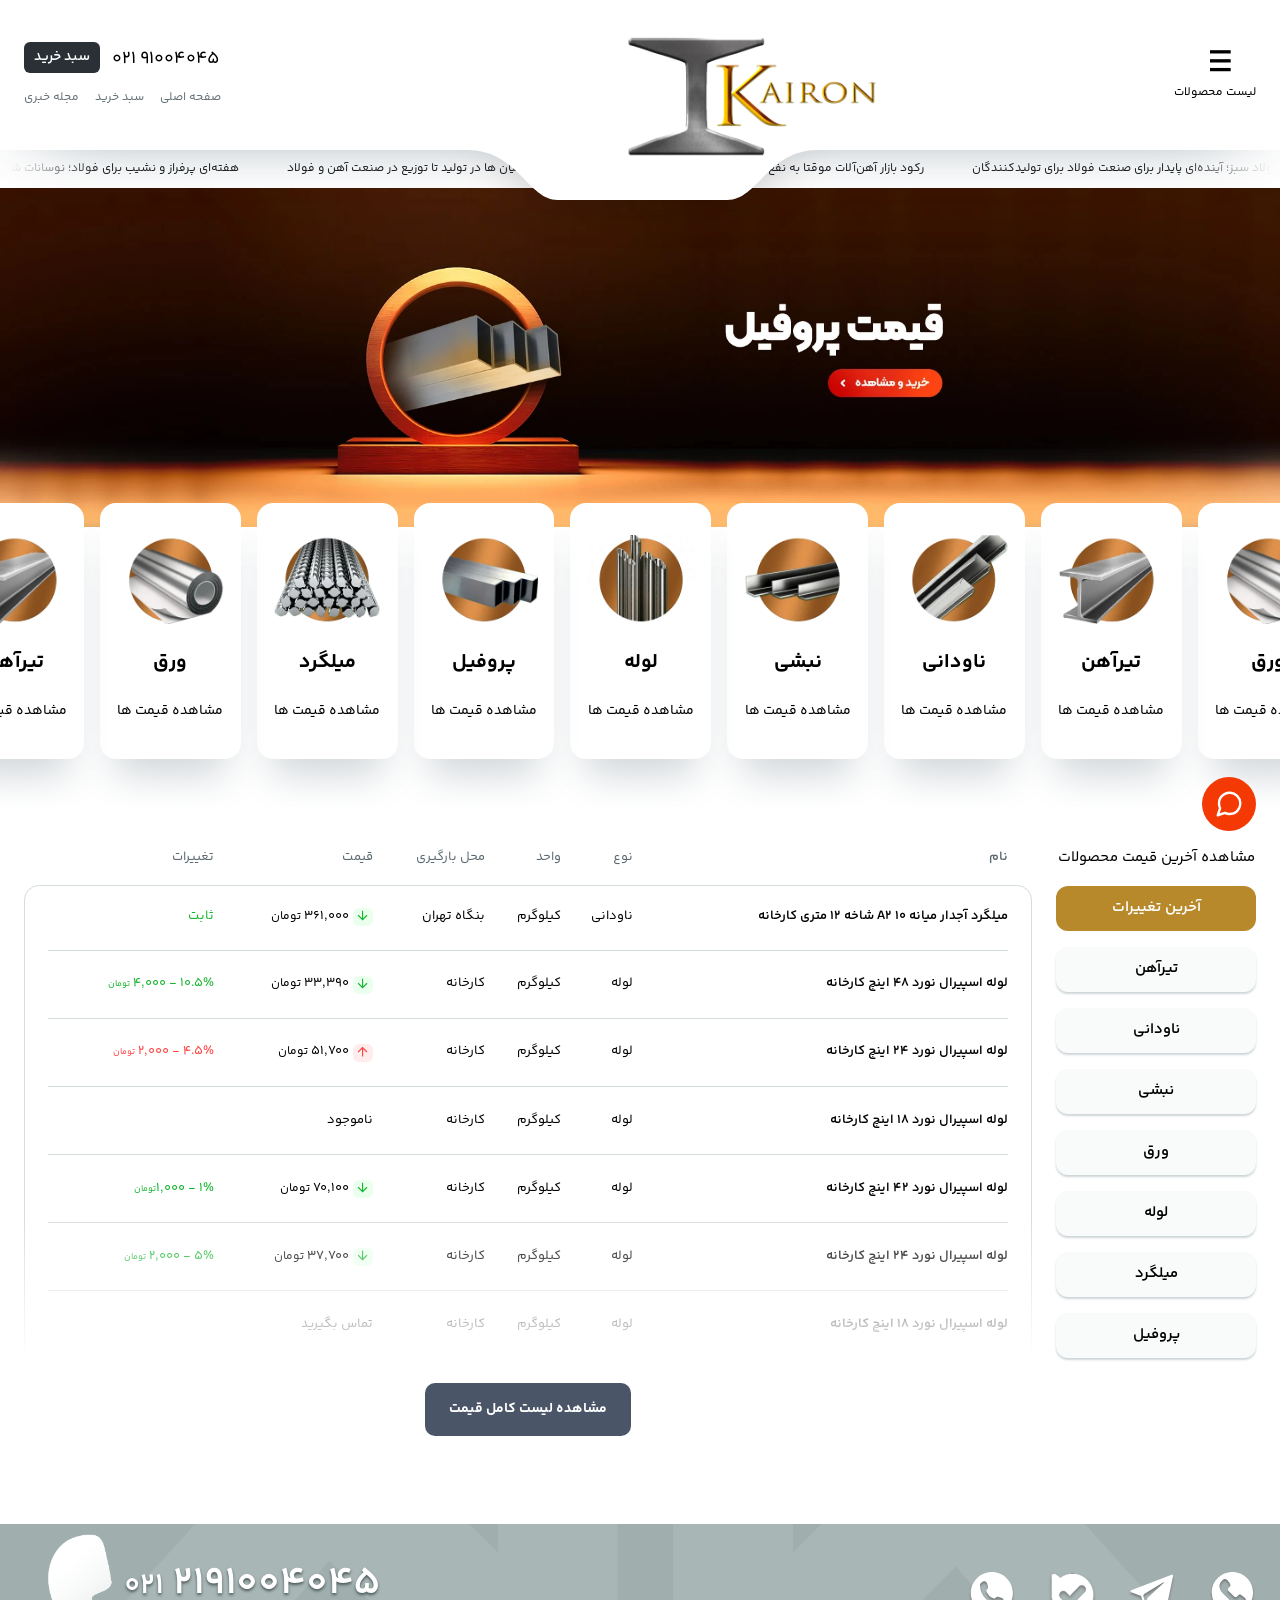
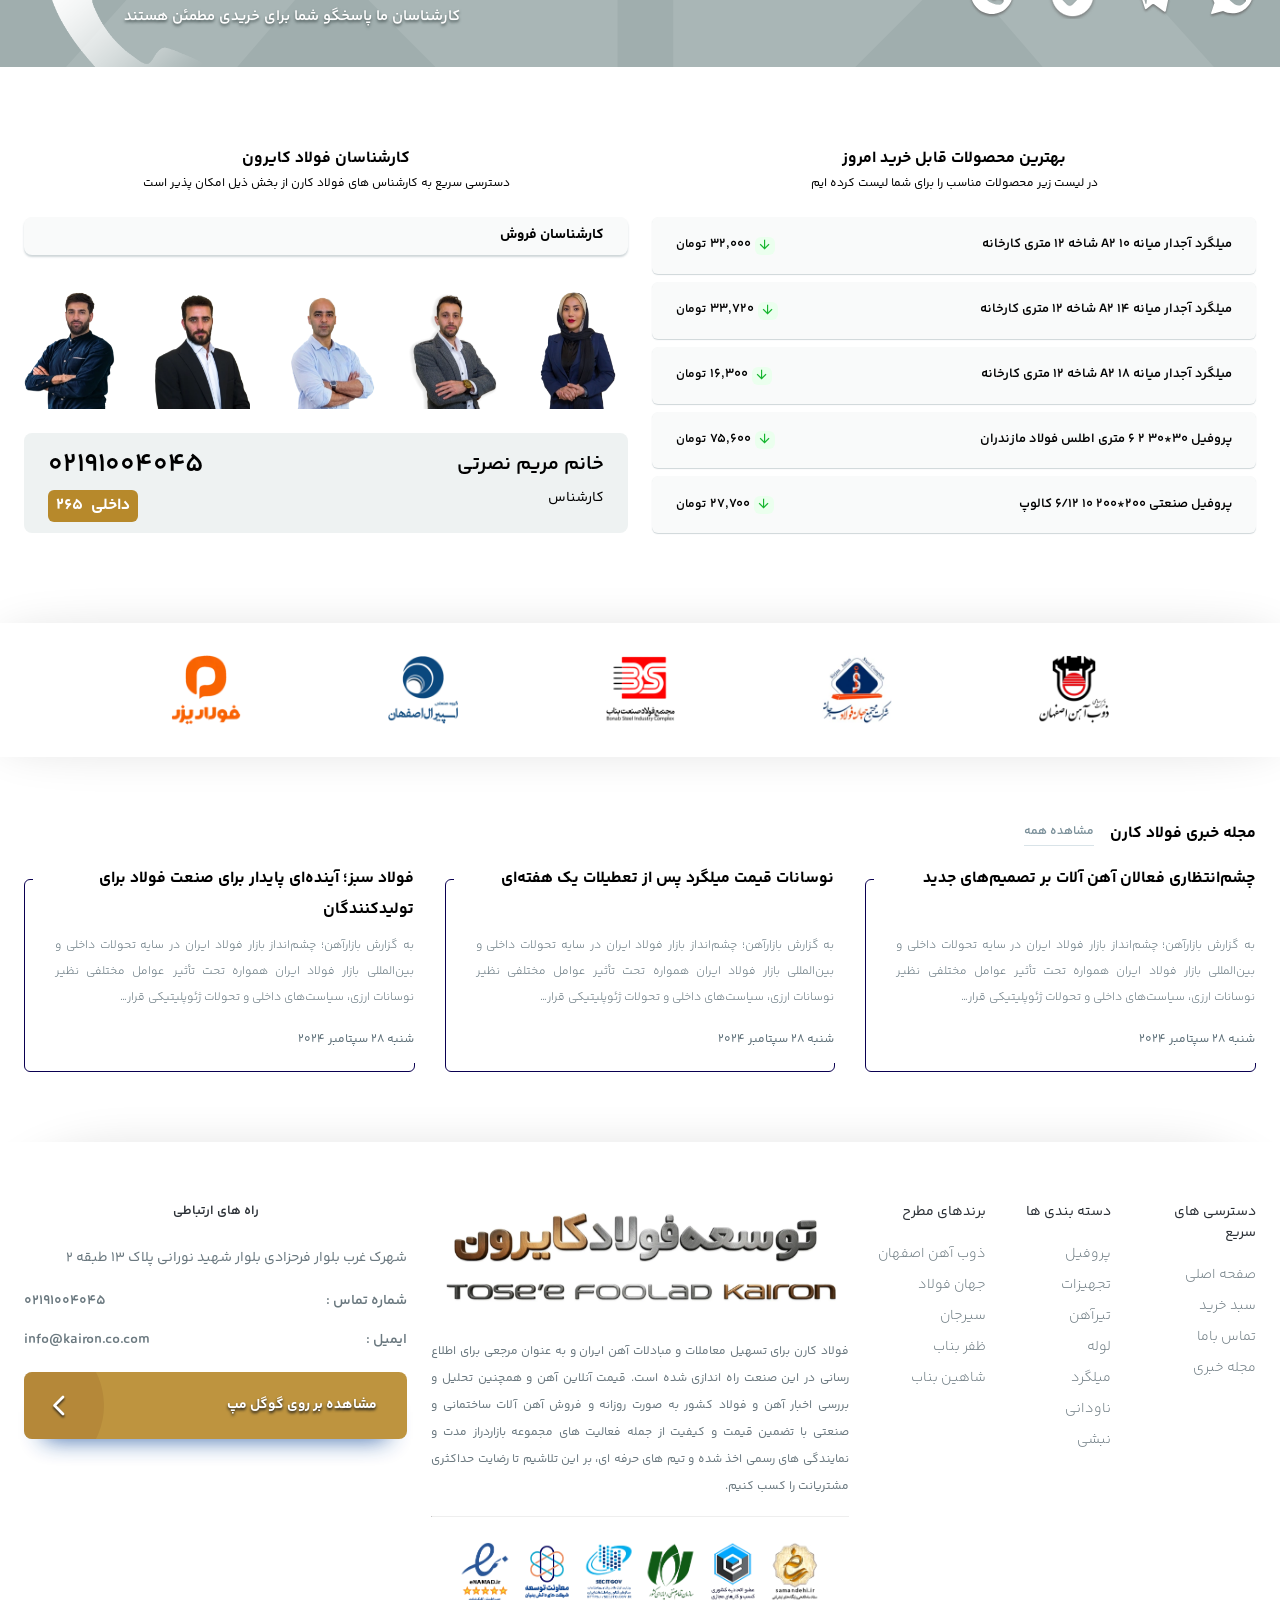
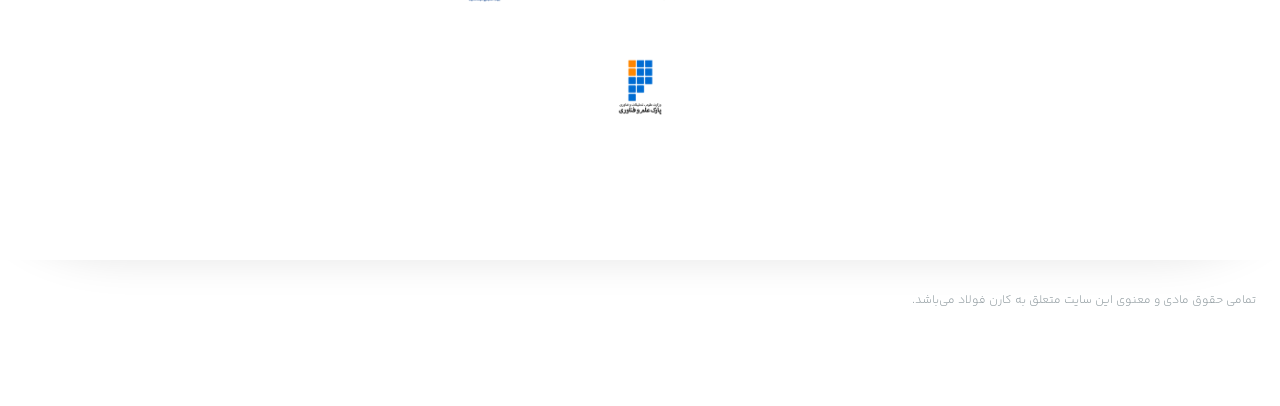
<file: index.html>
<!DOCTYPE html>
<html lang="fa" dir="rtl">
<head>
    <meta charset="UTF-8">
    <title>فولاد کایرون – توسعه فولاد کایرون</title>
    <meta name="viewport" content="width=device-width, initial-scale=1.0, maximum-scale=1.0, user-scalable=no">
    <meta name="apple-mobile-web-app-capable" content="yes"/>	
    <meta name='robots' content='max-image-preview:large' />
    <link rel="canonical" href="https://karenfoolad.ir/" />
    <link rel='shortlink' href='https://karenfoolad.ir/' />
    <link rel="icon" href="assets/icons/kairon-fav.png" sizes="48x48" />
    <link rel="icon" href="assets/icons/karenfoolad-icon-200x200.webp" sizes="192x192" />
    <link rel="apple-touch-icon" href="assets/icons/karenfoolad-icon-scaled.webp" />
    <link rel="stylesheet" href="css/main--page.css">
</head>
<body class="main-page-container">

    <!-- loading screen -->
     <div id="page-loader">
        <div class="spinner"></div>
    </div>
    <!---->

    <header class="header-container">
        <div class="header container">
            <div class="header-item header-right">
                <nav class="menu-desktop-hover">
                    <label for="menu-toggle" class="icon-menu-container">
                        <div class="icon-menu"></div>
                        <span>لیست محصولات</span>
                    </label>
                    <div class="menu-desktop">
                        <ul class="menu-main">
                            <li class="menu-main-items">
                                <a href="" class="menu-main-links menu-main-first">وزن مقاطع فولادی</a>
                            </li>
                            <li class="menu-main-items">
                                <a href="" class="menu-main-links">قیمت محصولات میلگرد</a>
                                <div class="sub-menu-desktop-container">
                                    <ul class="sub-menu-desktop" style="height: 100px;">
                                        <li><a href="" class="sub-menu-desktop-title">قیمت میلگرد آجدار</a></li>
                                        <li><a href="" class="sub-menu-desktop-title">قیمت میلگرد آلیاژی</a></li>
                                        <li><a href="" class="sub-menu-desktop-title">قیمت میلگرد ساده</a></li>
                                        <li><a href="" class="sub-menu-desktop-title">قیمت میلگرد استیل</a></li>
                                        <li><a href="" class="sub-menu-desktop-title">قیمت میلگرد بستر</a></li>
                                        <li><a href="" class="sub-menu-desktop-title">قیمت کلاف</a></li>
                                        <li><a href="" class="sub-menu-desktop-title">قیمت شفت</a></li>
                                    </ul>
                                </div>
                            </li>
                            <li class="menu-main-items">
                                <a href="" class="menu-main-links">قیمت ورق</a>
                                <div class="sub-menu-desktop-container">
                                    <ul class="sub-menu-desktop" style="height: 300px;">
                                        <li><a href="" class="sub-menu-desktop-title">قیمت محصولات ورق</a></li>
                                        <li><a href="" class="sub-menu-desktop-items-link">قیمت ورق St37</a></li>
                                        <li><a href="" class="sub-menu-desktop-items-link">قیمت ورق St52</a> </li>
                                        <li><a href="" class="sub-menu-desktop-items-link">قیمت ورق A283</a></li>
                                        <li><a href="" class="sub-menu-desktop-items-link">قیمت ورق A516</a></li>
                                        <li><a href="" class="sub-menu-desktop-items-link">قیمت ورق Ck45</a></li>
                                        <li><a href="" class="sub-menu-desktop-items-link">قیمت ورق دریایی (A36)</a></li>
                                        <li><a href="" class="sub-menu-desktop-items-link">قیمت ورق آجدار</a></li>
                                        <li><a href="" class="sub-menu-desktop-items-link">قیمت ورق ضد سایش</a></li>
                                        <li><a href="" class="sub-menu-desktop-title">ورق سرد</a></li>
                                        <li><a href="" class="sub-menu-desktop-items-link">قیمت ورق گالوانیزه</a></li>
                                        <li><a href="" class="sub-menu-desktop-items-link">قیمت ورق روغنی</a></li>
                                        <li><a href="" class="sub-menu-desktop-items-link">قیمت ورق اسید شویی</a></li>
                                        <li><a href="" class="sub-menu-desktop-items-link">ورق قلع اندود</a></li>
                                        <li><a href="" class="sub-menu-desktop-items-link">قیمت ورق رنگی</a></li>
                                        <li><a href="" class="sub-menu-desktop-items-link">قیمت ورق کرکره</a></li>
                                        <li><a href="" class="sub-menu-desktop-items-link">قیمت عرشه فولادی</a></li>
                                        <li><a href="" class="sub-menu-desktop-items-link">قیمت ورق آلوزینک</a></li>
                                        <li><a href="" class="sub-menu-desktop-title">انواع ورق آهن</a></li>
                                        <li><a href="" class="sub-menu-desktop-items-link">قیمت ورق استیل</a></li>
                                        <li><a href="" class="sub-menu-desktop-items-link">قیمت ورق آلومینیوم</a></li>
                                        <li><a href="" class="sub-menu-desktop-items-link">قیمت ورق مس</a></li>
                                        <li><a href="" class="sub-menu-desktop-items-link">قیمت ورق سرب</a></li>
                                    </ul>
                                </div>
                            </li>
                            <li class="menu-main-items">
                                <a href="" class="menu-main-links">قیمت پروفیل</a>
                                <div class="sub-menu-desktop-container">
                                    <ul class="sub-menu-desktop" style="height: 100px;"> 
                                        <li><a href="" class="sub-menu-desktop-title">پروفیل</a></li>
                                        <li><a href="" class="sub-menu-desktop-items-link">قیمت پروفیل صنعتی</a></li>
                                        <li><a href="" class="sub-menu-desktop-items-link">قیمت پروفیل سبک</a></li>
                                        <li><a href="" class="sub-menu-desktop-items-link">قیمت پروفیل z</a></li>
                                        <li><a href="" class="sub-menu-desktop-items-link">قیمت قوطی ستونی</a></li>
                                        <li><a href="" class="sub-menu-desktop-items-link">قیمت پروفیل استیل</a></li>
                                        <li><a href="" class="sub-menu-desktop-items-link">قیمت پروفیل فرانسوی</a></li>
                                        <li><a href="" class="sub-menu-desktop-items-link">قیمت پروفیل مبلی</a></li>
                                    </ul>
                                </div>
                            </li>
                            <li class="menu-main-items">
                                <a href="" class="menu-main-links">قیمت تیرآهن</a>
                                <div class="sub-menu-desktop-container">
                                    <ul class="sub-menu-desktop" style="height: 350px;">
                                        <li><a href="" class="sub-menu-desktop-title">قیمت محصولات تیرآهن</a></li>
                                        <li><a href="" class="sub-menu-desktop-items-link">قیمت تیرآهن ذوب آهن اصفهان</a></li>
                                        <li><a href="" class="sub-menu-desktop-items-link">قیمت تیرآهن گروه ملی اهواز</a></li>
                                        <li><a href="" class="sub-menu-desktop-items-link">قیمت تیرآهن کرمانشاه</a></li>
                                        <li><a href="" class="sub-menu-desktop-items-link">قیمت تیرآهن یزد</a></li>
                                        <li><a href="" class="sub-menu-desktop-items-link">قیمت تیرآهن فایکو</a></li>
                                        <li><a href="" class="sub-menu-desktop-items-link">قیمت تیرآهن ظفر بناب</a></li>
                                        <li><a href="" class="sub-menu-desktop-items-link">قیمت تیرآهن ناب تبریز</a></li>
                                        <li><a href="" class="sub-menu-desktop-items-link">قیمت تیرآهن هاش سبک</a></li>
                                        <li><a href="" class="sub-menu-desktop-items-link">قیمت تیرآهن هاش سنگین</a></li>
                                        <li><a href="" class="sub-menu-desktop-items-link">قیمت تیرآهن لانه زنبوری</a></li>
                                        <li><a href="" class="sub-menu-desktop-title">قیمت ریل آهنی</a></li>
                                        <li><a href="" class="sub-menu-desktop-items-link">قیمت ریل جرثقیل</a></li>
                                        <li><a href="" class="sub-menu-desktop-items-link">قیمت ریل آسانسور</a></li>
                                        <li><a href="" class="sub-menu-desktop-items-link">قیمت ریل معدنی</a></li>
                                        <li></li>
                                    </ul>
                                </div>
                            </li>
                            <li class="menu-main-items">
                                <a href="" class="menu-main-links">قیمت لوله</a>
                                <div class="sub-menu-desktop-container">
                                    <ul class="sub-menu-desktop" style="height: 350px;">
                                        <li><a href="" class="sub-menu-desktop-title">قیمت محصولات لوله</a></li>
                                        <li><a href="" class="sub-menu-desktop-items-link">قیمت لوله داربست</a></li>
                                        <li><a href="" class="sub-menu-desktop-items-link">قیمت لوازم داربستی</a></li>
                                        <li><a href="" class="sub-menu-desktop-items-link">قیمت تخته روسی</a></li>
                                        <li><a href="" class="sub-menu-desktop-items-link">قیمت لوله ساختمانی</a></li>
                                        <li><a href="" class="sub-menu-desktop-items-link">قیمت لوله تست آب</a></li>
                                        <li><a href="" class="sub-menu-desktop-items-link">قیمت لوله گاز خانگی</a></li>
                                        <li><a href="" class="sub-menu-desktop-items-link">قیمت لوله API</a></li>
                                        <li><a href="" class="sub-menu-desktop-items-link">قیمت لوله جدار چاه</a></li>
                                        <li><a href="" class="sub-menu-desktop-items-link">قیمت لوله اسپیرال</a></li>
                                        <li><a href="" class="sub-menu-desktop-items-link">قیمت لوله صنعتی</a></li>
                                        <li><a href="" class="sub-menu-desktop-items-link">قیمت لوله بدون درز</a></li>
                                        <li><a href="" class="sub-menu-desktop-items-link">قیمت لوله مانیسمان</a></li>
                                        <li><a href="" class="sub-menu-desktop-items-link">قیمت لوله گوشتدار</a></li>
                                        <li><a href="" class="sub-menu-desktop-items-link">قیمت لوله گالوانیزه</a></li>
                                        <li><a href="" class="sub-menu-desktop-items-link">قیمت لوله گلخانه</a></li>
                                        <li><a href="" class="sub-menu-desktop-items-link">قیمت لوله الومینیم</a></li>
                                        <li><a href="" class="sub-menu-desktop-items-link">قیمت لوله استیل</a></li>
                                        <li><a href="" class="sub-menu-desktop-items-link">قیمت لوله استیل صنعتی</a></li>
                                        <li><a href="" class="sub-menu-desktop-items-link">قیمت لوله استیل دکوراتیو</a></li>
                                        <li><a href="" class="sub-menu-desktop-items-link">قیمت لوله استیل صنایع غذایی</a></li>
                                        <li><a href="" class="sub-menu-desktop-items-link">قیمت لوله مسی</a></li>
                                        <li><a href="" class="sub-menu-desktop-title">براساس کاربرد</a></li>
                                        <li><a href="" class="sub-menu-desktop-items-link">مواد نفتی و پالایشگاهی</a></li>
                                        <li><a href="" class="sub-menu-desktop-items-link">خطوط انتقال آب</a></li>
                                        <li><a href="" class="sub-menu-desktop-items-link">لوله‌کشی کارخانه‌ها</a></li>
                                        <li><a href="" class="sub-menu-desktop-items-link">سیستم فاضلاب</a></li>
                                        <li><a href="" class="sub-menu-desktop-items-link">لوله‌کشی آب منازل</a></li>
                                    </ul>
                                </div>
                            </li>
                            <li class="menu-main-items">
                                <a href="" class="menu-main-links">قیمت تجهیزات</a>
                                <div class="sub-menu-desktop-container">
                                    <ul class="sub-menu-desktop" style="height: 405px;">
                                        <li><a href="" class="sub-menu-desktop-title">قیمت تجهیزات</a></li>
                                        <li><a href="" class="sub-menu-desktop-items-link">قیمت جک سقف</a></li>
                                        <li><a href="" class="sub-menu-desktop-items-link">قیمت قالب بتن</a></li>
                                        <li><a href="" class="sub-menu-desktop-items-link">قیمت بولت و مهره</a></li>
                                        <li><a href="" class="sub-menu-desktop-items-link">قیمت گریتینگ</a></li>
                                        <li><a href="" class="sub-menu-desktop-items-link">قیمت گل میخ</a></li>
                                        <li><a href="" class="sub-menu-desktop-items-link">قیمت گاردریل</a></li>
                                        <li><a href="" class="sub-menu-desktop-items-link">قیمت پیچ و مهره</a></li>
                                        <li><a href="" class="sub-menu-desktop-title">قیمت عایق حرارتی</a></li>
                                        <li><a href="" class="sub-menu-desktop-items-link">قیمت پشم سنگ</a></li>
                                        <li><a href="" class="sub-menu-desktop-items-link">قیمت پشم شیشه</a></li>
                                        <li><a href="" class="sub-menu-desktop-items-link">قیمت عایق ایزوهم</a></li>
                                        <li><a href="" class="sub-menu-desktop-items-link">قیمت فوم سقفی</a></li>
                                        <li><a href="" class="sub-menu-desktop-items-link">قیمت فوم ورقی</a></li>
                                        <li><a href="" class="sub-menu-desktop-title">قیمت عایق و پوشش</a></li>
                                        <li><a href="" class="sub-menu-desktop-items-link">قیمت کارتن پلاست</a></li>
                                        <li><a href="" class="sub-menu-desktop-items-link">قیمت ساندویچ پانل</a></li>
                                        <li><a href="" class="sub-menu-desktop-items-link">قیمت ایرانیت</a></li>
                                        <li><a href="" class="sub-menu-desktop-items-link">قیمت سازه کناف</a></li>
                                        <li><a href="" class="sub-menu-desktop-title">قیمت اتصالات</a></li>
                                        <li><a href="" class="sub-menu-desktop-items-link">قیمت تبدیل</a></li>
                                        <li><a href="" class="sub-menu-desktop-items-link">قیمت سردنده</a></li>
                                        <li><a href="" class="sub-menu-desktop-items-link">قیمت سه راه</a></li>
                                        <li><a href="" class="sub-menu-desktop-items-link">قیمت زانو</a></li>
                                        <li><a href="" class="sub-menu-desktop-items-link">قیمت گل میخ عرشه</a></li>
                                        <div>
                                            <li><a href="" class="sub-menu-desktop-title">قیمت فلنج</a></li>
                                            <li><a href="" class="sub-menu-desktop-items-link">قیمت فلنج گلودار</a></li>
                                        </div>
                                        <li><a href="" class="sub-menu-desktop-items-link">قیمت فلنج اسلیپون</a></li>
                                        <li><a href="" class="sub-menu-desktop-title">قیمت الکترود</a></li>
                                        <li><a href="" class="sub-menu-desktop-items-link">قیمت الکترود</a></li>
                                        <li><a href="" class="sub-menu-desktop-items-link">قیمت سیم جوش</a></li>
                                        <li><a href="" class="sub-menu-desktop-title">قیمت صفحه سنگ</a></li>
                                        <li><a href="" class="sub-menu-desktop-items-link">قیمت لرزه گیر</a></li>
                                        <li><a href="" class="sub-menu-desktop-items-link">قیمت کپ</a></li>
                                        <li><a href="" class="sub-menu-desktop-items-link">قیمت تخته روسی</a></li>
                                        <li><a href="" class="sub-menu-desktop-items-link">قیمت تجهیزات گرمایشی</a></li>
                                        <li><a href="" class="sub-menu-desktop-items-link">قیمت تجهیزات سرمایشی</a></li>
                                        <li><a href="" class="sub-menu-desktop-title">قیمت وال پست</a></li>
                                    </ul>
                                </div>
                            </li>
                            <li class="menu-main-items">
                                <a href="" class="menu-main-links">محصولات مفتولی</a>
                                <div class="sub-menu-desktop-container">
                                    <ul class="sub-menu-desktop" style="height: 340px;">
                                        <li><a href="" class="sub-menu-desktop-title">صنایع مفتولی</a></li>
                                        <li><a href="" class="sub-menu-desktop-items-link">قیمت سیم مفتول سیاه</a></li>
                                        <li><a href="" class="sub-menu-desktop-items-link">قیمت سیم مفتول گالوانیزه</a></li>
                                        <li><a href="" class="sub-menu-desktop-items-link">قیمت مش</a></li>
                                        <li><a href="" class="sub-menu-desktop-items-link">قیمت خرپا</a></li>
                                        <li><a href="" class="sub-menu-desktop-items-link">قیمت مفتول مسوار</a></li>
                                        <li><a href="" class="sub-menu-desktop-items-link">قیمت رابیتس</a></li>
                                        <li><a href="" class="sub-menu-desktop-items-link">قیمت سیم گالوانیزه</a></li>
                                        <li><a href="" class="sub-menu-desktop-items-link">قیمت توری گابیون</a></li>
                                        <li><a href="" class="sub-menu-desktop-items-link">قیمت توری حصاری</a></li>
                                        <li><a href="" class="sub-menu-desktop-items-link">قیمت توری مرغی</a></li>
                                        <li><a href="" class="sub-menu-desktop-items-link">قیمت توری پرسی</a></li>
                                        <li><a href="" class="sub-menu-desktop-items-link">قیمت سیم خاردار</a></li>
                                        <li><a href="" class="sub-menu-desktop-items-link">قیمت مش آجدار</a></li>
                                        <li><a href="" class="sub-menu-desktop-title">توری</a></li>
                                        <li><a href="" class="sub-menu-desktop-items-link">فنس توری</a></li>
                                        <li><a href="" class="sub-menu-desktop-items-link">توری پرسی</a></li>
                                        <li><a href="" class="sub-menu-desktop-items-link">توری فلزی</a></li>
                                        <li><a href="" class="sub-menu-desktop-items-link">توری مرغی</a></li>
                                        <li><a href="" class="sub-menu-desktop-items-link">توری فرنگی</a></li>
                                        <li><a href="" class="sub-menu-desktop-items-link">گابیون</a></li>
                                        <li><a href="" class="sub-menu-desktop-title">سیم خاردار</a></li>
                                        <li><a href="" class="sub-menu-desktop-items-link">سیم خاردار سوزنی</a></li>
                                        <li><a href="" class="sub-menu-desktop-items-link">سیم خاردار تبری</a></li>
                                        <li><a href="" class="sub-menu-desktop-items-link">سیم آرماتور</a></li>
                                    </ul>
                                </div>
                            </li>
                            <li class="menu-main-items">
                                <a href="" class="menu-main-links">قیمت نبشی و ناودانی</a>
                                <div class="sub-menu-desktop-container">
                                    <ul class="sub-menu-desktop" style="height: 230px;">
                                        <li><a href="" class="sub-menu-desktop-title">کارخانجات نبشی</a></li>
                                        <li><a href="" class="sub-menu-desktop-items-link">قیمت نبشی شکفته</a></li>
                                        <li><a href="" class="sub-menu-desktop-items-link">قیمت نبشی ناب تبریز</a></li>
                                        <li><a href="" class="sub-menu-desktop-items-link">قیمت نبشی اسپیرال</a></li>
                                        <li><a href="" class="sub-menu-desktop-items-link">قیمت نبشی آریان فولاد</a></li>
                                        <li><a href="" class="sub-menu-desktop-items-link">قیمت نبشی ظهوریان</a></li>
                                        <li><a href="" class="sub-menu-desktop-items-link">قیمت نبشی منظومه</a></li>
                                        <li><a href="" class="sub-menu-desktop-title">کارخانجات ناودانی</a></li>
                                        <li><a href="" class="sub-menu-desktop-items-link">قیمت ناودانی نصر آذربایجان</a></li>
                                        <li><a href="" class="sub-menu-desktop-items-link">قیمت ناودانی ناب تبریز</a></li>
                                        <li><a href="" class="sub-menu-desktop-items-link">قیمت ناودانی اسپیرال</a></li>
                                        <li><a href="" class="sub-menu-desktop-items-link">قیمت ناودانی ابهر</a></li>
                                        <li><a href="" class="sub-menu-desktop-title">سپری</a></li>
                                    </ul>
                                </div>
                            </li>
                            <li class="menu-main-items">
                                <a href="" class="menu-main-links">گریتینگ و تسمه</a>
                                <div class="sub-menu-desktop-container">
                                    <ul class="sub-menu-desktop" style="height: 200px;">
                                        <li><a href="" class="sub-menu-desktop-title">گریتینگ</a></li>
                                        <li><a href="" class="sub-menu-desktop-items-link">تسمه در تسمه</a></li>
                                        <li><a href="" class="sub-menu-desktop-items-link">تسمه در میلگرد</a></li>
                                        <li><a href="" class="sub-menu-desktop-items-link">تسمه در چهارپهلو</a></li>
                                        <li><a href="" class="sub-menu-desktop-items-link">تسمه در نیم تسمه</a></li>
                                        <li><a href="" class="sub-menu-desktop-title">تسمه</a></li>
                                        <li><a href="" class="sub-menu-desktop-items-link">تسمه ماشین کاری</a></li>
                                        <li><a href="" class="sub-menu-desktop-items-link">تسمه نوردی</a></li>
                                        <li><a href="" class="sub-menu-desktop-title">چهارپهلو</a></li>
                                        <li><a href="" class="sub-menu-desktop-items-link">چهارپهلو نرمال</a></li>
                                        <li><a href="" class="sub-menu-desktop-items-link">چهارپهلو ترانس</a></li>
                                        <li><a href="" class="sub-menu-desktop-items-link">چهارپهلو آلیاژی</a></li>
                                        <li><a href="" class="sub-menu-desktop-title">گریتینگ</a></li>
                                        <li><a href="" class="sub-menu-desktop-items-link">گریتینگ فلزی</a></li>
                                        <li><a href="" class="sub-menu-desktop-items-link">گریتینگ پله</a></li>
                                        <li><a href="" class="sub-menu-desktop-items-link">گریتینگ استنلس استیل</a></li>
                                    </ul>
                                </div>
                            </li>
                            <li class="menu-main-items">
                                <a href="" class="menu-main-links">قیمت آهن صادراتی</a>
                                <div class="sub-menu-desktop-container">
                                    <ul class="sub-menu-desktop" style="height: 390px;">
                                        <li><a href="" class="sub-menu-desktop-title">صادرات فولاد</a></li>
                                        <li><a href="" class="sub-menu-desktop-items-link">صادرات میلگرد</a></li>
                                        <li><a href="" class="sub-menu-desktop-items-link">صادرات نبشی و ناودانی</a></li>
                                        <li><a href="" class="sub-menu-desktop-items-link">صادرات لوله و پروفیل فولادی</a></li>
                                        <li><a href="" class="sub-menu-desktop-items-link">صادرات تسمه آهنی</a></li>
                                        <li><a href="" class="sub-menu-desktop-items-link">صادرات میلگرد کلاف</a></li>
                                        <li><a href="" class="sub-menu-desktop-items-link">صادرات تیرآهن</a></li>
                                        <li><a href="" class="sub-menu-desktop-items-link">صادرات ورق آهن</a></li>
                                        <li><a href="" class="sub-menu-desktop-items-link">صادرات ریل آسانسور</a></li>
                                        <li><a href="" class="sub-menu-desktop-items-link">صادرات مفتول</a></li>
                                        <li><a href="" class="sub-menu-desktop-items-link">میلگرد صادراتی</a></li>
                                        <li><a href="" class="sub-menu-desktop-items-link">ناودانی صادراتی</a></li>
                                        <li><a href="" class="sub-menu-desktop-items-link">ورق رنگی صادراتی</a></li>
                                        <li><a href="" class="sub-menu-desktop-items-link">ورق روغنی صادراتی</a></li>
                                        <li><a href="" class="sub-menu-desktop-items-link">ورق گالوانیزه صادراتی</a></li>
                                        <li><a href="" class="sub-menu-desktop-items-link">صادرات آهن</a></li>
                                        <li><a href="" class="sub-menu-desktop-items-link">شمش صادراتی</a></li>
                                        <li><a href="" class="sub-menu-desktop-items-link">سیم مفتولی صادراتی</a></li>
                                        <li><a href="" class="sub-menu-desktop-items-link">پروفیل ساختمانی صادراتی</a></li>
                                        <li><a href="" class="sub-menu-desktop-items-link">پروفیل کنگره صادراتی</a></li>
                                        <li><a href="" class="sub-menu-desktop-items-link">پروفیل صنعتی صادراتی</a></li>
                                        <li><a href="" class="sub-menu-desktop-items-link">پروفیل زد صادراتی</a></li>
                                        <li><a href="" class="sub-menu-desktop-items-link">پروفیل گالوانیزه صادراتی</a></li>
                                        <li><a href="" class="sub-menu-desktop-items-link">پروفیل سبک صادراتی</a></li>
                                        <li><a href="" class="sub-menu-desktop-items-link">پروفیل استیل صادراتی</a></li>
                                        <li><a href="" class="sub-menu-desktop-items-link">لوله داربست صادراتی</a></li>
                                        <li><a href="" class="sub-menu-desktop-items-link">لوازم داربستی صادراتی</a></li>
                                        <li><a href="" class="sub-menu-desktop-items-link">لوله تست آب صادراتی</a></li>
                                        <li><a href="" class="sub-menu-desktop-items-link">لوله گاز خانگی صادراتی</a></li>
                                        <li><a href="" class="sub-menu-desktop-items-link">لوله API صادراتی</a></li>
                                        <li><a href="" class="sub-menu-desktop-items-link">لوله جدار چاه صادراتی</a></li>
                                        <li><a href="" class="sub-menu-desktop-items-link">لوله اسپیرال صادراتی</a></li>
                                        <li><a href="" class="sub-menu-desktop-items-link">لوله صنعتی صادراتی</a></li>
                                        <li><a href="" class="sub-menu-desktop-title">ریل معدنی صادراتی</a></li>
                                        <li><a href="" class="sub-menu-desktop-title">ریل جرثقیلی صادراتی</a></li>
                                        <li><a href="" class="sub-menu-desktop-title">ریل آسانسوری صادراتی</a></li>
                                    </ul>
                                </div>
                            </li>
                            <li class="menu-main-items">
                                <a href="" class="menu-main-links">کارخانه ها</a>
                                <div class="sub-menu-desktop-container">
                                    <ul class="sub-menu-desktop">
                                        <li><a href="" class="sub-menu-desktop-title">کارخانه های فولاد ایران</a></li>
                                        <li><a href="" class="sub-menu-desktop-items-link">آریان فولاد</a></li>
                                        <li><a href="" class="sub-menu-desktop-items-link">پایا اصفهان</a></li>
                                        <li><a href="" class="sub-menu-desktop-items-link">جهان فولاد سیرجان</a></li>
                                        <li><a href="" class="sub-menu-desktop-items-link">ذوب آهن اصفهان</a></li>
                                        <li><a href="" class="sub-menu-desktop-items-link">شاهین بناب</a></li>
                                        <li><a href="" class="sub-menu-desktop-items-link">صابری</a></li>
                                        <li><a href="" class="sub-menu-desktop-items-link">صبا فولاد زاگرس</a></li>
                                        <li><a href="" class="sub-menu-desktop-items-link">ظفر بناب</a></li>
                                        <li><a href="" class="sub-menu-desktop-items-link">فولاد سپهر ایرانیان</a></li>
                                        <li><a href="" class="sub-menu-desktop-items-link">فولاد مبارکه اصفهان</a></li>
                                        <li><a href="" class="sub-menu-desktop-items-link">فولاد قائم رازی</a></li>
                                        <li><a href="" class="sub-menu-desktop-items-link">شركت پروفیل فولادی اصفهان</a></li>
                                        <li><a href="" class="sub-menu-desktop-items-link">کارخانه صنعتی سپاهان</a></li>
                                        <li><a href="" class="sub-menu-desktop-items-link">کارخانه فولاد کاویان</a></li>
                                        <li><a href="" class="sub-menu-desktop-items-link">کارخانه هفت الماس</a></li>
                                        <li><a href="" class="sub-menu-desktop-items-link">کارخانه فولاد غرب آسیا</a></li>
                                        <li><a href="" class="sub-menu-desktop-items-link">کارخانه فولاد ناب تبریز</a></li>
                                        <li><a href="" class="sub-menu-desktop-items-link">کارخانه فولاد شهریار تبریز</a></li>
                                        <li><a href="" class="sub-menu-desktop-items-link">کارخانه فولاد نگین اردکان</a></li>
                                        <li><a href="" class="sub-menu-desktop-items-link">گروه صنعتی درپاد تبریز</a></li>
                                        <li><a href="" class="sub-menu-desktop-items-link">شرکت فولاد الماس یزد</a></li>
                                        <li><a href="" class="sub-menu-desktop-items-link">مجتمع فولاد گیلان</a></li>
                                        <li><a href="" class="sub-menu-desktop-items-link">شرکت کارخانجات نورد لوله یاران</a></li>
                                        <li><a href="" class="sub-menu-desktop-items-link">شرکت لوله و پروفیل گل نرده</a></li>
                                        <li><a href="" class="sub-menu-desktop-items-link">شرکت تولیدی صنعتی کچو</a></li>
                                        <li><a href="" class="sub-menu-desktop-items-link">فولاد آلیاژی ایران</a></li>
                                        <li><a href="" class="sub-menu-desktop-items-link">نورد فولاد گلستان</a></li>
                                        <li><a href="" class="sub-menu-desktop-title">۱۰ کارخانه تیرآهن برتر</a></li>
                                        <li><a href="" class="sub-menu-desktop-title">کارخانه های برتر تهران</a></li>
                                        <li><a href="" class="sub-menu-desktop-title">کارخانه های برتر اصفهان</a></li>
                                        <li><a href="" class="sub-menu-desktop-title">کارخانه های برتر خوزستان</a></li>
                                        <li><a href="" class="sub-menu-desktop-title">کارخانه های برتر تبریز</a></li>
                                    </ul>
                                </div>
                            </li>
                        </ul>
                    </div>
                </nav>
                <input type="checkbox" id="menu-toggle" class="menu-checkbox" />
                <label for="menu-toggle" class="menu-dark-bg"></label>
                <nav class="menu-mobile">
                    <div class="close-button-container">
                        <label for="menu-toggle">
                            <svg viewBox="0 0 384 512" class="close-button">
                                <path d="M342.6 150.6c12.5-12.5 12.5-32.8 0-45.3s-32.8-12.5-45.3 0L192 210.7 86.6 105.4c-12.5-12.5-32.8-12.5-45.3 0s-12.5 32.8 0 45.3L146.7 256 41.4 361.4c-12.5 12.5-12.5 32.8 0 45.3s32.8 12.5 45.3 0L192 301.3 297.4 406.6c12.5 12.5 32.8 12.5 45.3 0s12.5-32.8 0-45.3L237.3 256 342.6 150.6z"></path>
                            </svg>
                        </label>
                    </div>
                    <ul class="menu-mobile-ul">
                        <li class="menu-mobile-li"><a href="" class="menu-mobile-links">صفحه اصلی</a></li>
                        <hr>
                        <li class="menu-mobile-li"><a href="" class="menu-mobile-links">قیمت تیرآهن</a></li>
                        <hr>
                        <li class="menu-mobile-li"><a href="" class="menu-mobile-links">قیمت میلگرد</a></li>
                        <hr>
                        <li class="menu-mobile-li"><a href="" class="menu-mobile-links">قیمت پروفیل</a></li>
                        <hr>
                        <li class="menu-mobile-li"><a href="" class="menu-mobile-links">قیمت ورق</a></li>
                        <hr>
                        <li class="menu-mobile-li menu-mobile-plus">
                            <label for="products" class="menu-mobile-links drop">قیمت دیگر محصولات</label>
                            <input type="checkbox" id="products" class="products-checkbox" />
                            <ul class="menu-mobile-li-subul products-ul">
                                <li class="menu-mobile-li-subli"><a href="" class="menu-mobile-links">قیمت لوله</a></li>
                                <li class="menu-mobile-li-subli"><a href="" class="menu-mobile-links">قیمت تجهیزات</a></li>
                                <li class="menu-mobile-li-subli"><a href="" class="menu-mobile-links">قیمت ناودانی</a></li>
                                <li class="menu-mobile-li-subli"><a href="" class="menu-mobile-links">قیمت نبشی</a></li>
                            </ul>
                        </li>
                        <hr>
                        <li class="menu-mobile-li menu-mobile-plus">
                            <label for="facilities" class="menu-mobile-links  drop">کارخانه های برتر</label>
                            <input type="checkbox" id="facilities" class="facilities-checkbox" />
                            <ul class="menu-mobile-li-subul facilities-ul">
                                <li class="menu-mobile-li-subli"><a href="" class="menu-mobile-links">ذوب آهن اصفهان</a></li>
                                <li class="menu-mobile-li-subli"><a href="" class="menu-mobile-links">فولاد مبارکه</a></li>
                                <li class="menu-mobile-li-subli"><a href="" class="menu-mobile-links">ظهوریان</a></li>
                                <li class="menu-mobile-li-subli"><a href="" class="menu-mobile-links">اسپیرال نورد</a></li>
                                <li class="menu-mobile-li-subli"><a href="" class="menu-mobile-links">شاهین بناب</a></li>
                                <li class="menu-mobile-li-subli"><a href="" class="menu-mobile-links">فایکو</a></li>
                                <li class="menu-mobile-li-subli"><a href="" class="menu-mobile-links">ناب تبریز</a></li>
                                <li class="menu-mobile-li-subli"><a href="" class="menu-mobile-links">ظفر بناب</a></li>
                                <li class="menu-mobile-li-subli"><a href="" class="menu-mobile-links">اسپیرال اصفهان</a></li>
                            </ul>
                        </li>
                    </ul>
                    <div class="menu-mobile-buttons">
                        <a href="" class="menu-mobile-button-call">تماس جهت خرید</a>
                        <a href="" class="menu-mobile-button-buy">سبد خرید</a>
                    </div>
                    <div class="menu-spacing"></div>
                </nav>
            </div>
            <div class="header-item header-middle">
                <a href="index.html">
                    <img class="header-logo" src="assets/icons/karenfoolad-icon-scaled.webp" alt="Karen Foolad">
                </a>
            </div>
            <div class="header-item header-left">
                <div class="header-phone-txt">تماس جهت خرید</div>
                <a class="header-phone-num" href="tel:02191004045">
                    <span>021</span><span>91004045</span>
                </a>

                 <div class="header-left-desktop">
                    <div class="left-top">
                        <a class="header-phone-num-desktop" href="tel:02191004045">
                            <span>021</span><span>91004045</span>
                        </a>
                        <a href="shopping-cart.html" class="header-butt">سبد خرید</a>
                    </div>
                        <ul class="left-bot">
                            <li><a href="index.html">صفحه اصلی</a></li>
                            <li><a href="shopping-cart.html">سبد خرید</a></li>
                            <li><a href="news-all.html">مجله خبری</a></li>
                        </ul>
                 </div>
            </div>
        </div>
        
    </header>
    <section class="ticker-container">
            <ul class="ticker-list">
                <li class="ticker-item"><a href="#">فولاد سبز؛ آینده‌ای پایدار برای صنعت فولاد برای تولیدکنندگان</a></li>
                <li class="ticker-item"><a href="#">رکود بازار آهن‌آلات موقتا به نفع خریداران است</a></li>
                <li class="ticker-item"><a href="#">ظرفیت بالای جذب دانش‌ بنیان‌ ها در تولید تا توزیع در صنعت آهن و فولاد</a></li>
                <li class="ticker-item"><a href="#">هفته‌ای پرفراز و نشیب برای فولاد؛ نوسانات شدید در بازار آهن</a></li>
                <li class="ticker-item"><a href="#">چشم‌انتظاری فعالان آهن آلات بر تصمیم‌های جدید</a></li>
                <li class="ticker-item"><a href="#">نوسانات قیمت میلگرد پس از تعطیلات یک هفته‌ای</a></li>
            </ul>
            <ul class="ticker-list">
                <li class="ticker-item"><a href="#">فولاد سبز؛ آینده‌ای پایدار برای صنعت فولاد برای تولیدکنندگان</a></li>
                <li class="ticker-item"><a href="#">رکود بازار آهن‌آلات موقتا به نفع خریداران است</a></li>
                <li class="ticker-item"><a href="#">ظرفیت بالای جذب دانش‌ بنیان‌ ها در تولید تا توزیع در صنعت آهن و فولاد</a></li>
                <li class="ticker-item"><a href="#">هفته‌ای پرفراز و نشیب برای فولاد؛ نوسانات شدید در بازار آهن</a></li>
                <li class="ticker-item"><a href="#">چشم‌انتظاری فعالان آهن آلات بر تصمیم‌های جدید</a></li>
                <li class="ticker-item"><a href="#">نوسانات قیمت میلگرد پس از تعطیلات یک هفته‌ای</a></li>
            </ul>
            <ul class="ticker-list">
                <li class="ticker-item"><a href="#">فولاد سبز؛ آینده‌ای پایدار برای صنعت فولاد برای تولیدکنندگان</a></li>
                <li class="ticker-item"><a href="#">رکود بازار آهن‌آلات موقتا به نفع خریداران است</a></li>
                <li class="ticker-item"><a href="#">ظرفیت بالای جذب دانش‌ بنیان‌ ها در تولید تا توزیع در صنعت آهن و فولاد</a></li>
                <li class="ticker-item"><a href="#">هفته‌ای پرفراز و نشیب برای فولاد؛ نوسانات شدید در بازار آهن</a></li>
                <li class="ticker-item"><a href="#">چشم‌انتظاری فعالان آهن آلات بر تصمیم‌های جدید</a></li>
                <li class="ticker-item"><a href="#">نوسانات قیمت میلگرد پس از تعطیلات یک هفته‌ای</a></li>
            </ul>
    </section>
    <section class="hero-container">
            <div class="hero-desktop">
                <a href="#"><img src="assets/images/hero1.webp" alt="" class="banner-desktop banner1"></a>
                <a href="##"><img src="assets/images/hero2.webp" alt="" class="hero-banner-desktop banner-desktop banner2"></a>
                <a href="###"><img src="assets/images/hero3.webp" alt="" class="hero-banner-desktop banner-desktop banner3"></a>
                <a href="####"><img src="assets/images/hero4.webp" alt="" class="hero-banner-desktop banner-desktop banner4"></a>
                <a href="#####"><img src="assets/images/hero5.webp" alt="" class="hero-banner-desktop banner-desktop banner5"></a>
                <a href="######"><img src="assets/images/hero6.webp" alt="" class="hero-banner-desktop banner-desktop banner6"></a>
                <a href="#######"><img src="assets/images/hero7.webp" alt="" class="hero-banner-desktop banner-desktop banner7"></a>
            </div>
            <div class="hero-mobile">
                <a href="#"><img src="assets/images/hero-mobile1.webp" alt="" class="banner-mobile"></a>
                <a href="##"><img src="assets/images/hero-mobile2.webp" alt="" class="hero-banner-mobile banner-mobile"></a>
            </div>
        </section>

        <section class="slider-container drag">
            <ul class="slider-layout">
                <li>
                    <a href="" class="slider-item">
                        <img src="assets/images/slider1.webp" alt="" class="slider-image">
                        <h3 class="slider-title">ورق</h3>
                        <p class="slider-link">مشاهده قیمت ها</p>
                    </a>
                </li>
                <li>
                    <a href="" class="slider-item">
                        <img src="assets/images/slider2.webp" alt="" class="slider-image">
                        <h3 class="slider-title">تیرآهن</h3>
                        <p class="slider-link">مشاهده قیمت ها</p>
                    </a>
                </li>
                <li>
                    <a href="" class="slider-item">
                        <img src="assets/images/slider3.webp" alt="" class="slider-image">
                        <h3 class="slider-title">ناودانی</h3>
                        <p class="slider-link">مشاهده قیمت ها</p>
                    </a>
                </li>
                <li>
                    <a href="" class="slider-item">
                        <img src="assets/images/slider4.webp" alt="" class="slider-image">
                        <h3 class="slider-title">نبشی</h3>
                        <p class="slider-link">مشاهده قیمت ها</p>
                    </a>
                </li>
                <li>
                    <a href="" class="slider-item">
                        <img src="assets/images/slider5.webp" alt="" class="slider-image">
                        <h3 class="slider-title">لوله</h3>
                        <p class="slider-link">مشاهده قیمت ها</p>
                    </a>
                </li>
                <li>
                    <a href="" class="slider-item">
                        <img src="assets/images/slider6.webp" alt="" class="slider-image">
                        <h3 class="slider-title">پروفیل</h3>
                        <p class="slider-link">مشاهده قیمت ها</p>
                    </a>
                </li>
                <li>
                    <a href="" class="slider-item">
                        <img src="assets/images/slider7.webp" alt="" class="slider-image">
                        <h3 class="slider-title">میلگرد</h3>
                        <p class="slider-link">مشاهده قیمت ها</p>
                    </a>
                </li>
            </ul>
    </section>
    
    <main class="main-container">
        <section class="priceing container grid-12">

            <input type="radio" name="pricing-tab" id="btn-1" checked class="price-radio">
            <input type="radio" name="pricing-tab" id="btn-2" class="price-radio">
            <input type="radio" name="pricing-tab" id="btn-3" class="price-radio">
            <input type="radio" name="pricing-tab" id="btn-4" class="price-radio">
            <input type="radio" name="pricing-tab" id="btn-5" class="price-radio">
            <input type="radio" name="pricing-tab" id="btn-6" class="price-radio">
            <input type="radio" name="pricing-tab" id="btn-7" class="price-radio">
            <input type="radio" name="pricing-tab" id="btn-8" class="price-radio">

            <aside class="price-aside">
                <div class="price-aside-title">مشاهده آخرین قیمت محصولات</div>
                <div class="price-aside-buttons-container">
                    <label for="btn-1" class="price-aside-buttons" id="label1">آخرین تغییرات</label>
                    <label for="btn-2" class="price-aside-buttons" id="label2">تیرآهن</label>
                    <label for="btn-3" class="price-aside-buttons" id="label3">ناودانی</label>
                    <label for="btn-4" class="price-aside-buttons" id="label4">نبشی</label>
                    <label for="btn-5" class="price-aside-buttons" id="label5">ورق</label>
                    <label for="btn-6" class="price-aside-buttons" id="label6">لوله</label>
                    <label for="btn-7" class="price-aside-buttons" id="label7">میلگرد</label>
                    <label for="btn-8" class="price-aside-buttons" id="label8">پروفیل</label>
                </div>
            </aside>

            <div class="price-table-container table1">
                <table class="price-table">
                    <thead class="table-head">
                        <tr class="table-rows" style="border: none;">
                            <th class="table-head-items th-first column-1">نام</th>
                            <th class="table-head-items column-2">نوع</th>
                            <th class="table-head-items column-3">واحد</th>
                            <th class="table-head-items column-4">محل بارگیری</th>
                            <th class="table-head-items column-7">قیمت</th>
                            <th class="table-head-items column-6">تغییرات</th>
                        </tr>
                        
                    </thead>
                    <tbody class="table-body">
                        <tr class="table-rows">
                            <td class="table-td-title column-1"><a href="">میلگرد آجدار میانه 10 A2 شاخه 12 متری کارخانه</a></td>
                            <td class="table-td-item column-2">ناودانی</td>
                            <td class="table-td-item column-3">کیلوگرم</td>
                            <td class="table-td-item column-4">بنگاه تهران</td>
                            <td class="table-td-item price column-7">
                                <span class="icon-down"></span>
                                <span>
                                    361,000
                                    <span class="currency">تومان</span>
                                </span>
                            </td>
                            <td class="table-td-item column-6">
                                <div>
									<span class="color-down">ثابت </span>
                                </div>
                            </td>
                        </tr>

                        <tr class="table-rows">
                            <td class="table-td-title column-1"><a href="">لوله اسپیرال نورد 48 اینچ کارخانه</a></td>
                            <td class="table-td-item column-2">لوله</td>
                            <td class="table-td-item column-3">کیلوگرم</td>
                            <td class="table-td-item column-4">کارخانه</td>
                            <td class="table-td-item price column-7">
                                <span class="icon-down"></span>
                                <span>
                                    33,390
                                    <span class="currency">تومان</span>
                                </span>
                            </td>
                            <td class="table-td-item column-6">
                                <div>
                                    <span class="color-down">10.5%</span>
                                    <span class="color-down">-</span>
                                    <span class="color-down">
                                        4,000
                                        <span class="change-currency">تومان</span>
                                    </span>
                                </div>
                            </td>
                        </tr>

                        <tr class="table-rows">
                            <td class="table-td-title column-1"><a href="">لوله اسپیرال نورد 24 اینچ کارخانه</a></td>
                            <td class="table-td-item column-2">لوله</td>
                            <td class="table-td-item column-3">کیلوگرم</td>
                            <td class="table-td-item column-4">کارخانه</td>
                            <td class="table-td-item price column-7">
								<span class="icon-up"></span>
                                <span>
                                    51,700
                                    <span class="currency">تومان</span>
                                </span>
							</td>
                            <td class="table-td-item column-6">
                                <div>
									<span class="color-up">4.5%</span>
                                    <span class="color-up">-</span>
									<span class="color-up">
                                        2,000
                                        <span class="change-currency">تومان</span>
                                    </span>
                                </div>
                            </td>
                        </tr>

                        <tr class="table-rows">
                            <td class="table-td-title column-1"><a href="">لوله اسپیرال نورد 18 اینچ کارخانه</a></td>
                            <td class="table-td-item column-2">لوله</td>
                            <td class="table-td-item column-3">کیلوگرم</td>
                            <td class="table-td-item column-4">کارخانه</td>
                            <td class="table-td-item column-7">ناموجود</td>
                            <td class="table-td-item column-6"></td>
                        </tr>

                        <tr class="table-rows">
                            <td class="table-td-title column-1"><a href="">لوله اسپیرال نورد 42 اینچ کارخانه</a></td>
                            <td class="table-td-item column-2">لوله</td>
                            <td class="table-td-item column-3">کیلوگرم</td>
                            <td class="table-td-item column-4">کارخانه</td>
                            <td class="table-td-item price column-7">
                                <span class="icon-down"></span>
                                <span>
                                    70,100
                                    <span class="currency">تومان</span>
                                </span>
                            </td>
                            <td class="table-td-item column-6">
                                <div>
									<span class="color-down">1%</span>
                                    <span class="color-down">-</span>
									<span class="color-down">
                                        1,000<span class="change-currency">تومان</span>
                                    </span>
                                </div>
                            </td>
                        </tr>

                        <tr class="table-rows">
                            <td class="table-td-title column-1"><a href="">لوله اسپیرال نورد 24 اینچ کارخانه</a></td>
                            <td class="table-td-item column-2">لوله</td>
                            <td class="table-td-item column-3">کیلوگرم</td>
                            <td class="table-td-item column-4">کارخانه</td>
                            <td class="table-td-item price column-7">
                                <span class="icon-down"></span>
                                <span>
                                    37,700
                                    <span class="currency">تومان</span>
                                </span>
                            </td>
                            <td class="table-td-item column-6">
                                <div>
									<span class="color-down">5%</span>
                                    <span class="color-down">-</span>
									<span class="color-down">
                                        2,000
                                        <span class="change-currency">تومان</span>
                                    </span>
                                </div>
                            </td>
                        </tr>
                        
                        <tr class="table-rows">
                            <td class="table-td-title column-1"><a href="">لوله اسپیرال نورد 18 اینچ کارخانه</a></td>
                            <td class="table-td-item column-2">لوله</td>
                            <td class="table-td-item column-3">کیلوگرم</td>
                            <td class="table-td-item column-4">کارخانه</td>
                            <td class="table-td-item column-7">تماس بگیرید </td>
                            <td class="table-td-item column-6"></td>
                        </tr>
                    </tbody>
                </table>

                <div class="table-show-more">
                    <a href="">مشاهده لیست کامل قیمت</a>
                </div>
            </div>

            <div class="price-table-container table2">
                <table class="price-table">
                    <thead class="table-head">
                        <tr class="table-rows" style="border: none;">
                            <th class="table-head-items th-first column-1">نام</th>
                            <th class="table-head-items column-2">سایز</th>
                            <th class="table-head-items column-3">شاخه‌دربسته</th>
                            <th class="table-head-items column-4">واحد</th>
                            <th class="table-head-items column-5">وزن</th>
                            <th class="table-head-items column-6">محل‌تحویل</th>
                            <th class="table-head-items column-7">قیمت</th>
                            <th class="table-head-items column-8">نوسانات</th>
                            <th class="table-head-items column-9"> </th>
                            <th class="table-head-items column-10"> </th>
                        </tr>
                        
                    </thead>
                    <tbody class="table-body">
                        <tr class="table-rows">
                            <td class="table-td-title column-1"><a href="">تیرآهن 12 ذوب آهن اصفهان</a></td>
                            <td class="table-td-item column-2">12</td>
                            <td class="table-td-item column-3">44</td>
                            <td class="table-td-item column-4">شاخه</td>
                            <td class="table-td-item column-5">125</td>
                            <td class="table-td-item column-6">کارخانه</td>
                            <td class="table-td-item price column-7">
                                <span class="icon-up"></span>
                                <span>
                                     3,231,400
                                    <span class="currency">تومان</span>
                                </span>
                            </td>
                            <td class="table-td-item column-8">
                                <div>
                                    <span class="color-up">0.5%</span>
                                    <span class="color-up">-</span>
                                    <span class="color-up">
                                        1,200
                                        <span class="change-currency">تومان</span>
                                    </span>
                                </div>
                            </td>
                            <td class="price-left column-9">
                                <a href="" class="table-buy-btn">
                                    <svg class="buy-arrow" viewBox="0 0 448 512">
                                        <path fill="currentColor" d="M9.4 233.4c-12.5 12.5-12.5 32.8 0 45.3l160 160c12.5 12.5 32.8 12.5 45.3 0s12.5-32.8 0-45.3L109.2 288 416 288c17.7 0 32-14.3 32-32s-14.3-32-32-32l-306.7 0L214.6 118.6c12.5-12.5 12.5-32.8 0-45.3s-32.8-12.5-45.3 0l-160 160z"></path>
                                    </svg>
                                     خرید
                                </a>
                            </td>
                            <td class="table-chart column-10">
                                <a class="icon-table-chart"></a>
                            </td>
                        </tr>

                        <tr class="table-rows">
                            <td class="table-td-title column-1"><a href="">تیرآهن 16 ذوب آهن اصفهان</a></td>
                            <td class="table-td-item column-2">16</td>
                            <td class="table-td-item column-3">30</td>
                            <td class="table-td-item column-4">شاخه</td>
                            <td class="table-td-item column-5">190</td>
                            <td class="table-td-item column-6">کارخانه</td>
                            <td class="table-td-item price column-7">
                                تماس بگیرید
                            </td>
                            <td class="table-td-item column-8"> </td>
                            <td class="price-left column-9">
                                <a href="" class="table-buy-btn">
                                    <svg class="buy-arrow" viewBox="0 0 448 512">
                                        <path fill="currentColor" d="M9.4 233.4c-12.5 12.5-12.5 32.8 0 45.3l160 160c12.5 12.5 32.8 12.5 45.3 0s12.5-32.8 0-45.3L109.2 288 416 288c17.7 0 32-14.3 32-32s-14.3-32-32-32l-306.7 0L214.6 118.6c12.5-12.5 12.5-32.8 0-45.3s-32.8-12.5-45.3 0l-160 160z"></path>
                                    </svg>
                                     خرید
                                </a>
                            </td>
                            <td class="table-chart column-10">
                                <a class="icon-table-chart"></a>
                            </td>
                        </tr>
                        </tr>

                        <tr class="table-rows">
                            <td class="table-td-title column-1"><a href="">تیرآهن 18 ذوب آهن اصفهان</a></td>
                            <td class="table-td-item column-2">18</td>
                            <td class="table-td-item column-3">21</td>
                            <td class="table-td-item column-4">شاخه</td>
                            <td class="table-td-item column-5">225</td>
                            <td class="table-td-item column-6">کارخانه</td>
                            <td class="table-td-item price column-7">
								<span class="icon-down"></span>
                                <span>
                                    3,917,800
                                    <span class="currency">تومان</span>
                                </span>
							</td>
                            <td class="table-td-item column-8">
                                <div>
									<span class="color-down">9%</span>
                                    <span class="color-down">-</span>
									<span class="color-down">
                                        400,000
                                        <span class="change-currency">تومان</span>
                                    </span>
                                </div>
                            </td>
                            <td class="price-left column-9">
                                <a href="" class="table-buy-btn">
                                    <svg class="buy-arrow" viewBox="0 0 448 512">
                                        <path fill="currentColor" d="M9.4 233.4c-12.5 12.5-12.5 32.8 0 45.3l160 160c12.5 12.5 32.8 12.5 45.3 0s12.5-32.8 0-45.3L109.2 288 416 288c17.7 0 32-14.3 32-32s-14.3-32-32-32l-306.7 0L214.6 118.6c12.5-12.5 12.5-32.8 0-45.3s-32.8-12.5-45.3 0l-160 160z"></path>
                                    </svg>
                                     خرید
                                </a>
                            </td>
                            <td class="table-chart column-10">
                                <a class="icon-table-chart"></a>
                            </td>
                        </tr>
                        </tr>

                        <tr class="table-rows">
                            <td class="table-td-title column-1"><a href="">تیرآهن 20 ذوب آهن اصفهان</a></td>
                            <td class="table-td-item column-2">20</td>
                            <td class="table-td-item column-3">18</td>
                            <td class="table-td-item column-4">شاخه</td>
                            <td class="table-td-item column-5">275</td>
                            <td class="table-td-item column-6">کارخانه</td>
                            <td class="table-td-item price column-7">
								<span class="icon-down"></span>
                                <span>
                                    6,627,700
                                    <span class="currency">تومان</span>
                                </span>
							</td>
                            <td class="table-td-item column-8">
                                <div>
									<span class="color-down">13%</span>
                                    <span class="color-down">-</span>
									<span class="color-down">
                                        1,000,000
                                        <span class="change-currency">تومان</span>
                                    </span>
                                </div>
                            </td>
                            <td class="price-left column-9">
                                <a href="" class="table-buy-btn">
                                    <svg class="buy-arrow" viewBox="0 0 448 512">
                                        <path fill="currentColor" d="M9.4 233.4c-12.5 12.5-12.5 32.8 0 45.3l160 160c12.5 12.5 32.8 12.5 45.3 0s12.5-32.8 0-45.3L109.2 288 416 288c17.7 0 32-14.3 32-32s-14.3-32-32-32l-306.7 0L214.6 118.6c12.5-12.5 12.5-32.8 0-45.3s-32.8-12.5-45.3 0l-160 160z"></path>
                                    </svg>
                                     خرید
                                </a>
                            </td>
                            <td class="table-chart column-10">
                                <a class="icon-table-chart"></a>
                            </td>
                        </tr>
                        </tr>

                        <tr class="table-rows">
                            <td class="table-td-title column-1"><a href="">تیرآهن 22 ذوب آهن اصفهان</a></td>
                            <td class="table-td-item column-2">22</td>
                            <td class="table-td-item column-3">16</td>
                            <td class="table-td-item column-4">شاخه</td>
                            <td class="table-td-item column-5">325</td>
                            <td class="table-td-item column-6">کارخانه</td>
                            <td class="table-td-item price column-7">
								<span class="icon-up"></span>
                                <span>
                                    8,319,300
                                    <span class="currency">تومان</span>
                                </span>
							</td>
                            <td class="table-td-item column-8">
                                <div>
									<span class="color-up">0.5%</span>
                                    <span class="color-up">-</span>
									<span class="color-up">
                                        2,600
                                        <span class="change-currency">تومان</span>
                                    </span>
                                </div>
                            </td>
                            <td class="price-left column-9">
                                <a href="" class="table-buy-btn">
                                    <svg class="buy-arrow" viewBox="0 0 448 512">
                                        <path fill="currentColor" d="M9.4 233.4c-12.5 12.5-12.5 32.8 0 45.3l160 160c12.5 12.5 32.8 12.5 45.3 0s12.5-32.8 0-45.3L109.2 288 416 288c17.7 0 32-14.3 32-32s-14.3-32-32-32l-306.7 0L214.6 118.6c12.5-12.5 12.5-32.8 0-45.3s-32.8-12.5-45.3 0l-160 160z"></path>
                                    </svg>
                                     خرید
                                </a>
                            </td>
                            <td class="table-chart column-10">
                                <a class="icon-table-chart"></a>
                            </td>
                        </tr>
                        </tr>

                        <tr class="table-rows">
                            <td class="table-td-title column-1"><a href="">تیرآهن 24 ذوب آهن اصفهان</a></td>
                            <td class="table-td-item column-2">24</td>
                            <td class="table-td-item column-3">14</td>
                            <td class="table-td-item column-4">شاخه</td>
                            <td class="table-td-item column-5">375</td>
                            <td class="table-td-item column-6">کارخانه</td>
                            <td class="table-td-item price column-7">
								تماس بگیرید
							</td>
                            <td class="table-td-item column-8"> </td>
                            <td class="price-left column-9">
                                <a href="" class="table-buy-btn">
                                    <svg class="buy-arrow" viewBox="0 0 448 512">
                                        <path fill="currentColor" d="M9.4 233.4c-12.5 12.5-12.5 32.8 0 45.3l160 160c12.5 12.5 32.8 12.5 45.3 0s12.5-32.8 0-45.3L109.2 288 416 288c17.7 0 32-14.3 32-32s-14.3-32-32-32l-306.7 0L214.6 118.6c12.5-12.5 12.5-32.8 0-45.3s-32.8-12.5-45.3 0l-160 160z"></path>
                                    </svg>
                                     خرید
                                </a>
                            </td>
                            <td class="table-chart column-10">
                                <a class="icon-table-chart"></a>
                            </td>
                        </tr>
                        </tr>
                        
                        <tr class="table-rows">
                            <td class="table-td-title column-1"><a href="">تیرآهن 27 ذوب آهن اصفهان</a></td>
                            <td class="table-td-item column-2">27</td>
                            <td class="table-td-item column-3">12</td>
                            <td class="table-td-item column-4">شاخه</td>
                            <td class="table-td-item column-5">425</td>
                            <td class="table-td-item column-6">کارخانه</td>
                            <td class="table-td-item price column-7">
								<span class="icon-up"></span>
                                <span>
                                    21,980,500
                                    <span class="currency">تومان</span>
                                </span>
							</td>
                            <td class="table-td-item column-8">
                                <div>
									<span class="color-up">83.5%</span>
                                    <span class="color-up">-</span>
									<span class="color-up">
                                        10,000,000
                                        <span class="change-currency">تومان</span>
                                    </span>
                                </div>
                            </td>
                            <td class="price-left column-9">
                                <a href="" class="table-buy-btn">
                                    <svg class="buy-arrow" viewBox="0 0 448 512">
                                        <path fill="currentColor" d="M9.4 233.4c-12.5 12.5-12.5 32.8 0 45.3l160 160c12.5 12.5 32.8 12.5 45.3 0s12.5-32.8 0-45.3L109.2 288 416 288c17.7 0 32-14.3 32-32s-14.3-32-32-32l-306.7 0L214.6 118.6c12.5-12.5 12.5-32.8 0-45.3s-32.8-12.5-45.3 0l-160 160z"></path>
                                    </svg>
                                     خرید
                                </a>
                            </td>
                            <td class="table-chart column-10">
                                <a class="icon-table-chart"></a>
                            </td>
                        </tr>
                        </tr>
                    </tbody>
                </table>

                <div class="table-show-more">
                    <a href="">مشاهده لیست کامل قیمت</a>
                </div>
            </div>

            <div class="price-table-container table3">
                <table class="price-table">
                    <thead class="table-head">
                        <tr class="table-rows" style="border: none;">
                            <th class="table-head-items th-first column-1">نام</th>
                            <th class="table-head-items column-2">سایز</th>
                            <th class="table-head-items column-3">حالت</th>
                            <th class="table-head-items column-4">واحد</th>
                            <th class="table-head-items column-6">محل‌تحویل</th>
                            <th class="table-head-items column-7">قیمت</th>
                            <th class="table-head-items column-8">نوسانات</th>
                            <th class="table-head-items column-9"> </th>
                            <th class="table-head-items column-10"> </th>
                        </tr>
                        
                    </thead>
                    <tbody class="table-body">
                        <tr class="table-rows">
                            <td class="table-td-title column-1"><a href="">میلگرد آجدار میانه 10 A2 شاخه 12 متری کارخانه</a></td>
                            <td class="table-td-item column-2">14</td>
                            <td class="table-td-item column-3">12 متری</td>
                            <td class="table-td-item column-4">کیلوگرم</td>
                            <td class="table-td-item column-5">بنگاه تهران</td>
                            <td class="table-td-item price column-7">
                                <span class="icon-down"></span>
                                <span>
                                     361,000
                                    <span class="currency">تومان</span>
                                </span>
                            </td>
                            <td class="table-td-item column-8">
                                <div>
                                    <span class="color-down">ثابت </span>
                                    </span>
                                </div>
                            </td>
                            <td class="price-left column-9">
                                <a href="" class="table-buy-btn">
                                    <svg class="buy-arrow" viewBox="0 0 448 512">
                                        <path fill="currentColor" d="M9.4 233.4c-12.5 12.5-12.5 32.8 0 45.3l160 160c12.5 12.5 32.8 12.5 45.3 0s12.5-32.8 0-45.3L109.2 288 416 288c17.7 0 32-14.3 32-32s-14.3-32-32-32l-306.7 0L214.6 118.6c12.5-12.5 12.5-32.8 0-45.3s-32.8-12.5-45.3 0l-160 160z"></path>
                                    </svg>
                                     خرید
                                </a>
                            </td>
                            <td class="table-chart column-10">
                                <a class="icon-table-chart"></a>
                            </td>
                        </tr>

                        <tr class="table-rows">
                            <td class="table-td-title column-1"><a href="">ناودانی 14 فایکو 12 متری</a></td>
                            <td class="table-td-item column-2">14</td>
                            <td class="table-td-item column-3">12 متری</td>
                            <td class="table-td-item column-4">کیلوگرم</td>
                            <td class="table-td-item column-5">بنگاه تهران</td>
                            <td class="table-td-item price column-7">
                                <span class="icon-down"></span>
                                <span>
                                     27,600
                                    <span class="currency">تومان</span>
                                </span>
                            </td>
                            <td class="table-td-item column-8">
                                <div>
									<span class="color-down">6.5%</span>
                                    <span class="color-down">-</span>
									<span class="color-down">
                                        2,000
                                        <span class="change-currency">تومان</span>
                                    </span>
                                </div>
                            </td>
                            <td class="price-left column-9">
                                <a href="" class="table-buy-btn">
                                    <svg class="buy-arrow" viewBox="0 0 448 512">
                                        <path fill="currentColor" d="M9.4 233.4c-12.5 12.5-12.5 32.8 0 45.3l160 160c12.5 12.5 32.8 12.5 45.3 0s12.5-32.8 0-45.3L109.2 288 416 288c17.7 0 32-14.3 32-32s-14.3-32-32-32l-306.7 0L214.6 118.6c12.5-12.5 12.5-32.8 0-45.3s-32.8-12.5-45.3 0l-160 160z"></path>
                                    </svg>
                                     خرید
                                </a>
                            </td>
                            <td class="table-chart column-10">
                                <a class="icon-table-chart"></a>
                            </td>
                        </tr>
                        </tr>

                        <tr class="table-rows">
                            <td class="table-td-title column-1"><a href="">ناودانی 14 فایکو 6 متری</a></td>
                            <td class="table-td-item column-2">14</td>
                            <td class="table-td-item column-3">6 متری</td>
                            <td class="table-td-item column-4">کیلوگرم</td>
                            <td class="table-td-item column-5">بنگاه تهران</td>
                            <td class="table-td-item price column-7">
								تماس بگیرید
							</td>
                            <td class="table-td-item column-8"> </td>
                            <td class="price-left column-9">
                                <a href="" class="table-buy-btn">
                                    <svg class="buy-arrow" viewBox="0 0 448 512">
                                        <path fill="currentColor" d="M9.4 233.4c-12.5 12.5-12.5 32.8 0 45.3l160 160c12.5 12.5 32.8 12.5 45.3 0s12.5-32.8 0-45.3L109.2 288 416 288c17.7 0 32-14.3 32-32s-14.3-32-32-32l-306.7 0L214.6 118.6c12.5-12.5 12.5-32.8 0-45.3s-32.8-12.5-45.3 0l-160 160z"></path>
                                    </svg>
                                     خرید
                                </a>
                            </td>
                            <td class="table-chart column-10">
                                <a class="icon-table-chart"></a>
                            </td>
                        </tr>
                        </tr>

                        <tr class="table-rows">
                            <td class="table-td-title column-1"><a href="">ناودانی 16 فایکو 12 متری</a></td>
                            <td class="table-td-item column-2">16</td>
                            <td class="table-td-item column-3">12 متری</td>
                            <td class="table-td-item column-4">کیلوگرم</td>
                            <td class="table-td-item column-5">بنگاه تهران</td>
                            <td class="table-td-item price column-7">
								<span class="icon-up"></span>
                                <span>
                                    29,400
                                    <span class="currency">تومان</span>
                                </span>
							</td>
                            <td class="table-td-item column-8">
                                <div>
									<span class="color-up">765%</span>
                                    <span class="color-up">-</span>
									<span class="color-up">
                                        26,000
                                        <span class="change-currency">تومان</span>
                                    </span>
                                </div>
                            </td>
                            <td class="price-left column-9">
                                <a href="" class="table-buy-btn">
                                    <svg class="buy-arrow" viewBox="0 0 448 512">
                                        <path fill="currentColor" d="M9.4 233.4c-12.5 12.5-12.5 32.8 0 45.3l160 160c12.5 12.5 32.8 12.5 45.3 0s12.5-32.8 0-45.3L109.2 288 416 288c17.7 0 32-14.3 32-32s-14.3-32-32-32l-306.7 0L214.6 118.6c12.5-12.5 12.5-32.8 0-45.3s-32.8-12.5-45.3 0l-160 160z"></path>
                                    </svg>
                                     خرید
                                </a>
                            </td>
                            <td class="table-chart column-10">
                                <a class="icon-table-chart"></a>
                            </td>
                        </tr>
                        </tr>

                        <tr class="table-rows">
                            <td class="table-td-title column-1"><a href="">ناودانی 16 فایکو 6 متری</a></td>
                            <td class="table-td-item column-2">16</td>
                            <td class="table-td-item column-3">6 متری</td>
                            <td class="table-td-item column-4">کیلوگرم</td>
                            <td class="table-td-item column-5">بنگاه تهران</td>
                            <td class="table-td-item price column-7">
								ناموجود
							</td>
                            <td class="table-td-item column-8"> </td>
                            <td class="price-left column-9">
                                <a href="" class="table-buy-btn">
                                    <svg class="buy-arrow" viewBox="0 0 448 512">
                                        <path fill="currentColor" d="M9.4 233.4c-12.5 12.5-12.5 32.8 0 45.3l160 160c12.5 12.5 32.8 12.5 45.3 0s12.5-32.8 0-45.3L109.2 288 416 288c17.7 0 32-14.3 32-32s-14.3-32-32-32l-306.7 0L214.6 118.6c12.5-12.5 12.5-32.8 0-45.3s-32.8-12.5-45.3 0l-160 160z"></path>
                                    </svg>
                                     خرید
                                </a>
                            </td>
                            <td class="table-chart column-10">
                                <a class="icon-table-chart"></a>
                            </td>
                        </tr>
                        </tr>

                        
                        </tr>
                        
                        <tr class="table-rows">
                            <td class="table-td-title column-1"><a href="">ناودانی 8 ناب تبریز</a></td>
                            <td class="table-td-item column-2">8</td>
                            <td class="table-td-item column-3">12 متری</td>
                            <td class="table-td-item column-4">کیلوگرم</td>
                            <td class="table-td-item column-5">کارخانه</td>
                            <td class="table-td-item price column-7">
								<span class="icon-up"></span>
                                <span>
                                    33,100
                                    <span class="currency">تومان</span>
                                </span>
							</td>
                            <td class="table-td-item column-8">
                                <div>
									<span class="color-up">6.5%</span>
                                    <span class="color-up">-</span>
									<span class="color-up">
                                        2,000
                                        <span class="change-currency">تومان</span>
                                    </span>
                                </div>
                            </td>
                            <td class="price-left column-9">
                                <a href="" class="table-buy-btn">
                                    <svg class="buy-arrow" viewBox="0 0 448 512">
                                        <path fill="currentColor" d="M9.4 233.4c-12.5 12.5-12.5 32.8 0 45.3l160 160c12.5 12.5 32.8 12.5 45.3 0s12.5-32.8 0-45.3L109.2 288 416 288c17.7 0 32-14.3 32-32s-14.3-32-32-32l-306.7 0L214.6 118.6c12.5-12.5 12.5-32.8 0-45.3s-32.8-12.5-45.3 0l-160 160z"></path>
                                    </svg>
                                     خرید
                                </a>
                            </td>
                            <td class="table-chart column-10">
                                <a class="icon-table-chart"></a>
                            </td>
                        </tr>

                        <tr class="table-rows">
                            <td class="table-td-title column-1"><a href="">ناودانی 8 ناب تبریز</a></td>
                            <td class="table-td-item column-2">8</td>
                            <td class="table-td-item column-3">6 متری</td>
                            <td class="table-td-item column-4">کیلوگرم</td>
                            <td class="table-td-item column-5">کارخانه</td>
                            <td class="table-td-item price column-7">
								<span class="icon-down"></span>
                                <span>
                                    16,300
                                    <span class="currency">تومان</span>
                                </span>
							</td>
                            <td class="table-td-item column-8">
                                <div>
									<span class="color-down">5.5%</span>
                                    <span class="color-down">-</span>
									<span class="color-down">
                                        1,000
                                        <span class="change-currency">تومان</span>
                                    </span>
                                </div>
                            </td>
                            <td class="price-left column-9">
                                <a href="" class="table-buy-btn">
                                    <svg class="buy-arrow" viewBox="0 0 448 512">
                                        <path fill="currentColor" d="M9.4 233.4c-12.5 12.5-12.5 32.8 0 45.3l160 160c12.5 12.5 32.8 12.5 45.3 0s12.5-32.8 0-45.3L109.2 288 416 288c17.7 0 32-14.3 32-32s-14.3-32-32-32l-306.7 0L214.6 118.6c12.5-12.5 12.5-32.8 0-45.3s-32.8-12.5-45.3 0l-160 160z"></path>
                                    </svg>
                                     خرید
                                </a>
                            </td>
                            <td class="table-chart column-10">
                                <a class="icon-table-chart"></a>
                            </td>
                        </tr>
                        </tr>
                    </tbody>
                </table>

                <div class="table-show-more">
                    <a href="">مشاهده لیست کامل قیمت</a>
                </div>
            </div>

            <div class="price-table-container table4">
                <table class="price-table">
                    <thead class="table-head">
                        <tr class="table-rows" style="border: none;">
                            <th class="table-head-items th-first column-1">نام</th>
                            <th class="table-head-items column-2">سایز</th>
                            <th class="table-head-items column-3">ضخامت</th>
                            <th class="table-head-items column-4">حالت</th>
                            <th class="table-head-items column-5">واحد</th>
                            <th class="table-head-items column-6">محل‌تحویل</th>
                            <th class="table-head-items column-7">قیمت</th>
                            <th class="table-head-items column-8">نوسانات</th>
                            <th class="table-head-items column-9"> </th>
                            <th class="table-head-items column-10"> </th>
                        </tr>
                        
                    </thead>
                    <tbody class="table-body">
                        <tr class="table-rows">
                            <td class="table-td-title column-1"><a href="">نبشی 30*30 ظهوریان</a></td>
                            <td class="table-td-item column-2">30*30</td>
                            <td class="table-td-item column-3">3</td>
                            <td class="table-td-item column-4">6 متری</td>
                            <td class="table-td-item column-5">کیلوگرم</td>
                            <td class="table-td-item column-6">بنگاه تهران</td>
                            <td class="table-td-item price column-7">
                                <span class="icon-up"></span>
                                <span>
                                     26,800
                                    <span class="currency">تومان</span>
                                </span>
                            </td>
                            <td class="table-td-item column-8">
                                <div>
                                    <span class="color-up">7.5%</span>
                                    <span class="color-up">-</span>
                                    <span class="color-up">
                                        1,200
                                        <span class="change-currency">تومان</span>
                                    </span>
                                </div>
                            </td>
                            <td class="price-left column-9">
                                <a href="" class="table-buy-btn">
                                    <svg class="buy-arrow" viewBox="0 0 448 512">
                                        <path fill="currentColor" d="M9.4 233.4c-12.5 12.5-12.5 32.8 0 45.3l160 160c12.5 12.5 32.8 12.5 45.3 0s12.5-32.8 0-45.3L109.2 288 416 288c17.7 0 32-14.3 32-32s-14.3-32-32-32l-306.7 0L214.6 118.6c12.5-12.5 12.5-32.8 0-45.3s-32.8-12.5-45.3 0l-160 160z"></path>
                                    </svg>
                                     خرید
                                </a>
                            </td>
                            <td class="table-chart column-10">
                                <a class="icon-table-chart"></a>
                            </td>
                        </tr>

                        <tr class="table-rows">
                            <td class="table-td-title column-1"><a href="">تیرآهن 16 ذوب آهن اصفهان</a></td>
                            <td class="table-td-item column-2">16</td>
                            <td class="table-td-item column-3">30</td>
                            <td class="table-td-item column-4">شاخه</td>
                            <td class="table-td-item column-5">190</td>
                            <td class="table-td-item column-6">کارخانه</td>
                            <td class="table-td-item price column-7">
                                تماس بگیرید
                            </td>
                            <td class="table-td-item column-8"> </td>
                            <td class="price-left column-9">
                                <a href="" class="table-buy-btn">
                                    <svg class="buy-arrow" viewBox="0 0 448 512">
                                        <path fill="currentColor" d="M9.4 233.4c-12.5 12.5-12.5 32.8 0 45.3l160 160c12.5 12.5 32.8 12.5 45.3 0s12.5-32.8 0-45.3L109.2 288 416 288c17.7 0 32-14.3 32-32s-14.3-32-32-32l-306.7 0L214.6 118.6c12.5-12.5 12.5-32.8 0-45.3s-32.8-12.5-45.3 0l-160 160z"></path>
                                    </svg>
                                     خرید
                                </a>
                            </td>
                            <td class="table-chart column-10">
                                <a class="icon-table-chart"></a>
                            </td>
                        </tr>
                        </tr>

                        <tr class="table-rows">
                            <td class="table-td-title column-1"><a href="">تیرآهن 18 ذوب آهن اصفهان</a></td>
                            <td class="table-td-item column-2">18</td>
                            <td class="table-td-item column-3">21</td>
                            <td class="table-td-item column-4">شاخه</td>
                            <td class="table-td-item column-5">225</td>
                            <td class="table-td-item column-6">کارخانه</td>
                            <td class="table-td-item price column-7">
								<span class="icon-down"></span>
                                <span>
                                    3,917,800
                                    <span class="currency">تومان</span>
                                </span>
							</td>
                            <td class="table-td-item column-8">
                                <div>
									<span class="color-down">9%</span>
                                    <span class="color-down">-</span>
									<span class="color-down">
                                        400,000
                                        <span class="change-currency">تومان</span>
                                    </span>
                                </div>
                            </td>
                            <td class="price-left column-9">
                                <a href="" class="table-buy-btn">
                                    <svg class="buy-arrow" viewBox="0 0 448 512">
                                        <path fill="currentColor" d="M9.4 233.4c-12.5 12.5-12.5 32.8 0 45.3l160 160c12.5 12.5 32.8 12.5 45.3 0s12.5-32.8 0-45.3L109.2 288 416 288c17.7 0 32-14.3 32-32s-14.3-32-32-32l-306.7 0L214.6 118.6c12.5-12.5 12.5-32.8 0-45.3s-32.8-12.5-45.3 0l-160 160z"></path>
                                    </svg>
                                     خرید
                                </a>
                            </td>
                            <td class="table-chart column-10">
                                <a class="icon-table-chart"></a>
                            </td>
                        </tr>
                        </tr>

                        <tr class="table-rows">
                            <td class="table-td-title column-1"><a href="">تیرآهن 20 ذوب آهن اصفهان</a></td>
                            <td class="table-td-item column-2">20</td>
                            <td class="table-td-item column-3">18</td>
                            <td class="table-td-item column-4">شاخه</td>
                            <td class="table-td-item column-5">275</td>
                            <td class="table-td-item column-6">کارخانه</td>
                            <td class="table-td-item price column-7">
								<span class="icon-down"></span>
                                <span>
                                    6,627,700
                                    <span class="currency">تومان</span>
                                </span>
							</td>
                            <td class="table-td-item column-8">
                                <div>
									<span class="color-down">13%</span>
                                    <span class="color-down">-</span>
									<span class="color-down">
                                        1,000,000
                                        <span class="change-currency">تومان</span>
                                    </span>
                                </div>
                            </td>
                            <td class="price-left column-9">
                                <a href="" class="table-buy-btn">
                                    <svg class="buy-arrow" viewBox="0 0 448 512">
                                        <path fill="currentColor" d="M9.4 233.4c-12.5 12.5-12.5 32.8 0 45.3l160 160c12.5 12.5 32.8 12.5 45.3 0s12.5-32.8 0-45.3L109.2 288 416 288c17.7 0 32-14.3 32-32s-14.3-32-32-32l-306.7 0L214.6 118.6c12.5-12.5 12.5-32.8 0-45.3s-32.8-12.5-45.3 0l-160 160z"></path>
                                    </svg>
                                     خرید
                                </a>
                            </td>
                            <td class="table-chart column-10">
                                <a class="icon-table-chart"></a>
                            </td>
                        </tr>
                        </tr>

                        <tr class="table-rows">
                            <td class="table-td-title column-1"><a href="">تیرآهن 22 ذوب آهن اصفهان</a></td>
                            <td class="table-td-item column-2">22</td>
                            <td class="table-td-item column-3">16</td>
                            <td class="table-td-item column-4">شاخه</td>
                            <td class="table-td-item column-5">325</td>
                            <td class="table-td-item column-6">کارخانه</td>
                            <td class="table-td-item price column-7">
								<span class="icon-up"></span>
                                <span>
                                    8,319,300
                                    <span class="currency">تومان</span>
                                </span>
							</td>
                            <td class="table-td-item column-8">
                                <div>
									<span class="color-up">0.5%</span>
                                    <span class="color-up">-</span>
									<span class="color-up">
                                        2,600
                                        <span class="change-currency">تومان</span>
                                    </span>
                                </div>
                            </td>
                            <td class="price-left column-9">
                                <a href="" class="table-buy-btn">
                                    <svg class="buy-arrow" viewBox="0 0 448 512">
                                        <path fill="currentColor" d="M9.4 233.4c-12.5 12.5-12.5 32.8 0 45.3l160 160c12.5 12.5 32.8 12.5 45.3 0s12.5-32.8 0-45.3L109.2 288 416 288c17.7 0 32-14.3 32-32s-14.3-32-32-32l-306.7 0L214.6 118.6c12.5-12.5 12.5-32.8 0-45.3s-32.8-12.5-45.3 0l-160 160z"></path>
                                    </svg>
                                     خرید
                                </a>
                            </td>
                            <td class="table-chart column-10">
                                <a class="icon-table-chart"></a>
                            </td>
                        </tr>
                        </tr>

                        <tr class="table-rows">
                            <td class="table-td-title column-1"><a href="">تیرآهن 24 ذوب آهن اصفهان</a></td>
                            <td class="table-td-item column-2">24</td>
                            <td class="table-td-item column-3">14</td>
                            <td class="table-td-item column-4">شاخه</td>
                            <td class="table-td-item column-5">375</td>
                            <td class="table-td-item column-6">کارخانه</td>
                            <td class="table-td-item price column-7">
								تماس بگیرید
							</td>
                            <td class="table-td-item column-8"> </td>
                            <td class="price-left column-9">
                                <a href="" class="table-buy-btn">
                                    <svg class="buy-arrow" viewBox="0 0 448 512">
                                        <path fill="currentColor" d="M9.4 233.4c-12.5 12.5-12.5 32.8 0 45.3l160 160c12.5 12.5 32.8 12.5 45.3 0s12.5-32.8 0-45.3L109.2 288 416 288c17.7 0 32-14.3 32-32s-14.3-32-32-32l-306.7 0L214.6 118.6c12.5-12.5 12.5-32.8 0-45.3s-32.8-12.5-45.3 0l-160 160z"></path>
                                    </svg>
                                     خرید
                                </a>
                            </td>
                            <td class="table-chart column-10">
                                <a class="icon-table-chart"></a>
                            </td>
                        </tr>
                        </tr>
                        
                        <tr class="table-rows">
                            <td class="table-td-title column-1"><a href="">تیرآهن 27 ذوب آهن اصفهان</a></td>
                            <td class="table-td-item column-2">27</td>
                            <td class="table-td-item column-3">12</td>
                            <td class="table-td-item column-4">شاخه</td>
                            <td class="table-td-item column-5">425</td>
                            <td class="table-td-item column-6">کارخانه</td>
                            <td class="table-td-item price column-7">
								<span class="icon-up"></span>
                                <span>
                                    21,980,500
                                    <span class="currency">تومان</span>
                                </span>
							</td>
                            <td class="table-td-item column-8">
                                <div>
									<span class="color-up">83.5%</span>
                                    <span class="color-up">-</span>
									<span class="color-up">
                                        10,000,000
                                        <span class="change-currency">تومان</span>
                                    </span>
                                </div>
                            </td>
                            <td class="price-left column-9">
                                <a href="" class="table-buy-btn">
                                    <svg class="buy-arrow" viewBox="0 0 448 512">
                                        <path fill="currentColor" d="M9.4 233.4c-12.5 12.5-12.5 32.8 0 45.3l160 160c12.5 12.5 32.8 12.5 45.3 0s12.5-32.8 0-45.3L109.2 288 416 288c17.7 0 32-14.3 32-32s-14.3-32-32-32l-306.7 0L214.6 118.6c12.5-12.5 12.5-32.8 0-45.3s-32.8-12.5-45.3 0l-160 160z"></path>
                                    </svg>
                                     خرید
                                </a>
                            </td>
                            <td class="table-chart column-10">
                                <a class="icon-table-chart"></a>
                            </td>
                        </tr>
                        </tr>
                    </tbody>
                </table>

                <div class="table-show-more">
                    <a href="">مشاهده لیست کامل قیمت</a>
                </div>
            </div>
        </section>

        <section class="contact-banner-container">
            <div class="contact-banner container">
                <div class="contact-banner-right">
                    <div class="contact-banner-icons">
                        <a href="" class="contact-icon">
                            <span class="contact-banner-icon">
                                <svg xmlns="http://www.w3.org/2000/svg" width="48" height="48" viewBox="0 0 48 48">
                                    <defs>
                                        <mask id="nmi3b" width="2" height="2" x="-1" y="-1">
                                            <path fill="#fff" d="M3 1h42v42H3z"></path>
                                            <path d="M45.006 21.65c0 11.385-9.252 20.646-20.624 20.646-3.244 0-6.472-.776-9.354-2.245L3.935 42.972a.694.694 0 0 1-.688-.197.7.7 0 0 1-.153-.7L6.48 31.903A20.642 20.642 0 0 1 3.757 21.65c0-11.385 9.252-20.646 20.625-20.646 11.372 0 20.624 9.261 20.624 20.646zm-7.294 6.31c-.985-1.862-4.212-3.793-4.584-4.012-.467-.266-.957-.406-1.417-.406-.704 0-1.282.32-1.635.905-.473.565-1.06 1.228-1.201 1.338-1.065.722-1.856.646-2.778-.279l-5.567-5.572c-.915-.917-.996-1.723-.286-2.772.117-.15.779-.739 1.344-1.212.417-.254.703-.628.83-1.086.167-.6.049-1.3-.337-1.976-.214-.366-2.142-3.596-4.003-4.582a2.647 2.647 0 0 0-3.06.46l-1.23 1.232c-2.001 2.002-2.725 4.276-2.152 6.758.473 2.045 1.843 4.212 4.071 6.443l7.127 7.134c2.826 2.83 5.533 4.264 8.042 4.264 1.862 0 3.594-.788 5.146-2.341l1.23-1.232c.814-.815.998-2.045.46-3.064z"></path>
                                        </mask>
                                        <filter id="nmi3a" width="68" height="70" x="-10" y="-12" filterUnits="userSpaceOnUse">
                                            <feOffset dy="2" in="SourceGraphic" result="FeOffset1023Out"></feOffset>
                                            <feGaussianBlur in="FeOffset1023Out" result="FeGaussianBlur1024Out" stdDeviation="1.2 1.2"></feGaussianBlur>
                                        </filter>
                                    </defs>
                                    <g>
                                        <g>
                                            <g filter="url(#nmi3a)">
                                                <path fill="none" d="M45.006 21.65c0 11.385-9.252 20.646-20.624 20.646-3.244 0-6.472-.776-9.354-2.245L3.935 42.972a.694.694 0 0 1-.688-.197.7.7 0 0 1-.153-.7L6.48 31.903A20.642 20.642 0 0 1 3.757 21.65c0-11.385 9.252-20.646 20.625-20.646 11.372 0 20.624 9.261 20.624 20.646zm-7.294 6.31c-.985-1.862-4.212-3.793-4.584-4.012-.467-.266-.957-.406-1.417-.406-.704 0-1.282.32-1.635.905-.473.565-1.06 1.228-1.201 1.338-1.065.722-1.856.646-2.778-.279l-5.567-5.572c-.915-.917-.996-1.723-.286-2.772.117-.15.779-.739 1.344-1.212.417-.254.703-.628.83-1.086.167-.6.049-1.3-.337-1.976-.214-.366-2.142-3.596-4.003-4.582a2.647 2.647 0 0 0-3.06.46l-1.23 1.232c-2.001 2.002-2.725 4.276-2.152 6.758.473 2.045 1.843 4.212 4.071 6.443l7.127 7.134c2.826 2.83 5.533 4.264 8.042 4.264 1.862 0 3.594-.788 5.146-2.341l1.23-1.232c.814-.815.998-2.045.46-3.064z" mask="url(&quot;#nmi3b&quot;)"></path>
                                                <path fill="#666" fill-opacity=".75" d="M45.006 21.65c0 11.385-9.252 20.646-20.624 20.646-3.244 0-6.472-.776-9.354-2.245L3.935 42.972a.694.694 0 0 1-.688-.197.7.7 0 0 1-.153-.7L6.48 31.903A20.642 20.642 0 0 1 3.757 21.65c0-11.385 9.252-20.646 20.625-20.646 11.372 0 20.624 9.261 20.624 20.646zm-7.294 6.31c-.985-1.862-4.212-3.793-4.584-4.012-.467-.266-.957-.406-1.417-.406-.704 0-1.282.32-1.635.905-.473.565-1.06 1.228-1.201 1.338-1.065.722-1.856.646-2.778-.279l-5.567-5.572c-.915-.917-.996-1.723-.286-2.772.117-.15.779-.739 1.344-1.212.417-.254.703-.628.83-1.086.167-.6.049-1.3-.337-1.976-.214-.366-2.142-3.596-4.003-4.582a2.647 2.647 0 0 0-3.06.46l-1.23 1.232c-2.001 2.002-2.725 4.276-2.152 6.758.473 2.045 1.843 4.212 4.071 6.443l7.127 7.134c2.826 2.83 5.533 4.264 8.042 4.264 1.862 0 3.594-.788 5.146-2.341l1.23-1.232c.814-.815.998-2.045.46-3.064z"></path>
                                            </g>
                                            <path fill="#fff" d="M45.006 21.65c0 11.385-9.252 20.646-20.624 20.646-3.244 0-6.472-.776-9.354-2.245L3.935 42.972a.694.694 0 0 1-.688-.197.7.7 0 0 1-.153-.7L6.48 31.903A20.642 20.642 0 0 1 3.757 21.65c0-11.385 9.252-20.646 20.625-20.646 11.372 0 20.624 9.261 20.624 20.646zm-7.294 6.31c-.985-1.862-4.212-3.793-4.584-4.012-.467-.266-.957-.406-1.417-.406-.704 0-1.282.32-1.635.905-.473.565-1.06 1.228-1.201 1.338-1.065.722-1.856.646-2.778-.279l-5.567-5.572c-.915-.917-.996-1.723-.286-2.772.117-.15.779-.739 1.344-1.212.417-.254.703-.628.83-1.086.167-.6.049-1.3-.337-1.976-.214-.366-2.142-3.596-4.003-4.582a2.647 2.647 0 0 0-3.06.46l-1.23 1.232c-2.001 2.002-2.725 4.276-2.152 6.758.473 2.045 1.843 4.212 4.071 6.443l7.127 7.134c2.826 2.83 5.533 4.264 8.042 4.264 1.862 0 3.594-.788 5.146-2.341l1.23-1.232c.814-.815.998-2.045.46-3.064z"></path>
                                        </g>
                                    </g>
                                </svg>
                            </span>
                            <span class="contact-banner-text">
                                <span class="title">تماس از طریق</span>
                                <span class="name">واتساپ</span>
                            </span>
                        </a>
                        <a href="" class="contact-icon">
                            <span class="contact-banner-icon">
                                <svg xmlns="http://www.w3.org/2000/svg" width="54" height="48" viewBox="0 0 54 48">
                                    <defs>
                                        <mask id="qut0b" width="2" height="2" x="-1" y="-1">
                                            <path fill="#fff" d="M2 1h49v42H2z"></path>
                                            <path d="M3.625 18.592L48.962 1.116a1.302 1.302 0 0 1 1.744 1.478L42.57 41.701a1.302 1.302 0 0 1-2.04.786L29.423 34.43a1.838 1.838 0 0 0-2.24.062l-6.157 5.017a1.301 1.301 0 0 1-2.065-.622l-4.276-13.74-11.047-4.12c-1.122-.42-1.132-2.003-.013-2.435zm13.697 6.805l2.334 8.196c.166.58 1.01.521 1.09-.079l.607-4.495a3.69 3.69 0 0 1 1.145-2.208l17.818-16.55c.333-.309-.066-.833-.454-.595l-21.59 13.287a2.171 2.171 0 0 0-.95 2.444z"></path>
                                        </mask>
                                        <filter id="qut0a" width="75" height="70" x="-11" y="-12" filterUnits="userSpaceOnUse">
                                            <feOffset dy="2" in="SourceGraphic" result="FeOffset1043Out"></feOffset>
                                            <feGaussianBlur in="FeOffset1043Out" result="FeGaussianBlur1044Out" stdDeviation="1.2 1.2"></feGaussianBlur>
                                        </filter>
                                    </defs>
                                    <g>
                                        <g>
                                            <g filter="url(#qut0a)">
                                                <path fill="none" d="M3.625 18.592L48.962 1.116a1.302 1.302 0 0 1 1.744 1.478L42.57 41.701a1.302 1.302 0 0 1-2.04.786L29.423 34.43a1.838 1.838 0 0 0-2.24.062l-6.157 5.017a1.301 1.301 0 0 1-2.065-.622l-4.276-13.74-11.047-4.12c-1.122-.42-1.132-2.003-.013-2.435zm13.697 6.805l2.334 8.196c.166.58 1.01.521 1.09-.079l.607-4.495a3.69 3.69 0 0 1 1.145-2.208l17.818-16.55c.333-.309-.066-.833-.454-.595l-21.59 13.287a2.171 2.171 0 0 0-.95 2.444z" mask="url(&quot;#qut0b&quot;)"></path>
                                                <path fill="#666" fill-opacity=".75" d="M3.625 18.592L48.962 1.116a1.302 1.302 0 0 1 1.744 1.478L42.57 41.701a1.302 1.302 0 0 1-2.04.786L29.423 34.43a1.838 1.838 0 0 0-2.24.062l-6.157 5.017a1.301 1.301 0 0 1-2.065-.622l-4.276-13.74-11.047-4.12c-1.122-.42-1.132-2.003-.013-2.435zm13.697 6.805l2.334 8.196c.166.58 1.01.521 1.09-.079l.607-4.495a3.69 3.69 0 0 1 1.145-2.208l17.818-16.55c.333-.309-.066-.833-.454-.595l-21.59 13.287a2.171 2.171 0 0 0-.95 2.444z"></path>
                                            </g>
                                            <path fill="#fff" d="M3.625 18.592L48.962 1.116a1.302 1.302 0 0 1 1.744 1.478L42.57 41.701a1.302 1.302 0 0 1-2.04.786L29.423 34.43a1.838 1.838 0 0 0-2.24.062l-6.157 5.017a1.301 1.301 0 0 1-2.065-.622l-4.276-13.74-11.047-4.12c-1.122-.42-1.132-2.003-.013-2.435zm13.697 6.805l2.334 8.196c.166.58 1.01.521 1.09-.079l.607-4.495a3.69 3.69 0 0 1 1.145-2.208l17.818-16.55c.333-.309-.066-.833-.454-.595l-21.59 13.287a2.171 2.171 0 0 0-.95 2.444z"></path>
                                        </g>
                                    </g>
                                </svg>
                            </span>
                            <span class="contact-banner-text">
                                <span class="title">تماس از طریق</span>
                                <span class="name">تلگرام</span>
                            </span>
                        </a>
                        <a href="" class="contact-icon">
                            <img src="assets/icons/bale-icon.png" alt="" class="contact-banner-icon">
                            <span class="contact-banner-text">
                                <span class="title">تماس از طریق</span>
                                <span class="name">بله</span>
                            </span>
                        </a>
                        <a href="" class="contact-icon">
                            <span class="contact-banner-icon">
                                <svg xmlns="http://www.w3.org/2000/svg" width="48" height="48" viewBox="0 0 48 48">
                                    <defs>
                                        <mask id="fgw3b" width="2" height="2" x="-1" y="-1">
                                            <path fill="#fff" d="M2 1h43v42H2z"></path>
                                            <path d="M44.862 22.031c0 11.607-9.411 21.018-21.018 21.018-11.607 0-21.018-9.41-21.018-21.018 0-11.607 9.41-21.018 21.018-21.018 11.607 0 21.018 9.41 21.018 21.018zm-9.3 7.027l-.119-.359c-.277-.826-1.19-1.688-2.032-1.92l-3.107-.848c-.841-.229-2.042.08-2.66.698l-1.124 1.123a11.935 11.935 0 0 1-8.393-8.394l1.124-1.124c.616-.616.924-1.817.696-2.66l-.847-3.108c-.229-.841-1.096-1.755-1.922-2.032l-.354-.118c-.829-.277-2.011.003-2.627.62l-1.683 1.684c-.3.298-.493 1.152-.493 1.155a19.885 19.885 0 0 0 5.814 14.265A19.864 19.864 0 0 0 32.05 33.85c.029 0 .909-.187 1.209-.488l1.683-1.682c.616-.614.893-1.796.618-2.623z"></path>
                                        </mask>
                                        <filter id="fgw3a" width="69" height="70" x="-11" y="-12" filterUnits="userSpaceOnUse">
                                            <feOffset dy="2" in="SourceGraphic" result="FeOffset1083Out"></feOffset>
                                            <feGaussianBlur in="FeOffset1083Out" result="FeGaussianBlur1084Out" stdDeviation="1.2 1.2"></feGaussianBlur>
                                        </filter>
                                    </defs>
                                    <g>
                                        <g>
                                            <g filter="url(#fgw3a)">
                                                <path fill="none" d="M44.862 22.031c0 11.607-9.411 21.018-21.018 21.018-11.607 0-21.018-9.41-21.018-21.018 0-11.607 9.41-21.018 21.018-21.018 11.607 0 21.018 9.41 21.018 21.018zm-9.3 7.027l-.119-.359c-.277-.826-1.19-1.688-2.032-1.92l-3.107-.848c-.841-.229-2.042.08-2.66.698l-1.124 1.123a11.935 11.935 0 0 1-8.393-8.394l1.124-1.124c.616-.616.924-1.817.696-2.66l-.847-3.108c-.229-.841-1.096-1.755-1.922-2.032l-.354-.118c-.829-.277-2.011.003-2.627.62l-1.683 1.684c-.3.298-.493 1.152-.493 1.155a19.885 19.885 0 0 0 5.814 14.265A19.864 19.864 0 0 0 32.05 33.85c.029 0 .909-.187 1.209-.488l1.683-1.682c.616-.614.893-1.796.618-2.623z" mask="url(&quot;#fgw3b&quot;)"></path>
                                                <path fill="#666" fill-opacity=".75" d="M44.862 22.031c0 11.607-9.411 21.018-21.018 21.018-11.607 0-21.018-9.41-21.018-21.018 0-11.607 9.41-21.018 21.018-21.018 11.607 0 21.018 9.41 21.018 21.018zm-9.3 7.027l-.119-.359c-.277-.826-1.19-1.688-2.032-1.92l-3.107-.848c-.841-.229-2.042.08-2.66.698l-1.124 1.123a11.935 11.935 0 0 1-8.393-8.394l1.124-1.124c.616-.616.924-1.817.696-2.66l-.847-3.108c-.229-.841-1.096-1.755-1.922-2.032l-.354-.118c-.829-.277-2.011.003-2.627.62l-1.683 1.684c-.3.298-.493 1.152-.493 1.155a19.885 19.885 0 0 0 5.814 14.265A19.864 19.864 0 0 0 32.05 33.85c.029 0 .909-.187 1.209-.488l1.683-1.682c.616-.614.893-1.796.618-2.623z"></path>
                                            </g>
                                            <path fill="#fff" d="M44.862 22.031c0 11.607-9.411 21.018-21.018 21.018-11.607 0-21.018-9.41-21.018-21.018 0-11.607 9.41-21.018 21.018-21.018 11.607 0 21.018 9.41 21.018 21.018zm-9.3 7.027l-.119-.359c-.277-.826-1.19-1.688-2.032-1.92l-3.107-.848c-.841-.229-2.042.08-2.66.698l-1.124 1.123a11.935 11.935 0 0 1-8.393-8.394l1.124-1.124c.616-.616.924-1.817.696-2.66l-.847-3.108c-.229-.841-1.096-1.755-1.922-2.032l-.354-.118c-.829-.277-2.011.003-2.627.62l-1.683 1.684c-.3.298-.493 1.152-.493 1.155a19.885 19.885 0 0 0 5.814 14.265A19.864 19.864 0 0 0 32.05 33.85c.029 0 .909-.187 1.209-.488l1.683-1.682c.616-.614.893-1.796.618-2.623z"></path>
                                        </g>
                                    </g>
                                </svg>
                            </span>
                            <span class="contact-banner-text">
                                <span class="title">تماس از طریق</span>
                                <span class="name">تماس مستقیم</span>
                            </span>
                        </a>
                    </div>
                </div>
                <div class="contact-banner-left">
                    <img src="assets/icons/phone-icon.png" alt="" class="contact-banner-flag">
                    <div class="contact-banner-tel">
                        <a href="tel:+982191004045" class="contact-banner-tel-a">
                            <span class="code">021</span>
                            <span class="number">2191004045</span>
                        </a>
                        <div class="contact-text">کارشناسان ما پاسخگو شما برای خریدی مطمئن هستند</div>
                    </div>
                </div>
            </div>
        </section>

        <section class="experts-table-container container">
            <div class="best-products-container experts-table-item">
                <div class="best-products-title">
                    <div>بهترین محصولات قابل خرید امروز</div>
                    <div>در لیست زیر محصولات مناسب را برای شما لیست کرده ایم</div>
                </div>
                <a href="" class="best-products-items">
                    <div class="best-products-items-name">میلگرد آجدار میانه 10 A2 شاخه 12 متری کارخانه</div>
                    <div class="best-products-items-price">
                        <span class="icon-down"></span>
                        <span class="price">
                            32,000
                            <span class="currency">تومان</span>
                        </span>
                    </div>
                </a>
                <a href="" class="best-products-items">
                    <div class="best-products-items-name">میلگرد آجدار میانه 14 A2 شاخه 12 متری کارخانه</div>
                    <div class="best-products-items-price">
                        <span class="icon-down"></span>
                        <span class="price">
                            33,720
                            <span class="currency">تومان</span>
                        </span>
                    </div>
                </a>
                <a href="" class="best-products-items">
                    <div class="best-products-items-name">میلگرد آجدار میانه 18 A2 شاخه 12 متری کارخانه</div>
                    <div class="best-products-items-price">
                        <span class="icon-down"></span>
                        <span class="price">
                            16,300
                            <span class="currency">تومان</span>
                        </span>
                    </div>
                </a>
                <a href="" class="best-products-items">
                    <div class="best-products-items-name">پروفیل 30*30 2 6 متری اطلس فولاد مازندران</div>
                    <div class="best-products-items-price">
                        <span class="icon-down"></span>
                        <span class="price">
                            75,600
                            <span class="currency">تومان</span>
                        </span>
                    </div>
                </a>
                <a href="" class="best-products-items">
                    <div class="best-products-items-name">پروفیل صنعتی 200*200 10 6/12 کالوپ</div>
                    <div class="best-products-items-price">
                        <span class="icon-down"></span>
                        <span class="price">
                            27,700
                            <span class="currency">تومان</span>
                        </span>
                    </div>
                </a>
                
            </div>
            <div class="experts-container experts-table-item">
            
                <div class="best-products-title">
                    <div>کارشناسان فولاد کایرون</div>
                    <div>دسترسی سریع به کارشناس های فولاد کارن از بخش ذیل امکان پذیر است</div>
                </div>

                <input type="radio" name="expert-tab" id="expert-1" checked class="price-radio">
                <input type="radio" name="expert-tab" id="expert-2" class="expert-radio">
                <input type="radio" name="expert-tab" id="expert-3" class="expert-radio">
                <input type="radio" name="expert-tab" id="expert-4" class="expert-radio">
                <input type="radio" name="expert-tab" id="expert-5" class="expert-radio">
                <input type="radio" name="expert-tab" id="expert-6" class="expert-radio">

                <div class="experts-item1">کارشناسان فروش</div>
                <div class="experts-item2 ">
                    <div class="rubber-inner drag rubber">
                        <label for="expert-1" class="expert-table-buttons" id="expert-label1">
                            <img src="assets/images/person6.webp" alt="">
                        </label>
                        <label for="expert-2" class="expert-table-buttons" id="expert-label2">
                            <img src="assets/images/person5.webp" alt="">
                        </label>
                        <label for="expert-3" class="expert-table-buttons" id="expert-label3">
                            <img src="assets/images/person4.webp" alt="">
                        </label>
                        <label for="expert-4" class="expert-table-buttons" id="expert-label4">
                            <img src="assets/images/person3.webp" alt="">
                        </label>
                        <label for="expert-5" class="expert-table-buttons" id="expert-label5">
                            <img src="assets/images/person2.webp" alt="">
                        </label>
                        <label for="expert-6" class="expert-table-buttons" id="expert-label6">
                            <img src="assets/images/person1.webp" alt="">
                        </label>
                    </div>
                </div>

                <div class="experts-contact-container">
                    <div class="experts-contact expert-no-1">
                        <div class="experts-name">
                            <div class="expert-name">خانم مریم نصرتی</div>
                            <div class="expert-skill">کارشناس </div>
                        </div>
                        <div class="experts-number">
                            <div class="expert-phone">02191004045</div>
                            <div class="expert-inner-number">
                                <span>داخلی</span>
                                <span>265</span>
                            </div>
                        </div>
                    </div>
                    <div class="experts-contact expert-no-2">
                        <div class="experts-name">
                            <div class="expert-name">آقای محمد خشنود</div>
                            <div class="expert-skill">کارشناس </div>
                        </div>
                        <div class="experts-number">
                            <div class="expert-phone">02191004045</div>
                            <div class="expert-inner-number">
                                <span>داخلی</span>
                                <span>265</span>
                            </div>
                        </div>
                    </div>
                    <div class="experts-contact expert-no-3">
                        <div class="experts-name">
                            <div class="expert-name">آقای فرید صفرزاده</div>
                            <div class="expert-skill">کارشناس </div>
                        </div>
                        <div class="experts-number">
                            <div class="expert-phone">02191004045</div>
                            <div class="expert-inner-number">
                                <span>داخلی</span>
                                <span>264</span>
                            </div>
                        </div>
                    </div>
                    <div class="experts-contact expert-no-4">
                        <div class="experts-name">
                            <div class="expert-name">آقای محمد خلیل نژاد</div>
                            <div class="expert-skill">کارشناس</div>
                        </div>
                        <div class="experts-number">
                            <div class="expert-phone">02191004045</div>
                            <div class="expert-inner-number">
                                <span>داخلی</span>
                                <span>263</span>
                            </div>
                        </div>
                    </div>
                    <div class="experts-contact expert-no-5">
                        <div class="experts-name">
                            <div class="expert-name">آقای حسین هرمزی</div>
                            <div class="expert-skill">کارشناس</div>
                        </div>
                        <div class="experts-number">
                            <div class="expert-phone">02191004045</div>
                            <div class="expert-inner-number">
                                <span>داخلی</span>
                                <span>260</span>
                            </div>
                        </div>
                    </div>
                    <div class="experts-contact expert-no-6">
                        <div class="experts-name">
                            <div class="expert-name">خانم المیرا سیاح</div>
                            <div class="expert-skill">کارشناس</div>
                        </div>
                        <div class="experts-number">
                            <div class="expert-phone">02191004045</div>
                            <div class="expert-inner-number">
                                <span>داخلی</span>
                                <span>260</span>
                            </div>
                        </div>
                    </div>
                </div>
            </div>
        </section>

        <section class="factory-logos-container">
            <div class="factory-bsckground-container">
                <div class="factory-logos container">
                    <img src="assets/images/foolad1-150x150.webp" alt="" class="factory">
                    <img src="assets/images/foolad2-150x150.webp" alt="" class="factory">
                    <img src="assets/images/foolad3-150x150.webp" alt="" class="factory">
                    <img src="assets/images/foolad4-150x150.webp" alt="" class="factory">
                    <img src="assets/images/foolad5-150x150.webp" alt="" class="factory">
                </div>
            </div>
        </section>

        <section class="news-container container">
            <div class="news-heading">
                <h4>مجله خبری فولاد کارن</h4>
                <a href="news-all.html" class="read-more">مشاهده همه</a>
            </div>
            <div class="news-content">
                <div class="news-preview preview-1">
                    <a href="" class="news-link">
                        <h2 class="news-title">چشم‌انتظاری فعالان آهن آلات بر تصمیم‌های جدید</h2>
                        <p class="news-body">به گزارش بازارآهن؛ چشم‌انداز بازار فولاد ایران در سایه تحولات داخلی و بین‌المللی بازار فولاد ایران همواره تحت تأثیر عوامل مختلفی نظیر نوسانات ارزی، سیاست‌های داخلی و تحولات ژئوپلیتیکی قرار…</p>
                        <span class="news-date">شنبه 28 سپتامبر 2024</span>
                    </a>
                </div>
                <div class="news-preview preview-2">
                    <a href="" class="news-link">
                        <h2 class="news-title">نوسانات قیمت میلگرد پس از تعطیلات یک هفته‌ای</h2>
                        <p class="news-body">به گزارش بازارآهن؛ چشم‌انداز بازار فولاد ایران در سایه تحولات داخلی و بین‌المللی بازار فولاد ایران همواره تحت تأثیر عوامل مختلفی نظیر نوسانات ارزی، سیاست‌های داخلی و تحولات ژئوپلیتیکی قرار…</p>
                        <span class="news-date">شنبه 28 سپتامبر 2024</span>
                    </a>
                </div>
                <div class="news-preview preview-3">
                    <a href="" class="news-link">
                        <h2 class="news-title">فولاد سبز؛ آینده‌ای پایدار برای صنعت فولاد برای تولیدکنندگان</h2>
                        <p class="news-body">به گزارش بازارآهن؛ چشم‌انداز بازار فولاد ایران در سایه تحولات داخلی و بین‌المللی بازار فولاد ایران همواره تحت تأثیر عوامل مختلفی نظیر نوسانات ارزی، سیاست‌های داخلی و تحولات ژئوپلیتیکی قرار…</p>
                        <span class="news-date">شنبه 28 سپتامبر 2024</span>
                    </a>
                </div>
            </div>
        </section>
    </main>



    <footer class="footer-container">
        <section class="footer-section1 container">
            <div class="footer-subsections footer-links">
                <div class="footer-links-items">
                    <div class="footer-links-heading">دسترسی های سریع</div>
                    <ul class="footer-links-ul">
                        <li><a href="">صفحه اصلی</a></li>
                        <li><a href="">سبد خرید</a></li>
                        <li><a href="">تماس باما</a></li>
                        <li><a href="">مجله خبری</a></li>
                    </ul>
                </div>
                <div class="footer-links-items footer-links-middle">
                    <div class="footer-links-heading">دسته بندی ها</div>
                    <ul class="footer-links-ul">
                        <li><a href="">پروفیل</a></li>
                        <li><a href="">تجهیزات</a></li>
                        <li><a href="">تیرآهن</a></li>
                        <li><a href="">لوله</a></li>
                        <li><a href="">میلگرد</a></li>
                        <li><a href="">ناودانی</a></li>
                        <li><a href="">نبشی</a></li>
                    </ul>
                </div>
                <div class="footer-links-items">
                    <div class="footer-links-heading">برندهای مطرح</div>
                    <ul class="footer-links-ul">
                        <li><a href="">ذوب آهن اصفهان</a></li>
                        <li><a href="">جهان فولاد سیرجان</a></li>
                        <li><a href="">ظفر بناب</a></li>
                        <li><a href="">شاهین بناب</a></li>
                    </ul>
                </div>
            </div>
            <div class="mid-section footer-subsections">
                <div class="footer-subsections footer-logo">
                    <img src="assets/icons/karenfoolad-scaled.webp" alt="">
                </div>
                <div class="footer-subsections footer-description">
                    <p>فولاد کارن برای تسهیل معاملات و مبادلات آهن ایران و به عنوان مرجعی برای اطلاع رسانی در این صنعت راه اندازی شده است. قیمت آنلاین آهن و همچنین تحلیل و بررسی اخبار آهن و فولاد کشور به صورت روزانه و فروش آهن آلات ساختمانی و صنعتی با تضمین قیمت و کیفیت از جمله فعالیت های مجموعه بازاردراز مدت و نمایندگی های رسمی اخذ شده و تیم های حرفه ای، بر این تلاشیم تا رضایت حداکثری مشتریانت را کسب کنیم.</p>
                    <hr>
                </div>
                <div class="footer-subsections footer-logos">
                    <img src="assets/images/footer1.webp" alt="">
                    <img src="assets/images/footer2.webp" alt="">
                    <img src="assets/images/footer3.webp" alt="">
                    <img src="assets/images/footer4.webp" alt="">
                    <img src="assets/images/footer5.webp" alt="">
                    <img src="assets/images/footer6.png" alt="">
                    <img src="assets/images/footer7.webp" alt="">
                </div>
            </div>
            <div class="footer-subsections footer-contact">
                <div class="footer-contact-heading">راه های ارتباطی</div>
                <div class="footer-contact-address">شهرک غرب بلوار فرحزادی بلوار شهید نورانی پلاک 13 طبقه 2</div>
                <div class="footer-contact-items">
                    <div>
                        <div>شماره تماس :</div>
                        <div>02191004045</div>
                    </div>
                    <div>
                        <div>ایمیل :</div>
                        <div>info@kairon.co.com</div>
                    </div>
                    <a href="" class="footer-contact-show-on-map" target="_blank">مشاهده بر روی گوگل مپ</a>
                </div>
            </div>
        </section>
        
    </footer>
    <section class="footer-section2 container">
        <h4>تمامی حقوق مادی و معنوی این سایت متعلق به کارن فولاد می‌باشد.</h4>
    </section>
    <div class="modal-container">
        <input type="checkbox" id="modal-toggle" class="modal-checkbox"/>
        <div class="modal-contact-button">
            <div class="modal-header">
                <div class="modal-header-content modal-content">
                    <div class="modal-support-profile">
                        پ
                        <span class="status-indicator">
                        </span>
                    </div>
                    <div class="modal-support-name">
                        <h3>پشتیبانی فولاد کایرون</h3>
                        <h4>در سریع ترین زمان ممکن پاسخ میدهیم</h4>
                    </div>
                </div>
            </div>
        </div>
        <label for="modal-toggle" class="modal-float-button">
            <img src="assets/icons/support-open.svg" alt="" class="button-open">
            <img src="assets/icons/support-close.svg" alt="" class="button-close">
        </label>
    </div>
    
    <!-- <script src="https://api.tgju.org/v1/widget/v2" async></script> -->

    <!-- <div class="tgju"><style>.tgju-copyright-fix svg,.tgju-copyright-fix img{max-width:12px;margin-left:8px;position:relative;top:0;display:inline-block;width:12px}.tgju-copyright-fix a{font-size:12px;direction:rtl;display:flex;align-items:center;text-decoration:none!important;color:#222!important;font-weight:600}.tgju-copyright-fix a span{padding-top:2px}.tgju-copyright-fix{z-index: 5;transition:margin-left .6s cubic-bezier(.4,.01,.22,1) 0s,background .3s cubic-bezier(.4,.01,.22,1) 0s;box-shadow:2px 0 3px 0 #e0e3eb;position:absolute;bottom:10px;padding:5px;background:#fff;-webkit-border-top-right-radius:20px;-webkit-border-bottom-right-radius:20px;-moz-border-radius-topright:20px;-moz-border-radius-bottomright:20px;border-top-right-radius:20px;border-bottom-right-radius:20px;padding:6px 7px;margin-left:-66px;left:0}.tgju-copyright-fix:hover{margin-left:0}@font-face{font-family:iranyekan;font-style:normal;font-weight:700;src:url("https://static.tgju.org/views/default/fonts/iranyekan/Farsi_numerals_(Non_Standard)/WebFonts/fonts/eot/iranyekanwebbold(fanum).eot");src:url("https://static.tgju.org/views/default/fonts/iranyekan/Farsi_numerals_(Non_Standard)/WebFonts/fonts/eot/iranyekanwebbold(fanum).eot?#iefix") format("embedded-opentype"),url("https://static.tgju.org/views/default/fonts/iranyekan/Farsi_numerals_(Non_Standard)/WebFonts/fonts/woff2/iranyekanwebbold(fanum).woff2") format("woff2"),url("https://static.tgju.org/views/default/fonts/iranyekan/Farsi_numerals_(Non_Standard)/WebFonts/fonts/woff/iranyekanwebbold(fanum).woff") format("woff"),url("https://static.tgju.org/views/default/fonts/iranyekan/Farsi_numerals_(Non_Standard)/WebFonts/fonts/ttf/iranyekanwebbold(fanum).ttf") format("truetype")}@font-face{font-family:iranyekan;font-style:normal;font-weight:300;src:url("https://static.tgju.org/views/default/fonts/iranyekan/Farsi_numerals_(Non_Standard)/WebFonts/fonts/eot/iranyekanweblight(fanum).eot");src:url("https://static.tgju.org/views/default/fonts/iranyekan/Farsi_numerals_(Non_Standard)/WebFonts/fonts/eot/iranyekanweblight(fanum).eot?#iefix") format("embedded-opentype"),url("https://static.tgju.org/views/default/fonts/iranyekan/Farsi_numerals_(Non_Standard)/WebFonts/fonts/woff2/iranyekanweblight(fanum).woff2") format("woff2"),url("https://static.tgju.org/views/default/fonts/iranyekan/Farsi_numerals_(Non_Standard)/WebFonts/fonts/woff/iranyekanweblight(fanum).woff") format("woff"),url("https://static.tgju.org/views/default/fonts/iranyekan/Farsi_numerals_(Non_Standard)/WebFonts/fonts/ttf/iranyekanweblight(fanum).ttf") format("truetype")}@font-face{font-family:iranyekan;font-style:normal;font-weight:400;src:url("https://static.tgju.org/views/default/fonts/iranyekan/Farsi_numerals_(Non_Standard)/WebFonts/fonts/eot/iranyekanwebregular(fanum).eot");src:url("https://static.tgju.org/views/default/fonts/iranyekan/Farsi_numerals_(Non_Standard)/WebFonts/fonts/eot/iranyekanwebregular(fanum).eot?#iefix") format("embedded-opentype"),url("https://static.tgju.org/views/default/fonts/iranyekan/Farsi_numerals_(Non_Standard)/WebFonts/fonts/woff2/iranyekanwebregular(fanum).woff2") format("woff2"),url("https://static.tgju.org/views/default/fonts/iranyekan/Farsi_numerals_(Non_Standard)/WebFonts/fonts/woff/iranyekanwebregular(fanum).woff") format("woff"),url("https://static.tgju.org/views/default/fonts/iranyekan/Farsi_numerals_(Non_Standard)/WebFonts/fonts/ttf/iranyekanwebregular(fanum).ttf") format("truetype")}@font-face{font-family:roboto;font-weight:400;font-style:normal;src:url(https://static.tgju.org/views/default/fonts/roboto-v18-latin/roboto-v18-latin-regular.eot);src:url(https://static.tgju.org/views/default/fonts/roboto-v18-latin/roboto-v18-latin-regular.eot?#iefix) format("embedded-opentype"),url(https://static.tgju.org/views/default/fonts/roboto-v18-latin/roboto-v18-latin-regular.woff) format("woff"),url(https://static.tgju.org/views/default/fonts/roboto-v18-latin/roboto-v18-latin-regular.ttf) format("truetype")}.tgju-copyright{width: 100%; float: right;text-align:center;font-size:12px;font-family:tahoma;color:#9db2bd;padding-top:5px;padding-bottom:5px;display:block}.tgju-copyright a{text-decoration:unset!important;color:#9db2bd;font-weight:600}.marquee-row{display:flex;direction: rtl;}.tgju-widget{position:relative;overflow:hidden;background:#fff;margin:auto;direction:rtl;font-weight:500;font-size:13px;line-height:1;font-family:iranyekan;display:flex;border:1px solid #e0e3eb;border-radius:3px}.marquee-row .tgju-widget-item{flex-grow:1;white-space: nowrap;position:relative;padding:12px 23px;display:flex;align-items:center}.tgju-widget-item:last-child:after{display:none}.tgju-widget-item:hover{background:#f0f3fa}.tgju-widget-item:hover:after{display:none}.tgju-widget-item:after{background:#f0f3fa;bottom:10px;content:"";left:-1px;position:absolute;top:10px;width:1px}.marquee-row .tgju-widget-title-row{display:flex;margin-bottom:0}.marquee-row .tgju-widget-title{padding: 0 !important; border: 0 !important;display:flex;align-items:center;margin-left:20px}.tgju-widget-title-text.dot:before{content:"";width:6px;height:6px;display:inline-block;background:#fa941a;border-radius:50%;margin-left:6px}.tgju-widget-title-icon{margin-left:6px}.marquee-row .dt-p{display:inline-block;margin-right:1px;font-size:15px;font-weight:500}.marquee-row .tgju-widget-flag{width:20px;position:relative;top:0}.tgju-widget-flag img.tgju-widget-flag-img{width:100%;border-radius:50%}.tgju-widget-sub-flag{position:absolute;top:-3px;right:-6px;border-radius:50%;overflow:hidden;border:1px #fff solid;width:12px;height:12px}.tgju-widget-sub-flag img{width:100%;height:100%}.tgju-widget-title-text{font-size:14px;white-space:nowrap;font-weight:600}.marquee-row .tgju-widget-change{display:flex;align-items:end;padding:0;margin-right:20px}.marquee-row .tgju-widget-change .widget-change-price{font-size:15px;margin-right:8px;position:relative;font-weight:600;direction:ltr}.marquee-row .tgju-widget-change .widget-change{font-size:15px;font-weight:600}.marquee-row .tgju-widget-change .tgju-widget-change-arrow{width:9px;margin-left:5px;display:inline-block;height:15px}.tgju-widget-change-price{display:flex}.tgju-widget-title-date{display:flex;flex-grow:1;justify-content:left;align-items:center}.tgju-widget-content-row{display:flex}.marquee-row .tgju-widget-current-price{flex-grow:1;text-align:left;font-size:15px;font-weight:600;padding-top:0;line-height:1.3;position:relative;top:1px}.tgju-widget-item.widget-low .tgju-widget-content-row{color:#ef5350}.tgju-widget-item.widget-low .tgju-widget-change .tgju-widget-change-arrow svg{transform:scale(-1)}.tgju-widget-item.widget-high .tgju-widget-content-row{color:#26a69a}@media (max-width:1024px){.tgju-widget-item:nth-child(5){display:none}.tgju-widget-item:nth-child(4):after{display:none}}@media (max-width:860px){.tgju-widget-item:nth-child(4){display:none}.tgju-widget-item:nth-child(3):after{display:none}}@media (max-width:720px){.tgju-widget-item:nth-child(3){display:none}.tgju-widget-item:nth-child(2):after{display:none}}@media (max-width:520px){.tgju-widget-item:nth-child(2){display:none}.tgju-widget-item:nth-child(1):after{display:none}}.marquee-tgju{margin:0 auto;overflow:hidden;box-sizing:border-box;} [tgju-widget-id="7116"] .marquee-tgju span{width:max-content;padding-right:100%;will-change:transform;animation:marquee 35s linear infinite}.marquee-tgju span:hover{animation-play-state:paused}@keyframes marquee{0%{transform:translate(0,0)}100%{transform:translate(+100%,0)}}@media (prefers-reduced-motion:reduce){.marquee-tgju span{animation-iteration-count:1;animation-duration:.01;width:auto;padding-left:0}}[tgju-widget-id="7116"] .tgju-widget-title-text.dot:before {background: #000000 !important;}</style><div class="tgju-widget" tgju-widget-id="7116"><div class="marquee-tgju"><span class="marquee-row"><div class="tgju-widget-item widget-high"><div class="tgju-widget-title-row"><div class="tgju-widget-title"><div class="tgju-widget-title-text dot">دلار</div></div><div class="tgju-widget-current-price">1,937,000</div> </div><div class="tgju-widget-content-row"><div class="tgju-widget-change"><div class="tgju-widget-change-arrow"> <svg xmlns="http://www.w3.org/2000/svg" viewBox="0 0 12 8"><path fill="none" stroke="currentcolor" stroke-linecap="round" stroke-width="2" d="m1 6 5-4 5 4"></path></svg></div><div class="widget-change">(0.68%<div class="dt-p">+</div>)</div><div class="widget-change-price"><div class="dt-p">+</div>13,000</div></div></div></div><div class="tgju-widget-item widget-high"><div class="tgju-widget-title-row"><div class="tgju-widget-title"><div class="tgju-widget-title-text dot">طلای ۲۴ عیار</div></div><div class="tgju-widget-current-price">249,304,000</div> </div><div class="tgju-widget-content-row"><div class="tgju-widget-change"><div class="tgju-widget-change-arrow"> <svg xmlns="http://www.w3.org/2000/svg" viewBox="0 0 12 8"><path fill="none" stroke="currentcolor" stroke-linecap="round" stroke-width="2" d="m1 6 5-4 5 4"></path></svg></div><div class="widget-change">(0.17%<div class="dt-p">+</div>)</div><div class="widget-change-price"><div class="dt-p">+</div>434,000</div></div></div></div><div class="tgju-widget-item widget-"><div class="tgju-widget-title-row"><div class="tgju-widget-title"><div class="tgju-widget-title-text dot">سکه امامی </div></div><div class="tgju-widget-current-price">1,880,100,000</div> </div><div class="tgju-widget-content-row"><div class="tgju-widget-change"><div class="tgju-widget-change-arrow"> <svg xmlns="http://www.w3.org/2000/svg" viewBox="0 0 12 8"><path fill="none" stroke="currentcolor" stroke-linecap="round" stroke-width="2" d="m1 6 5-4 5 4"></path></svg></div><div class="widget-change">(0%<div class="dt-p"></div>)</div><div class="widget-change-price"><div class="dt-p"></div>0</div></div></div></div><div class="tgju-widget-item widget-high"><div class="tgju-widget-title-row"><div class="tgju-widget-title"><div class="tgju-widget-title-text dot">یورو</div></div><div class="tgju-widget-current-price">2,239,000</div> </div><div class="tgju-widget-content-row"><div class="tgju-widget-change"><div class="tgju-widget-change-arrow"> <svg xmlns="http://www.w3.org/2000/svg" viewBox="0 0 12 8"><path fill="none" stroke="currentcolor" stroke-linecap="round" stroke-width="2" d="m1 6 5-4 5 4"></path></svg></div><div class="widget-change">(1.83%<div class="dt-p">+</div>)</div><div class="widget-change-price"><div class="dt-p">+</div>40,200</div></div></div></div><div class="tgju-widget-item widget-high"><div class="tgju-widget-title-row"><div class="tgju-widget-title"><div class="tgju-widget-title-text dot">درهم امارات </div></div><div class="tgju-widget-current-price">527,500</div> </div><div class="tgju-widget-content-row"><div class="tgju-widget-change"><div class="tgju-widget-change-arrow"> <svg xmlns="http://www.w3.org/2000/svg" viewBox="0 0 12 8"><path fill="none" stroke="currentcolor" stroke-linecap="round" stroke-width="2" d="m1 6 5-4 5 4"></path></svg></div><div class="widget-change">(0.12%<div class="dt-p">+</div>)</div><div class="widget-change-price"><div class="dt-p">+</div>620</div></div></div></div><div class="tgju-widget-item widget-"><div class="tgju-widget-title-row"><div class="tgju-widget-title"><div class="tgju-widget-title-text dot">آلومینیوم</div></div><div class="tgju-widget-current-price">3,194.65</div> </div><div class="tgju-widget-content-row"><div class="tgju-widget-change"><div class="tgju-widget-change-arrow"> <svg xmlns="http://www.w3.org/2000/svg" viewBox="0 0 12 8"><path fill="none" stroke="currentcolor" stroke-linecap="round" stroke-width="2" d="m1 6 5-4 5 4"></path></svg></div><div class="widget-change">(0%<div class="dt-p"></div>)</div><div class="widget-change-price"><div class="dt-p"></div>0</div></div></div></div><div class="tgju-widget-item widget-"><div class="tgju-widget-title-row"><div class="tgju-widget-title"><div class="tgju-widget-title-text dot">مس</div></div><div class="tgju-widget-current-price">13,632.97</div> </div><div class="tgju-widget-content-row"><div class="tgju-widget-change"><div class="tgju-widget-change-arrow"> <svg xmlns="http://www.w3.org/2000/svg" viewBox="0 0 12 8"><path fill="none" stroke="currentcolor" stroke-linecap="round" stroke-width="2" d="m1 6 5-4 5 4"></path></svg></div><div class="widget-change">(0%<div class="dt-p"></div>)</div><div class="widget-change-price"><div class="dt-p"></div>0</div></div></div></div><div class="tgju-widget-item widget-"><div class="tgju-widget-title-row"><div class="tgju-widget-title"><div class="tgju-widget-title-text dot">نفت سبک  ایران</div></div><div class="tgju-widget-current-price">86.74</div> </div><div class="tgju-widget-content-row"><div class="tgju-widget-change"><div class="tgju-widget-change-arrow"> <svg xmlns="http://www.w3.org/2000/svg" viewBox="0 0 12 8"><path fill="none" stroke="currentcolor" stroke-linecap="round" stroke-width="2" d="m1 6 5-4 5 4"></path></svg></div><div class="widget-change">(0%<div class="dt-p"></div>)</div><div class="widget-change-price"><div class="dt-p"></div>0</div></div></div></div><div class="tgju-widget-item widget-low"><div class="tgju-widget-title-row"><div class="tgju-widget-title"><div class="tgju-widget-title-text dot">بیت کوین</div></div><div class="tgju-widget-current-price">62,575.58</div> </div><div class="tgju-widget-content-row"><div class="tgju-widget-change"><div class="tgju-widget-change-arrow"> <svg xmlns="http://www.w3.org/2000/svg" viewBox="0 0 12 8"><path fill="none" stroke="currentcolor" stroke-linecap="round" stroke-width="2" d="m1 6 5-4 5 4"></path></svg></div><div class="widget-change">(0.67%<div class="dt-p">-</div>)</div><div class="widget-change-price"><div class="dt-p">-</div>416.3</div></div></div></div><div class="tgju-widget-item widget-low"><div class="tgju-widget-title-row"><div class="tgju-widget-title"><div class="tgju-widget-title-text dot">اتریوم</div></div><div class="tgju-widget-current-price">1,838.4</div> </div><div class="tgju-widget-content-row"><div class="tgju-widget-change"><div class="tgju-widget-change-arrow"> <svg xmlns="http://www.w3.org/2000/svg" viewBox="0 0 12 8"><path fill="none" stroke="currentcolor" stroke-linecap="round" stroke-width="2" d="m1 6 5-4 5 4"></path></svg></div><div class="widget-change">(1.64%<div class="dt-p">-</div>)</div><div class="widget-change-price"><div class="dt-p">-</div>30.1</div></div></div></div></span></div><div class="tgju-copyright-fix" style="display: block !important;"><a href="https://www.tgju.org" target="_blank"><img src="https://static.tgju.org/views/default/images/widgets/TGJU-LOGO.png" alt="TGJU"> <span>TGJU.ORG</span></a></div></div><script tgju-widget-js=""></script></div> -->
    
    <script src="js/slider.js" defer></script>
    <script src="js/modal.js" defer></script>
    <script src="js/main.js" defer></script>
    <script src="js/rubber-banding.js" defer></script>
    <script src="js/drag.js" defer></script>
</body>
</html>
</file>
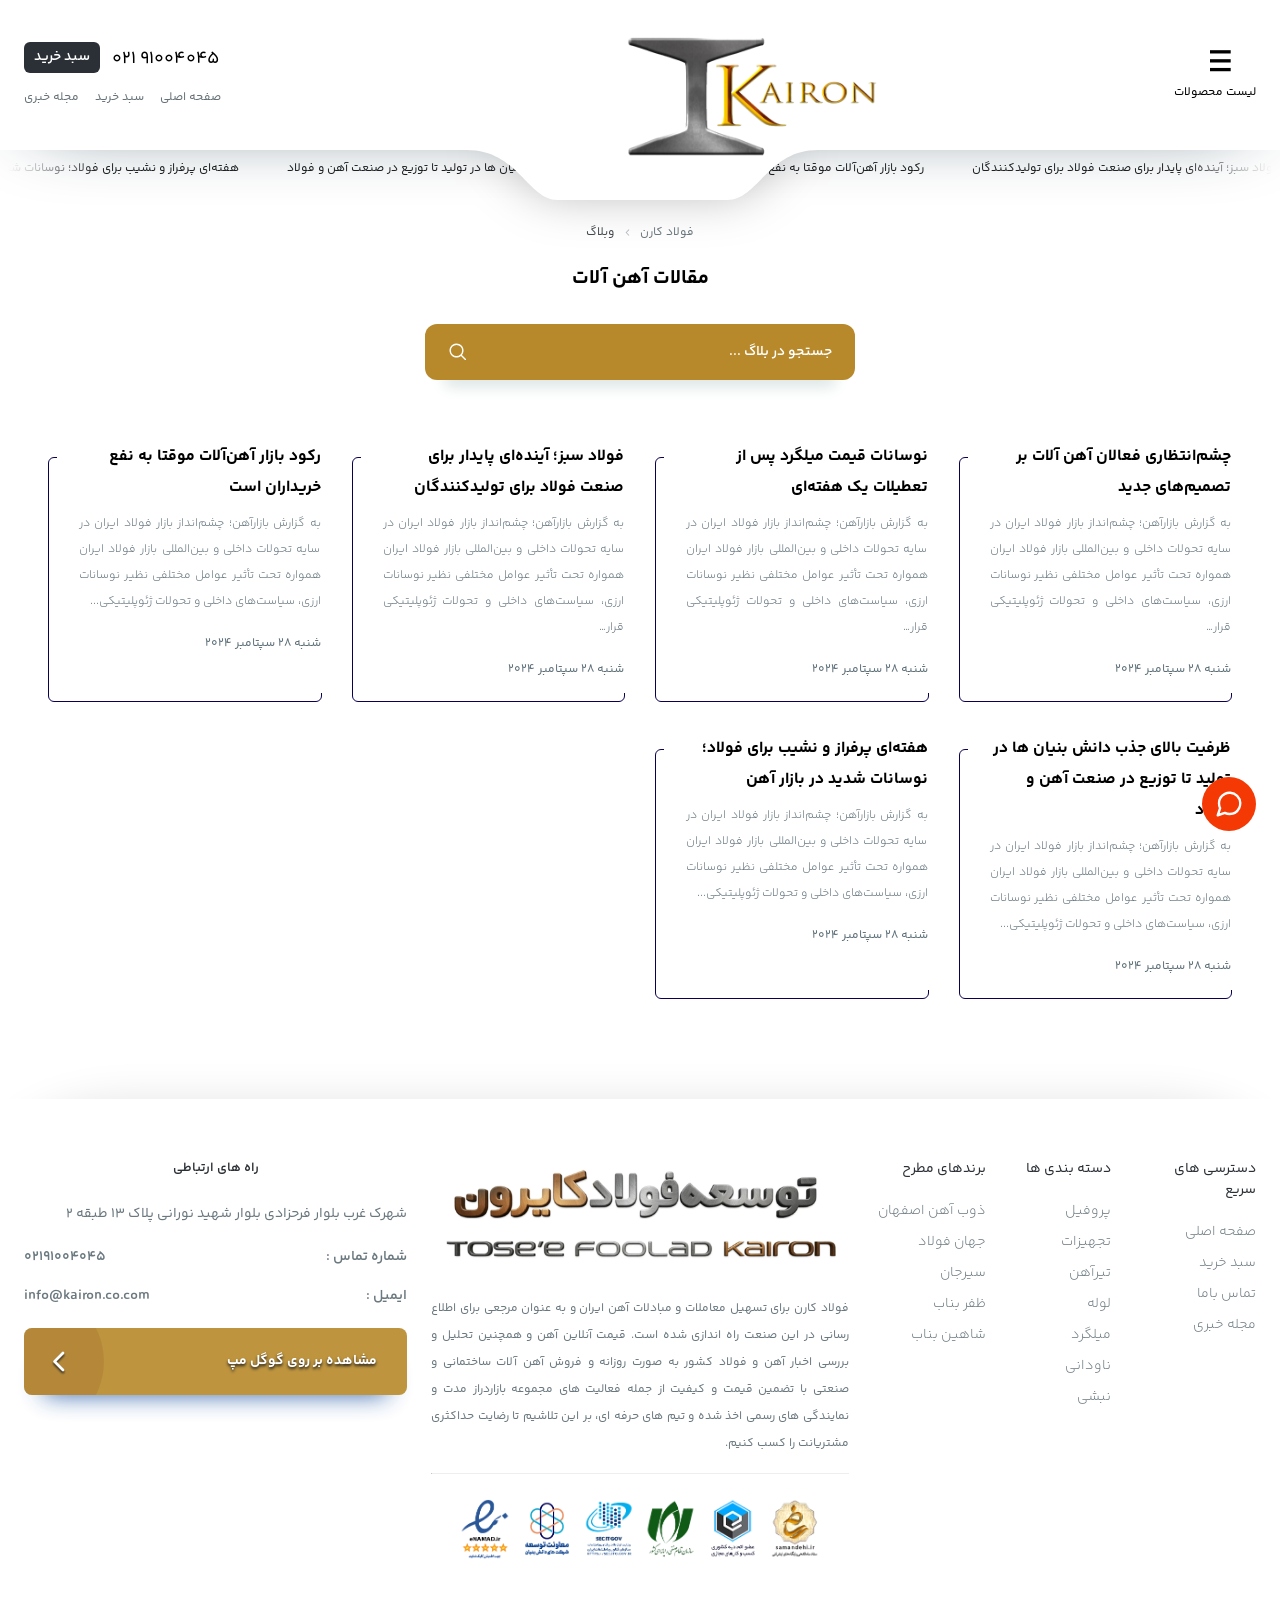
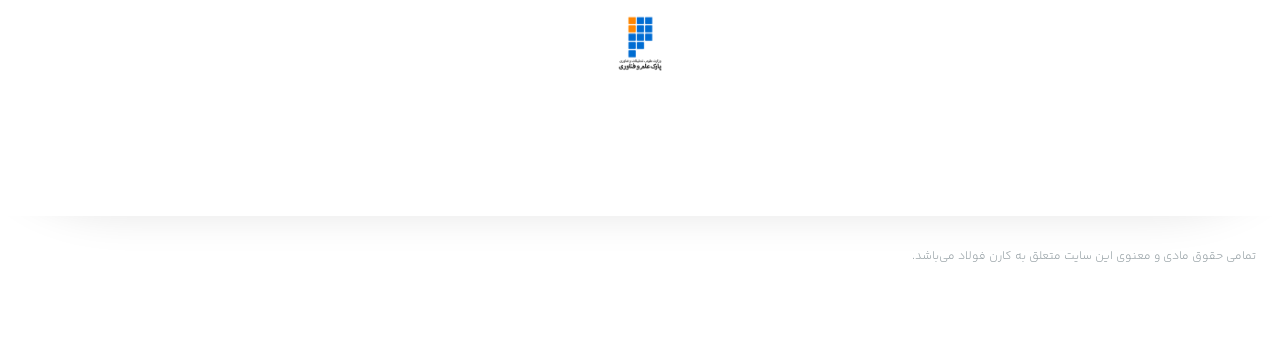
<file: news-all.html>
<!DOCTYPE html>
<html lang="fa" dir="rtl">
<head>
    <meta charset="UTF-8">
    <title>مقالات آهن آلات – فولاد کایرون</title>
    <meta name="viewport" content="width=device-width, initial-scale=1.0, maximum-scale=1.0, user-scalable=no">
    <meta name="apple-mobile-web-app-capable" content="yes"/>	
    <meta name='robots' content='max-image-preview:large' />
    <link rel="canonical" href="https://karenfoolad.ir/" />
    <link rel='shortlink' href='https://karenfoolad.ir/' />
    <link rel="icon" href="assets/icons/kairon-fav.png" sizes="48x48" />
    <link rel="icon" href="assets/icons/karenfoolad-icon-200x200.webp" sizes="192x192" />
    <link rel="apple-touch-icon" href="assets/icons/karenfoolad-icon-scaled.webp" />
    <link rel="stylesheet" href="css/news-all--page.css">
</head>
<body class="main-page-container" style="grid-template-rows: auto auto 1fr auto auto;">

    <!-- loading screen -->
     <div id="page-loader">
        <div class="spinner"></div>
    </div>
    <!---->
    
     <header class="header-container">
        <div class="header container">
            <div class="header-item header-right">
                <nav class="menu-desktop-hover">
                    <label for="menu-toggle" class="icon-menu-container">
                        <div class="icon-menu"></div>
                        <span>لیست محصولات</span>
                    </label>
                    <div class="menu-desktop">
                        <ul class="menu-main">
                            <li class="menu-main-items">
                                <a href="" class="menu-main-links menu-main-first">وزن مقاطع فولادی</a>
                            </li>
                            <li class="menu-main-items">
                                <a href="" class="menu-main-links">قیمت محصولات میلگرد</a>
                                <div class="sub-menu-desktop-container">
                                    <ul class="sub-menu-desktop" style="height: 100px;">
                                        <li><a href="" class="sub-menu-desktop-title">قیمت میلگرد آجدار</a></li>
                                        <li><a href="" class="sub-menu-desktop-title">قیمت میلگرد آلیاژی</a></li>
                                        <li><a href="" class="sub-menu-desktop-title">قیمت میلگرد ساده</a></li>
                                        <li><a href="" class="sub-menu-desktop-title">قیمت میلگرد استیل</a></li>
                                        <li><a href="" class="sub-menu-desktop-title">قیمت میلگرد بستر</a></li>
                                        <li><a href="" class="sub-menu-desktop-title">قیمت کلاف</a></li>
                                        <li><a href="" class="sub-menu-desktop-title">قیمت شفت</a></li>
                                    </ul>
                                </div>
                            </li>
                            <li class="menu-main-items">
                                <a href="" class="menu-main-links">قیمت ورق</a>
                                <div class="sub-menu-desktop-container">
                                    <ul class="sub-menu-desktop" style="height: 300px;">
                                        <li><a href="" class="sub-menu-desktop-title">قیمت محصولات ورق</a></li>
                                        <li><a href="" class="sub-menu-desktop-items-link">قیمت ورق St37</a></li>
                                        <li><a href="" class="sub-menu-desktop-items-link">قیمت ورق St52</a> </li>
                                        <li><a href="" class="sub-menu-desktop-items-link">قیمت ورق A283</a></li>
                                        <li><a href="" class="sub-menu-desktop-items-link">قیمت ورق A516</a></li>
                                        <li><a href="" class="sub-menu-desktop-items-link">قیمت ورق Ck45</a></li>
                                        <li><a href="" class="sub-menu-desktop-items-link">قیمت ورق دریایی (A36)</a></li>
                                        <li><a href="" class="sub-menu-desktop-items-link">قیمت ورق آجدار</a></li>
                                        <li><a href="" class="sub-menu-desktop-items-link">قیمت ورق ضد سایش</a></li>
                                        <li><a href="" class="sub-menu-desktop-title">ورق سرد</a></li>
                                        <li><a href="" class="sub-menu-desktop-items-link">قیمت ورق گالوانیزه</a></li>
                                        <li><a href="" class="sub-menu-desktop-items-link">قیمت ورق روغنی</a></li>
                                        <li><a href="" class="sub-menu-desktop-items-link">قیمت ورق اسید شویی</a></li>
                                        <li><a href="" class="sub-menu-desktop-items-link">ورق قلع اندود</a></li>
                                        <li><a href="" class="sub-menu-desktop-items-link">قیمت ورق رنگی</a></li>
                                        <li><a href="" class="sub-menu-desktop-items-link">قیمت ورق کرکره</a></li>
                                        <li><a href="" class="sub-menu-desktop-items-link">قیمت عرشه فولادی</a></li>
                                        <li><a href="" class="sub-menu-desktop-items-link">قیمت ورق آلوزینک</a></li>
                                        <li><a href="" class="sub-menu-desktop-title">انواع ورق آهن</a></li>
                                        <li><a href="" class="sub-menu-desktop-items-link">قیمت ورق استیل</a></li>
                                        <li><a href="" class="sub-menu-desktop-items-link">قیمت ورق آلومینیوم</a></li>
                                        <li><a href="" class="sub-menu-desktop-items-link">قیمت ورق مس</a></li>
                                        <li><a href="" class="sub-menu-desktop-items-link">قیمت ورق سرب</a></li>
                                    </ul>
                                </div>
                            </li>
                            <li class="menu-main-items">
                                <a href="" class="menu-main-links">قیمت پروفیل</a>
                                <div class="sub-menu-desktop-container">
                                    <ul class="sub-menu-desktop" style="height: 100px;"> 
                                        <li><a href="" class="sub-menu-desktop-title">پروفیل</a></li>
                                        <li><a href="" class="sub-menu-desktop-items-link">قیمت پروفیل صنعتی</a></li>
                                        <li><a href="" class="sub-menu-desktop-items-link">قیمت پروفیل سبک</a></li>
                                        <li><a href="" class="sub-menu-desktop-items-link">قیمت پروفیل z</a></li>
                                        <li><a href="" class="sub-menu-desktop-items-link">قیمت قوطی ستونی</a></li>
                                        <li><a href="" class="sub-menu-desktop-items-link">قیمت پروفیل استیل</a></li>
                                        <li><a href="" class="sub-menu-desktop-items-link">قیمت پروفیل فرانسوی</a></li>
                                        <li><a href="" class="sub-menu-desktop-items-link">قیمت پروفیل مبلی</a></li>
                                    </ul>
                                </div>
                            </li>
                            <li class="menu-main-items">
                                <a href="" class="menu-main-links">قیمت تیرآهن</a>
                                <div class="sub-menu-desktop-container">
                                    <ul class="sub-menu-desktop" style="height: 350px;">
                                        <li><a href="" class="sub-menu-desktop-title">قیمت محصولات تیرآهن</a></li>
                                        <li><a href="" class="sub-menu-desktop-items-link">قیمت تیرآهن ذوب آهن اصفهان</a></li>
                                        <li><a href="" class="sub-menu-desktop-items-link">قیمت تیرآهن گروه ملی اهواز</a></li>
                                        <li><a href="" class="sub-menu-desktop-items-link">قیمت تیرآهن کرمانشاه</a></li>
                                        <li><a href="" class="sub-menu-desktop-items-link">قیمت تیرآهن یزد</a></li>
                                        <li><a href="" class="sub-menu-desktop-items-link">قیمت تیرآهن فایکو</a></li>
                                        <li><a href="" class="sub-menu-desktop-items-link">قیمت تیرآهن ظفر بناب</a></li>
                                        <li><a href="" class="sub-menu-desktop-items-link">قیمت تیرآهن ناب تبریز</a></li>
                                        <li><a href="" class="sub-menu-desktop-items-link">قیمت تیرآهن هاش سبک</a></li>
                                        <li><a href="" class="sub-menu-desktop-items-link">قیمت تیرآهن هاش سنگین</a></li>
                                        <li><a href="" class="sub-menu-desktop-items-link">قیمت تیرآهن لانه زنبوری</a></li>
                                        <li><a href="" class="sub-menu-desktop-title">قیمت ریل آهنی</a></li>
                                        <li><a href="" class="sub-menu-desktop-items-link">قیمت ریل جرثقیل</a></li>
                                        <li><a href="" class="sub-menu-desktop-items-link">قیمت ریل آسانسور</a></li>
                                        <li><a href="" class="sub-menu-desktop-items-link">قیمت ریل معدنی</a></li>
                                        <li></li>
                                    </ul>
                                </div>
                            </li>
                            <li class="menu-main-items">
                                <a href="" class="menu-main-links">قیمت لوله</a>
                                <div class="sub-menu-desktop-container">
                                    <ul class="sub-menu-desktop" style="height: 350px;">
                                        <li><a href="" class="sub-menu-desktop-title">قیمت محصولات لوله</a></li>
                                        <li><a href="" class="sub-menu-desktop-items-link">قیمت لوله داربست</a></li>
                                        <li><a href="" class="sub-menu-desktop-items-link">قیمت لوازم داربستی</a></li>
                                        <li><a href="" class="sub-menu-desktop-items-link">قیمت تخته روسی</a></li>
                                        <li><a href="" class="sub-menu-desktop-items-link">قیمت لوله ساختمانی</a></li>
                                        <li><a href="" class="sub-menu-desktop-items-link">قیمت لوله تست آب</a></li>
                                        <li><a href="" class="sub-menu-desktop-items-link">قیمت لوله گاز خانگی</a></li>
                                        <li><a href="" class="sub-menu-desktop-items-link">قیمت لوله API</a></li>
                                        <li><a href="" class="sub-menu-desktop-items-link">قیمت لوله جدار چاه</a></li>
                                        <li><a href="" class="sub-menu-desktop-items-link">قیمت لوله اسپیرال</a></li>
                                        <li><a href="" class="sub-menu-desktop-items-link">قیمت لوله صنعتی</a></li>
                                        <li><a href="" class="sub-menu-desktop-items-link">قیمت لوله بدون درز</a></li>
                                        <li><a href="" class="sub-menu-desktop-items-link">قیمت لوله مانیسمان</a></li>
                                        <li><a href="" class="sub-menu-desktop-items-link">قیمت لوله گوشتدار</a></li>
                                        <li><a href="" class="sub-menu-desktop-items-link">قیمت لوله گالوانیزه</a></li>
                                        <li><a href="" class="sub-menu-desktop-items-link">قیمت لوله گلخانه</a></li>
                                        <li><a href="" class="sub-menu-desktop-items-link">قیمت لوله الومینیم</a></li>
                                        <li><a href="" class="sub-menu-desktop-items-link">قیمت لوله استیل</a></li>
                                        <li><a href="" class="sub-menu-desktop-items-link">قیمت لوله استیل صنعتی</a></li>
                                        <li><a href="" class="sub-menu-desktop-items-link">قیمت لوله استیل دکوراتیو</a></li>
                                        <li><a href="" class="sub-menu-desktop-items-link">قیمت لوله استیل صنایع غذایی</a></li>
                                        <li><a href="" class="sub-menu-desktop-items-link">قیمت لوله مسی</a></li>
                                        <li><a href="" class="sub-menu-desktop-title">براساس کاربرد</a></li>
                                        <li><a href="" class="sub-menu-desktop-items-link">مواد نفتی و پالایشگاهی</a></li>
                                        <li><a href="" class="sub-menu-desktop-items-link">خطوط انتقال آب</a></li>
                                        <li><a href="" class="sub-menu-desktop-items-link">لوله‌کشی کارخانه‌ها</a></li>
                                        <li><a href="" class="sub-menu-desktop-items-link">سیستم فاضلاب</a></li>
                                        <li><a href="" class="sub-menu-desktop-items-link">لوله‌کشی آب منازل</a></li>
                                    </ul>
                                </div>
                            </li>
                            <li class="menu-main-items">
                                <a href="" class="menu-main-links">قیمت تجهیزات</a>
                                <div class="sub-menu-desktop-container">
                                    <ul class="sub-menu-desktop" style="height: 405px;">
                                        <li><a href="" class="sub-menu-desktop-title">قیمت تجهیزات</a></li>
                                        <li><a href="" class="sub-menu-desktop-items-link">قیمت جک سقف</a></li>
                                        <li><a href="" class="sub-menu-desktop-items-link">قیمت قالب بتن</a></li>
                                        <li><a href="" class="sub-menu-desktop-items-link">قیمت بولت و مهره</a></li>
                                        <li><a href="" class="sub-menu-desktop-items-link">قیمت گریتینگ</a></li>
                                        <li><a href="" class="sub-menu-desktop-items-link">قیمت گل میخ</a></li>
                                        <li><a href="" class="sub-menu-desktop-items-link">قیمت گاردریل</a></li>
                                        <li><a href="" class="sub-menu-desktop-items-link">قیمت پیچ و مهره</a></li>
                                        <li><a href="" class="sub-menu-desktop-title">قیمت عایق حرارتی</a></li>
                                        <li><a href="" class="sub-menu-desktop-items-link">قیمت پشم سنگ</a></li>
                                        <li><a href="" class="sub-menu-desktop-items-link">قیمت پشم شیشه</a></li>
                                        <li><a href="" class="sub-menu-desktop-items-link">قیمت عایق ایزوهم</a></li>
                                        <li><a href="" class="sub-menu-desktop-items-link">قیمت فوم سقفی</a></li>
                                        <li><a href="" class="sub-menu-desktop-items-link">قیمت فوم ورقی</a></li>
                                        <li><a href="" class="sub-menu-desktop-title">قیمت عایق و پوشش</a></li>
                                        <li><a href="" class="sub-menu-desktop-items-link">قیمت کارتن پلاست</a></li>
                                        <li><a href="" class="sub-menu-desktop-items-link">قیمت ساندویچ پانل</a></li>
                                        <li><a href="" class="sub-menu-desktop-items-link">قیمت ایرانیت</a></li>
                                        <li><a href="" class="sub-menu-desktop-items-link">قیمت سازه کناف</a></li>
                                        <li><a href="" class="sub-menu-desktop-title">قیمت اتصالات</a></li>
                                        <li><a href="" class="sub-menu-desktop-items-link">قیمت تبدیل</a></li>
                                        <li><a href="" class="sub-menu-desktop-items-link">قیمت سردنده</a></li>
                                        <li><a href="" class="sub-menu-desktop-items-link">قیمت سه راه</a></li>
                                        <li><a href="" class="sub-menu-desktop-items-link">قیمت زانو</a></li>
                                        <li><a href="" class="sub-menu-desktop-items-link">قیمت گل میخ عرشه</a></li>
                                        <div>
                                            <li><a href="" class="sub-menu-desktop-title">قیمت فلنج</a></li>
                                            <li><a href="" class="sub-menu-desktop-items-link">قیمت فلنج گلودار</a></li>
                                        </div>
                                        <li><a href="" class="sub-menu-desktop-items-link">قیمت فلنج اسلیپون</a></li>
                                        <li><a href="" class="sub-menu-desktop-title">قیمت الکترود</a></li>
                                        <li><a href="" class="sub-menu-desktop-items-link">قیمت الکترود</a></li>
                                        <li><a href="" class="sub-menu-desktop-items-link">قیمت سیم جوش</a></li>
                                        <li><a href="" class="sub-menu-desktop-title">قیمت صفحه سنگ</a></li>
                                        <li><a href="" class="sub-menu-desktop-items-link">قیمت لرزه گیر</a></li>
                                        <li><a href="" class="sub-menu-desktop-items-link">قیمت کپ</a></li>
                                        <li><a href="" class="sub-menu-desktop-items-link">قیمت تخته روسی</a></li>
                                        <li><a href="" class="sub-menu-desktop-items-link">قیمت تجهیزات گرمایشی</a></li>
                                        <li><a href="" class="sub-menu-desktop-items-link">قیمت تجهیزات سرمایشی</a></li>
                                        <li><a href="" class="sub-menu-desktop-title">قیمت وال پست</a></li>
                                    </ul>
                                </div>
                            </li>
                            <li class="menu-main-items">
                                <a href="" class="menu-main-links">محصولات مفتولی</a>
                                <div class="sub-menu-desktop-container">
                                    <ul class="sub-menu-desktop" style="height: 340px;">
                                        <li><a href="" class="sub-menu-desktop-title">صنایع مفتولی</a></li>
                                        <li><a href="" class="sub-menu-desktop-items-link">قیمت سیم مفتول سیاه</a></li>
                                        <li><a href="" class="sub-menu-desktop-items-link">قیمت سیم مفتول گالوانیزه</a></li>
                                        <li><a href="" class="sub-menu-desktop-items-link">قیمت مش</a></li>
                                        <li><a href="" class="sub-menu-desktop-items-link">قیمت خرپا</a></li>
                                        <li><a href="" class="sub-menu-desktop-items-link">قیمت مفتول مسوار</a></li>
                                        <li><a href="" class="sub-menu-desktop-items-link">قیمت رابیتس</a></li>
                                        <li><a href="" class="sub-menu-desktop-items-link">قیمت سیم گالوانیزه</a></li>
                                        <li><a href="" class="sub-menu-desktop-items-link">قیمت توری گابیون</a></li>
                                        <li><a href="" class="sub-menu-desktop-items-link">قیمت توری حصاری</a></li>
                                        <li><a href="" class="sub-menu-desktop-items-link">قیمت توری مرغی</a></li>
                                        <li><a href="" class="sub-menu-desktop-items-link">قیمت توری پرسی</a></li>
                                        <li><a href="" class="sub-menu-desktop-items-link">قیمت سیم خاردار</a></li>
                                        <li><a href="" class="sub-menu-desktop-items-link">قیمت مش آجدار</a></li>
                                        <li><a href="" class="sub-menu-desktop-title">توری</a></li>
                                        <li><a href="" class="sub-menu-desktop-items-link">فنس توری</a></li>
                                        <li><a href="" class="sub-menu-desktop-items-link">توری پرسی</a></li>
                                        <li><a href="" class="sub-menu-desktop-items-link">توری فلزی</a></li>
                                        <li><a href="" class="sub-menu-desktop-items-link">توری مرغی</a></li>
                                        <li><a href="" class="sub-menu-desktop-items-link">توری فرنگی</a></li>
                                        <li><a href="" class="sub-menu-desktop-items-link">گابیون</a></li>
                                        <li><a href="" class="sub-menu-desktop-title">سیم خاردار</a></li>
                                        <li><a href="" class="sub-menu-desktop-items-link">سیم خاردار سوزنی</a></li>
                                        <li><a href="" class="sub-menu-desktop-items-link">سیم خاردار تبری</a></li>
                                        <li><a href="" class="sub-menu-desktop-items-link">سیم آرماتور</a></li>
                                    </ul>
                                </div>
                            </li>
                            <li class="menu-main-items">
                                <a href="" class="menu-main-links">قیمت نبشی و ناودانی</a>
                                <div class="sub-menu-desktop-container">
                                    <ul class="sub-menu-desktop" style="height: 230px;">
                                        <li><a href="" class="sub-menu-desktop-title">کارخانجات نبشی</a></li>
                                        <li><a href="" class="sub-menu-desktop-items-link">قیمت نبشی شکفته</a></li>
                                        <li><a href="" class="sub-menu-desktop-items-link">قیمت نبشی ناب تبریز</a></li>
                                        <li><a href="" class="sub-menu-desktop-items-link">قیمت نبشی اسپیرال</a></li>
                                        <li><a href="" class="sub-menu-desktop-items-link">قیمت نبشی آریان فولاد</a></li>
                                        <li><a href="" class="sub-menu-desktop-items-link">قیمت نبشی ظهوریان</a></li>
                                        <li><a href="" class="sub-menu-desktop-items-link">قیمت نبشی منظومه</a></li>
                                        <li><a href="" class="sub-menu-desktop-title">کارخانجات ناودانی</a></li>
                                        <li><a href="" class="sub-menu-desktop-items-link">قیمت ناودانی نصر آذربایجان</a></li>
                                        <li><a href="" class="sub-menu-desktop-items-link">قیمت ناودانی ناب تبریز</a></li>
                                        <li><a href="" class="sub-menu-desktop-items-link">قیمت ناودانی اسپیرال</a></li>
                                        <li><a href="" class="sub-menu-desktop-items-link">قیمت ناودانی ابهر</a></li>
                                        <li><a href="" class="sub-menu-desktop-title">سپری</a></li>
                                    </ul>
                                </div>
                            </li>
                            <li class="menu-main-items">
                                <a href="" class="menu-main-links">گریتینگ و تسمه</a>
                                <div class="sub-menu-desktop-container">
                                    <ul class="sub-menu-desktop" style="height: 200px;">
                                        <li><a href="" class="sub-menu-desktop-title">گریتینگ</a></li>
                                        <li><a href="" class="sub-menu-desktop-items-link">تسمه در تسمه</a></li>
                                        <li><a href="" class="sub-menu-desktop-items-link">تسمه در میلگرد</a></li>
                                        <li><a href="" class="sub-menu-desktop-items-link">تسمه در چهارپهلو</a></li>
                                        <li><a href="" class="sub-menu-desktop-items-link">تسمه در نیم تسمه</a></li>
                                        <li><a href="" class="sub-menu-desktop-title">تسمه</a></li>
                                        <li><a href="" class="sub-menu-desktop-items-link">تسمه ماشین کاری</a></li>
                                        <li><a href="" class="sub-menu-desktop-items-link">تسمه نوردی</a></li>
                                        <li><a href="" class="sub-menu-desktop-title">چهارپهلو</a></li>
                                        <li><a href="" class="sub-menu-desktop-items-link">چهارپهلو نرمال</a></li>
                                        <li><a href="" class="sub-menu-desktop-items-link">چهارپهلو ترانس</a></li>
                                        <li><a href="" class="sub-menu-desktop-items-link">چهارپهلو آلیاژی</a></li>
                                        <li><a href="" class="sub-menu-desktop-title">گریتینگ</a></li>
                                        <li><a href="" class="sub-menu-desktop-items-link">گریتینگ فلزی</a></li>
                                        <li><a href="" class="sub-menu-desktop-items-link">گریتینگ پله</a></li>
                                        <li><a href="" class="sub-menu-desktop-items-link">گریتینگ استنلس استیل</a></li>
                                    </ul>
                                </div>
                            </li>
                            <li class="menu-main-items">
                                <a href="" class="menu-main-links">قیمت آهن صادراتی</a>
                                <div class="sub-menu-desktop-container">
                                    <ul class="sub-menu-desktop" style="height: 390px;">
                                        <li><a href="" class="sub-menu-desktop-title">صادرات فولاد</a></li>
                                        <li><a href="" class="sub-menu-desktop-items-link">صادرات میلگرد</a></li>
                                        <li><a href="" class="sub-menu-desktop-items-link">صادرات نبشی و ناودانی</a></li>
                                        <li><a href="" class="sub-menu-desktop-items-link">صادرات لوله و پروفیل فولادی</a></li>
                                        <li><a href="" class="sub-menu-desktop-items-link">صادرات تسمه آهنی</a></li>
                                        <li><a href="" class="sub-menu-desktop-items-link">صادرات میلگرد کلاف</a></li>
                                        <li><a href="" class="sub-menu-desktop-items-link">صادرات تیرآهن</a></li>
                                        <li><a href="" class="sub-menu-desktop-items-link">صادرات ورق آهن</a></li>
                                        <li><a href="" class="sub-menu-desktop-items-link">صادرات ریل آسانسور</a></li>
                                        <li><a href="" class="sub-menu-desktop-items-link">صادرات مفتول</a></li>
                                        <li><a href="" class="sub-menu-desktop-items-link">میلگرد صادراتی</a></li>
                                        <li><a href="" class="sub-menu-desktop-items-link">ناودانی صادراتی</a></li>
                                        <li><a href="" class="sub-menu-desktop-items-link">ورق رنگی صادراتی</a></li>
                                        <li><a href="" class="sub-menu-desktop-items-link">ورق روغنی صادراتی</a></li>
                                        <li><a href="" class="sub-menu-desktop-items-link">ورق گالوانیزه صادراتی</a></li>
                                        <li><a href="" class="sub-menu-desktop-items-link">صادرات آهن</a></li>
                                        <li><a href="" class="sub-menu-desktop-items-link">شمش صادراتی</a></li>
                                        <li><a href="" class="sub-menu-desktop-items-link">سیم مفتولی صادراتی</a></li>
                                        <li><a href="" class="sub-menu-desktop-items-link">پروفیل ساختمانی صادراتی</a></li>
                                        <li><a href="" class="sub-menu-desktop-items-link">پروفیل کنگره صادراتی</a></li>
                                        <li><a href="" class="sub-menu-desktop-items-link">پروفیل صنعتی صادراتی</a></li>
                                        <li><a href="" class="sub-menu-desktop-items-link">پروفیل زد صادراتی</a></li>
                                        <li><a href="" class="sub-menu-desktop-items-link">پروفیل گالوانیزه صادراتی</a></li>
                                        <li><a href="" class="sub-menu-desktop-items-link">پروفیل سبک صادراتی</a></li>
                                        <li><a href="" class="sub-menu-desktop-items-link">پروفیل استیل صادراتی</a></li>
                                        <li><a href="" class="sub-menu-desktop-items-link">لوله داربست صادراتی</a></li>
                                        <li><a href="" class="sub-menu-desktop-items-link">لوازم داربستی صادراتی</a></li>
                                        <li><a href="" class="sub-menu-desktop-items-link">لوله تست آب صادراتی</a></li>
                                        <li><a href="" class="sub-menu-desktop-items-link">لوله گاز خانگی صادراتی</a></li>
                                        <li><a href="" class="sub-menu-desktop-items-link">لوله API صادراتی</a></li>
                                        <li><a href="" class="sub-menu-desktop-items-link">لوله جدار چاه صادراتی</a></li>
                                        <li><a href="" class="sub-menu-desktop-items-link">لوله اسپیرال صادراتی</a></li>
                                        <li><a href="" class="sub-menu-desktop-items-link">لوله صنعتی صادراتی</a></li>
                                        <li><a href="" class="sub-menu-desktop-title">ریل معدنی صادراتی</a></li>
                                        <li><a href="" class="sub-menu-desktop-title">ریل جرثقیلی صادراتی</a></li>
                                        <li><a href="" class="sub-menu-desktop-title">ریل آسانسوری صادراتی</a></li>
                                    </ul>
                                </div>
                            </li>
                            <li class="menu-main-items">
                                <a href="" class="menu-main-links">کارخانه ها</a>
                                <div class="sub-menu-desktop-container">
                                    <ul class="sub-menu-desktop">
                                        <li><a href="" class="sub-menu-desktop-title">کارخانه های فولاد ایران</a></li>
                                        <li><a href="" class="sub-menu-desktop-items-link">آریان فولاد</a></li>
                                        <li><a href="" class="sub-menu-desktop-items-link">پایا اصفهان</a></li>
                                        <li><a href="" class="sub-menu-desktop-items-link">جهان فولاد سیرجان</a></li>
                                        <li><a href="" class="sub-menu-desktop-items-link">ذوب آهن اصفهان</a></li>
                                        <li><a href="" class="sub-menu-desktop-items-link">شاهین بناب</a></li>
                                        <li><a href="" class="sub-menu-desktop-items-link">صابری</a></li>
                                        <li><a href="" class="sub-menu-desktop-items-link">صبا فولاد زاگرس</a></li>
                                        <li><a href="" class="sub-menu-desktop-items-link">ظفر بناب</a></li>
                                        <li><a href="" class="sub-menu-desktop-items-link">فولاد سپهر ایرانیان</a></li>
                                        <li><a href="" class="sub-menu-desktop-items-link">فولاد مبارکه اصفهان</a></li>
                                        <li><a href="" class="sub-menu-desktop-items-link">فولاد قائم رازی</a></li>
                                        <li><a href="" class="sub-menu-desktop-items-link">شركت پروفیل فولادی اصفهان</a></li>
                                        <li><a href="" class="sub-menu-desktop-items-link">کارخانه صنعتی سپاهان</a></li>
                                        <li><a href="" class="sub-menu-desktop-items-link">کارخانه فولاد کاویان</a></li>
                                        <li><a href="" class="sub-menu-desktop-items-link">کارخانه هفت الماس</a></li>
                                        <li><a href="" class="sub-menu-desktop-items-link">کارخانه فولاد غرب آسیا</a></li>
                                        <li><a href="" class="sub-menu-desktop-items-link">کارخانه فولاد ناب تبریز</a></li>
                                        <li><a href="" class="sub-menu-desktop-items-link">کارخانه فولاد شهریار تبریز</a></li>
                                        <li><a href="" class="sub-menu-desktop-items-link">کارخانه فولاد نگین اردکان</a></li>
                                        <li><a href="" class="sub-menu-desktop-items-link">گروه صنعتی درپاد تبریز</a></li>
                                        <li><a href="" class="sub-menu-desktop-items-link">شرکت فولاد الماس یزد</a></li>
                                        <li><a href="" class="sub-menu-desktop-items-link">مجتمع فولاد گیلان</a></li>
                                        <li><a href="" class="sub-menu-desktop-items-link">شرکت کارخانجات نورد لوله یاران</a></li>
                                        <li><a href="" class="sub-menu-desktop-items-link">شرکت لوله و پروفیل گل نرده</a></li>
                                        <li><a href="" class="sub-menu-desktop-items-link">شرکت تولیدی صنعتی کچو</a></li>
                                        <li><a href="" class="sub-menu-desktop-items-link">فولاد آلیاژی ایران</a></li>
                                        <li><a href="" class="sub-menu-desktop-items-link">نورد فولاد گلستان</a></li>
                                        <li><a href="" class="sub-menu-desktop-title">۱۰ کارخانه تیرآهن برتر</a></li>
                                        <li><a href="" class="sub-menu-desktop-title">کارخانه های برتر تهران</a></li>
                                        <li><a href="" class="sub-menu-desktop-title">کارخانه های برتر اصفهان</a></li>
                                        <li><a href="" class="sub-menu-desktop-title">کارخانه های برتر خوزستان</a></li>
                                        <li><a href="" class="sub-menu-desktop-title">کارخانه های برتر تبریز</a></li>
                                    </ul>
                                </div>
                            </li>
                        </ul>
                    </div>
                </nav>
                <input type="checkbox" id="menu-toggle" class="menu-checkbox" />
                <label for="menu-toggle" class="menu-dark-bg"></label>
                <nav class="menu-mobile">
                    <div class="close-button-container">
                        <label for="menu-toggle">
                            <svg viewBox="0 0 384 512" class="close-button">
                                <path d="M342.6 150.6c12.5-12.5 12.5-32.8 0-45.3s-32.8-12.5-45.3 0L192 210.7 86.6 105.4c-12.5-12.5-32.8-12.5-45.3 0s-12.5 32.8 0 45.3L146.7 256 41.4 361.4c-12.5 12.5-12.5 32.8 0 45.3s32.8 12.5 45.3 0L192 301.3 297.4 406.6c12.5 12.5 32.8 12.5 45.3 0s12.5-32.8 0-45.3L237.3 256 342.6 150.6z"></path>
                            </svg>
                        </label>
                    </div>
                    <ul class="menu-mobile-ul">
                        <li class="menu-mobile-li"><a href="" class="menu-mobile-links">صفحه اصلی</a></li>
                        <hr>
                        <li class="menu-mobile-li"><a href="" class="menu-mobile-links">قیمت تیرآهن</a></li>
                        <hr>
                        <li class="menu-mobile-li"><a href="" class="menu-mobile-links">قیمت میلگرد</a></li>
                        <hr>
                        <li class="menu-mobile-li"><a href="" class="menu-mobile-links">قیمت پروفیل</a></li>
                        <hr>
                        <li class="menu-mobile-li"><a href="" class="menu-mobile-links">قیمت ورق</a></li>
                        <hr>
                        <li class="menu-mobile-li menu-mobile-plus">
                            <label for="products" class="menu-mobile-links drop">قیمت دیگر محصولات</label>
                            <input type="checkbox" id="products" class="products-checkbox" />
                            <ul class="menu-mobile-li-subul products-ul">
                                <li class="menu-mobile-li-subli"><a href="" class="menu-mobile-links">قیمت لوله</a></li>
                                <li class="menu-mobile-li-subli"><a href="" class="menu-mobile-links">قیمت تجهیزات</a></li>
                                <li class="menu-mobile-li-subli"><a href="" class="menu-mobile-links">قیمت ناودانی</a></li>
                                <li class="menu-mobile-li-subli"><a href="" class="menu-mobile-links">قیمت نبشی</a></li>
                            </ul>
                        </li>
                        <hr>
                        <li class="menu-mobile-li menu-mobile-plus">
                            <label for="facilities" class="menu-mobile-links  drop">کارخانه های برتر</label>
                            <input type="checkbox" id="facilities" class="facilities-checkbox" />
                            <ul class="menu-mobile-li-subul facilities-ul">
                                <li class="menu-mobile-li-subli"><a href="" class="menu-mobile-links">ذوب آهن اصفهان</a></li>
                                <li class="menu-mobile-li-subli"><a href="" class="menu-mobile-links">فولاد مبارکه</a></li>
                                <li class="menu-mobile-li-subli"><a href="" class="menu-mobile-links">ظهوریان</a></li>
                                <li class="menu-mobile-li-subli"><a href="" class="menu-mobile-links">اسپیرال نورد</a></li>
                                <li class="menu-mobile-li-subli"><a href="" class="menu-mobile-links">شاهین بناب</a></li>
                                <li class="menu-mobile-li-subli"><a href="" class="menu-mobile-links">فایکو</a></li>
                                <li class="menu-mobile-li-subli"><a href="" class="menu-mobile-links">ناب تبریز</a></li>
                                <li class="menu-mobile-li-subli"><a href="" class="menu-mobile-links">ظفر بناب</a></li>
                                <li class="menu-mobile-li-subli"><a href="" class="menu-mobile-links">اسپیرال اصفهان</a></li>
                            </ul>
                        </li>
                    </ul>
                    <div class="menu-mobile-buttons">
                        <a href="" class="menu-mobile-button-call">تماس جهت خرید</a>
                        <a href="" class="menu-mobile-button-buy">سبد خرید</a>
                    </div>
                    <div class="menu-spacing"></div>
                </nav>
            </div>
            <div class="header-item header-middle">
                <a href="index.html">
                    <img class="header-logo" src="assets/icons/karenfoolad-icon-scaled.webp" alt="Karen Foolad">
                </a>
            </div>
            <div class="header-item header-left">
                <div class="header-phone-txt">تماس جهت خرید</div>
                <a class="header-phone-num" href="tel:02191004045">
                    <span>021</span><span>91004045</span>
                </a>

                 <div class="header-left-desktop">
                    <div class="left-top">
                        <a class="header-phone-num-desktop" href="tel:02191004045">
                            <span>021</span><span>91004045</span>
                        </a>
                        <a href="shopping-cart.html" class="header-butt">سبد خرید</a>
                    </div>
                        <ul class="left-bot">
                            <li><a href="index.html">صفحه اصلی</a></li>
                            <li><a href="shopping-cart.html">سبد خرید</a></li>
                            <li><a href="news-all.html">مجله خبری</a></li>
                        </ul>
                 </div>
            </div>
        </div>
        
    </header>

    <section class="ticker-container">
            <ul class="ticker-list">
                <li class="ticker-item"><a href="#">فولاد سبز؛ آینده‌ای پایدار برای صنعت فولاد برای تولیدکنندگان</a></li>
                <li class="ticker-item"><a href="#">رکود بازار آهن‌آلات موقتا به نفع خریداران است</a></li>
                <li class="ticker-item"><a href="#">ظرفیت بالای جذب دانش‌ بنیان‌ ها در تولید تا توزیع در صنعت آهن و فولاد</a></li>
                <li class="ticker-item"><a href="#">هفته‌ای پرفراز و نشیب برای فولاد؛ نوسانات شدید در بازار آهن</a></li>
                <li class="ticker-item"><a href="#">چشم‌انتظاری فعالان آهن آلات بر تصمیم‌های جدید</a></li>
                <li class="ticker-item"><a href="#">نوسانات قیمت میلگرد پس از تعطیلات یک هفته‌ای</a></li>
            </ul>
            <ul class="ticker-list">
                <li class="ticker-item"><a href="#">فولاد سبز؛ آینده‌ای پایدار برای صنعت فولاد برای تولیدکنندگان</a></li>
                <li class="ticker-item"><a href="#">رکود بازار آهن‌آلات موقتا به نفع خریداران است</a></li>
                <li class="ticker-item"><a href="#">ظرفیت بالای جذب دانش‌ بنیان‌ ها در تولید تا توزیع در صنعت آهن و فولاد</a></li>
                <li class="ticker-item"><a href="#">هفته‌ای پرفراز و نشیب برای فولاد؛ نوسانات شدید در بازار آهن</a></li>
                <li class="ticker-item"><a href="#">چشم‌انتظاری فعالان آهن آلات بر تصمیم‌های جدید</a></li>
                <li class="ticker-item"><a href="#">نوسانات قیمت میلگرد پس از تعطیلات یک هفته‌ای</a></li>
            </ul>
            <ul class="ticker-list">
                <li class="ticker-item"><a href="#">فولاد سبز؛ آینده‌ای پایدار برای صنعت فولاد برای تولیدکنندگان</a></li>
                <li class="ticker-item"><a href="#">رکود بازار آهن‌آلات موقتا به نفع خریداران است</a></li>
                <li class="ticker-item"><a href="#">ظرفیت بالای جذب دانش‌ بنیان‌ ها در تولید تا توزیع در صنعت آهن و فولاد</a></li>
                <li class="ticker-item"><a href="#">هفته‌ای پرفراز و نشیب برای فولاد؛ نوسانات شدید در بازار آهن</a></li>
                <li class="ticker-item"><a href="#">چشم‌انتظاری فعالان آهن آلات بر تصمیم‌های جدید</a></li>
                <li class="ticker-item"><a href="#">نوسانات قیمت میلگرد پس از تعطیلات یک هفته‌ای</a></li>
            </ul>
    </section>

    <main class="main-container container">
        <section class="main-heading">
            <nav class="news-page-nav">
                <ul class="page-nav-ul">
                    <li><a href="index.html">فولاد کارن</a></li>
                    <li><a href="news-all.html">وبلاگ</a></li>
                </ul>
            </nav>
            <h1 class="news--title">مقالات آهن آلات</h1>
            <div class="search-bar">
                <form action="" id="search-form" method="get">
                    <input name="s" id="s" value="" type="text" placeholder="جستجو در بلاگ ..." class="search-box">
                    <input type="submit" value="" class="search-submit">
                </form>
            </div>
        </section>

        <article class="news-container container">
            <div class="news-content">
                <div class="news-preview preview-1">
                    <a href="" class="news-link">
                        <h2 class="news-title">چشم‌انتظاری فعالان آهن آلات بر تصمیم‌های جدید</h2>
                        <p class="news-body">به گزارش بازارآهن؛ چشم‌انداز بازار فولاد ایران در سایه تحولات داخلی و بین‌المللی بازار فولاد ایران همواره تحت تأثیر عوامل مختلفی نظیر نوسانات ارزی، سیاست‌های داخلی و تحولات ژئوپلیتیکی قرار…</p>
                        <span class="news-date">شنبه 28 سپتامبر 2024</span>
                    </a>
                </div>
                <div class="news-preview preview-2">
                    <a href="" class="news-link">
                        <h2 class="news-title">نوسانات قیمت میلگرد پس از تعطیلات یک هفته‌ای</h2>
                        <p class="news-body">به گزارش بازارآهن؛ چشم‌انداز بازار فولاد ایران در سایه تحولات داخلی و بین‌المللی بازار فولاد ایران همواره تحت تأثیر عوامل مختلفی نظیر نوسانات ارزی، سیاست‌های داخلی و تحولات ژئوپلیتیکی قرار…</p>
                        <span class="news-date">شنبه 28 سپتامبر 2024</span>
                    </a>
                </div>
                <div class="news-preview preview-3">
                    <a href="" class="news-link">
                        <h2 class="news-title">فولاد سبز؛ آینده‌ای پایدار برای صنعت فولاد برای تولیدکنندگان</h2>
                        <p class="news-body">به گزارش بازارآهن؛ چشم‌انداز بازار فولاد ایران در سایه تحولات داخلی و بین‌المللی بازار فولاد ایران همواره تحت تأثیر عوامل مختلفی نظیر نوسانات ارزی، سیاست‌های داخلی و تحولات ژئوپلیتیکی قرار…</p>
                        <span class="news-date">شنبه 28 سپتامبر 2024</span>
                    </a>
                </div>
                <div class="news-preview preview-3">
                    <a href="" class="news-link">
                        <h2 class="news-title">رکود بازار آهن‌آلات موقتا به نفع خریداران است</h2>
                        <p class="news-body">به گزارش بازارآهن؛ چشم‌انداز بازار فولاد ایران در سایه تحولات داخلی و بین‌المللی بازار فولاد ایران همواره تحت تأثیر عوامل مختلفی نظیر نوسانات ارزی، سیاست‌های داخلی و تحولات ژئوپلیتیکی...</p>
                        <span class="news-date">شنبه 28 سپتامبر 2024</span>
                    </a>
                </div>
                <div class="news-preview preview-3">
                    <a href="" class="news-link">
                        <h2 class="news-title">ظرفیت بالای جذب دانش‌ بنیان‌ ها در تولید تا توزیع در صنعت آهن و فولاد</h2>
                        <p class="news-body">به گزارش بازارآهن؛ چشم‌انداز بازار فولاد ایران در سایه تحولات داخلی و بین‌المللی بازار فولاد ایران همواره تحت تأثیر عوامل مختلفی نظیر نوسانات ارزی، سیاست‌های داخلی و تحولات ژئوپلیتیکی...</p>
                        <span class="news-date">شنبه 28 سپتامبر 2024</span>
                    </a>
                </div>
                <div class="news-preview preview-3">
                    <a href="" class="news-link">
                        <h2 class="news-title">هفته‌ای پرفراز و نشیب برای فولاد؛ نوسانات شدید در بازار آهن</h2>
                        <p class="news-body">به گزارش بازارآهن؛ چشم‌انداز بازار فولاد ایران در سایه تحولات داخلی و بین‌المللی بازار فولاد ایران همواره تحت تأثیر عوامل مختلفی نظیر نوسانات ارزی، سیاست‌های داخلی و تحولات ژئوپلیتیکی...</p>
                        <span class="news-date">شنبه 28 سپتامبر 2024</span>
                    </a>
                </div>
            </div>
        </article>
    </main>

    <footer class="footer-container">
        <section class="footer-section1 container">
            <div class="footer-subsections footer-links">
                <div class="footer-links-items">
                    <div class="footer-links-heading">دسترسی های سریع</div>
                    <ul class="footer-links-ul">
                        <li><a href="">صفحه اصلی</a></li>
                        <li><a href="">سبد خرید</a></li>
                        <li><a href="">تماس باما</a></li>
                        <li><a href="">مجله خبری</a></li>
                    </ul>
                </div>
                <div class="footer-links-items footer-links-middle">
                    <div class="footer-links-heading">دسته بندی ها</div>
                    <ul class="footer-links-ul">
                        <li><a href="">پروفیل</a></li>
                        <li><a href="">تجهیزات</a></li>
                        <li><a href="">تیرآهن</a></li>
                        <li><a href="">لوله</a></li>
                        <li><a href="">میلگرد</a></li>
                        <li><a href="">ناودانی</a></li>
                        <li><a href="">نبشی</a></li>
                    </ul>
                </div>
                <div class="footer-links-items">
                    <div class="footer-links-heading">برندهای مطرح</div>
                    <ul class="footer-links-ul">
                        <li><a href="">ذوب آهن اصفهان</a></li>
                        <li><a href="">جهان فولاد سیرجان</a></li>
                        <li><a href="">ظفر بناب</a></li>
                        <li><a href="">شاهین بناب</a></li>
                    </ul>
                </div>
            </div>
            <div class="mid-section footer-subsections">
                <div class="footer-subsections footer-logo">
                    <img src="assets/icons/karenfoolad-scaled.webp" alt="">
                </div>
                <div class="footer-subsections footer-description">
                    <p>فولاد کارن برای تسهیل معاملات و مبادلات آهن ایران و به عنوان مرجعی برای اطلاع رسانی در این صنعت راه اندازی شده است. قیمت آنلاین آهن و همچنین تحلیل و بررسی اخبار آهن و فولاد کشور به صورت روزانه و فروش آهن آلات ساختمانی و صنعتی با تضمین قیمت و کیفیت از جمله فعالیت های مجموعه بازاردراز مدت و نمایندگی های رسمی اخذ شده و تیم های حرفه ای، بر این تلاشیم تا رضایت حداکثری مشتریانت را کسب کنیم.</p>
                    <hr>
                </div>
                <div class="footer-subsections footer-logos">
                    <img src="assets/images/footer1.webp" alt="">
                    <img src="assets/images/footer2.webp" alt="">
                    <img src="assets/images/footer3.webp" alt="">
                    <img src="assets/images/footer4.webp" alt="">
                    <img src="assets/images/footer5.webp" alt="">
                    <img src="assets/images/footer6.png" alt="">
                    <img src="assets/images/footer7.webp" alt="">
                </div>
            </div>
            <div class="footer-subsections footer-contact">
                <div class="footer-contact-heading">راه های ارتباطی</div>
                <div class="footer-contact-address">شهرک غرب بلوار فرحزادی بلوار شهید نورانی پلاک 13 طبقه 2</div>
                <div class="footer-contact-items">
                    <div>
                        <div>شماره تماس :</div>
                        <div>02191004045</div>
                    </div>
                    <div>
                        <div>ایمیل :</div>
                        <div>info@kairon.co.com</div>
                    </div>
                    <a href="" class="footer-contact-show-on-map" target="_blank">مشاهده بر روی گوگل مپ</a>
                </div>
            </div>
        </section>
        
    </footer>
    <section class="footer-section2 container">
        <h4>تمامی حقوق مادی و معنوی این سایت متعلق به کارن فولاد می‌باشد.</h4>
    </section>
    <div class="modal-container">
        <input type="checkbox" id="modal-toggle" class="modal-checkbox"/>
        <div class="modal-contact-button">
            <div class="modal-header">
                <div class="modal-header-content modal-content">
                    <div class="modal-support-profile">
                        پ
                        <span class="status-indicator">
                        </span>
                    </div>
                    <div class="modal-support-name">
                        <h3>پشتیبانی فولاد کایرون</h3>
                        <h4>در سریع ترین زمان ممکن پاسخ میدهیم</h4>
                    </div>
                </div>
            </div>
        </div>
        <label for="modal-toggle" class="modal-float-button">
            <img src="assets/icons/support-open.svg" alt="" class="button-open">
            <img src="assets/icons/support-close.svg" alt="" class="button-close">
        </label>
    </div>

    <script src="js/main.js" defer></script>
    <script src="js/modal.js" defer></script>
</body>
</html>
</file>
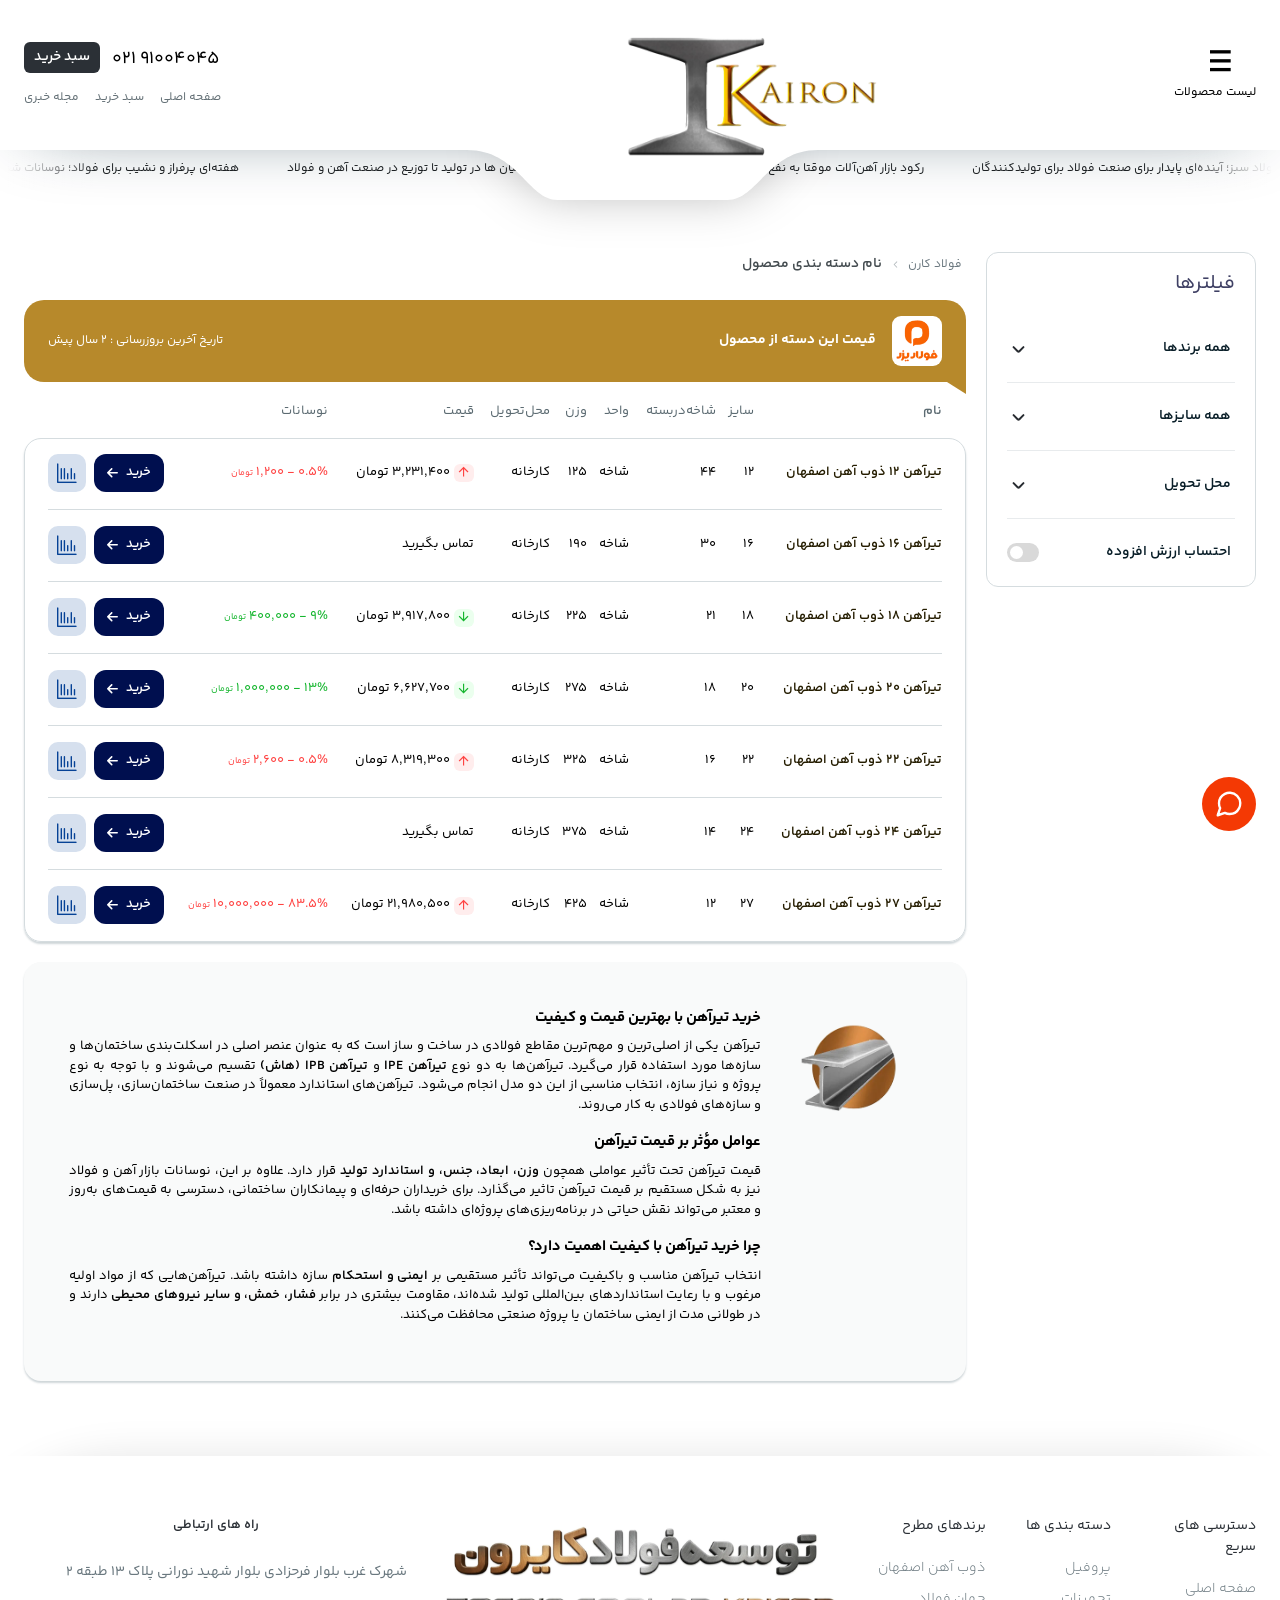
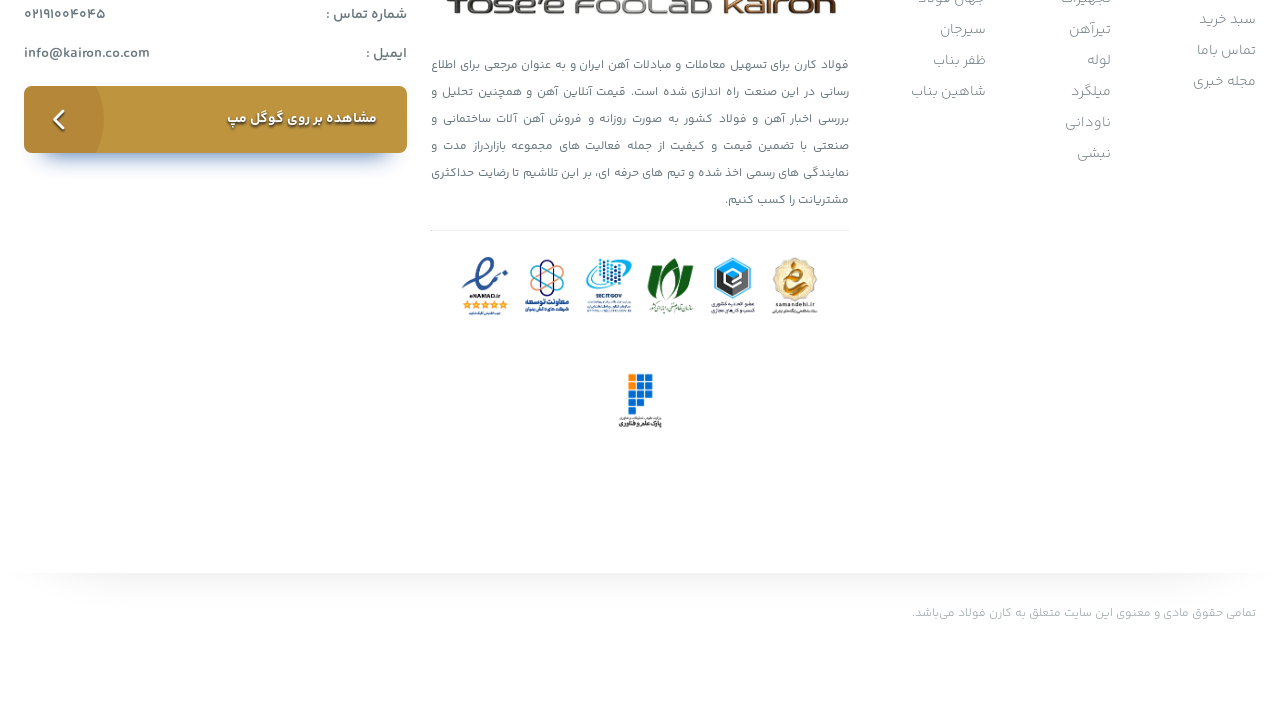
<file: product-categories.html>
<!DOCTYPE html>
<html lang="en">
<head>
    <meta charset="UTF-8">
    <title>فولاد کارن – توسعه فولاد کایرون</title>
    <meta name="viewport" content="width=device-width, initial-scale=1.0, maximum-scale=1.0, user-scalable=no">
    <meta name="apple-mobile-web-app-capable" content="yes"/>	
    <meta name='robots' content='max-image-preview:large' />
    <link rel="canonical" href="https://karenfoolad.ir/" />
    <link rel='shortlink' href='https://karenfoolad.ir/' />
    <link rel="icon" href="assets/icons/kairon-fav.png" sizes="48x48" />
    <link rel="icon" href="assets/icons/karenfoolad-icon-200x200.webp" sizes="192x192" />
    <link rel="apple-touch-icon" href="assets/icons/karenfoolad-icon-scaled.webp" />
    <link rel="stylesheet" href="css/product-categories--page.css">
</head>
<body style="grid-template-rows: auto auto 1fr auto auto;">

    <!-- loading screen -->
     <div id="page-loader">
        <div class="spinner"></div>
    </div>
    <!---->

     <header class="header-container">
        <div class="header container">
            <div class="header-item header-right">
                <nav class="menu-desktop-hover">
                    <label for="menu-toggle" class="icon-menu-container">
                        <div class="icon-menu"></div>
                        <span>لیست محصولات</span>
                    </label>
                    <div class="menu-desktop">
                        <ul class="menu-main">
                            <li class="menu-main-items">
                                <a href="" class="menu-main-links menu-main-first">وزن مقاطع فولادی</a>
                            </li>
                            <li class="menu-main-items">
                                <a href="" class="menu-main-links">قیمت محصولات میلگرد</a>
                                <div class="sub-menu-desktop-container">
                                    <ul class="sub-menu-desktop" style="height: 100px;">
                                        <li><a href="" class="sub-menu-desktop-title">قیمت میلگرد آجدار</a></li>
                                        <li><a href="" class="sub-menu-desktop-title">قیمت میلگرد آلیاژی</a></li>
                                        <li><a href="" class="sub-menu-desktop-title">قیمت میلگرد ساده</a></li>
                                        <li><a href="" class="sub-menu-desktop-title">قیمت میلگرد استیل</a></li>
                                        <li><a href="" class="sub-menu-desktop-title">قیمت میلگرد بستر</a></li>
                                        <li><a href="" class="sub-menu-desktop-title">قیمت کلاف</a></li>
                                        <li><a href="" class="sub-menu-desktop-title">قیمت شفت</a></li>
                                    </ul>
                                </div>
                            </li>
                            <li class="menu-main-items">
                                <a href="" class="menu-main-links">قیمت ورق</a>
                                <div class="sub-menu-desktop-container">
                                    <ul class="sub-menu-desktop" style="height: 300px;">
                                        <li><a href="" class="sub-menu-desktop-title">قیمت محصولات ورق</a></li>
                                        <li><a href="" class="sub-menu-desktop-items-link">قیمت ورق St37</a></li>
                                        <li><a href="" class="sub-menu-desktop-items-link">قیمت ورق St52</a> </li>
                                        <li><a href="" class="sub-menu-desktop-items-link">قیمت ورق A283</a></li>
                                        <li><a href="" class="sub-menu-desktop-items-link">قیمت ورق A516</a></li>
                                        <li><a href="" class="sub-menu-desktop-items-link">قیمت ورق Ck45</a></li>
                                        <li><a href="" class="sub-menu-desktop-items-link">قیمت ورق دریایی (A36)</a></li>
                                        <li><a href="" class="sub-menu-desktop-items-link">قیمت ورق آجدار</a></li>
                                        <li><a href="" class="sub-menu-desktop-items-link">قیمت ورق ضد سایش</a></li>
                                        <li><a href="" class="sub-menu-desktop-title">ورق سرد</a></li>
                                        <li><a href="" class="sub-menu-desktop-items-link">قیمت ورق گالوانیزه</a></li>
                                        <li><a href="" class="sub-menu-desktop-items-link">قیمت ورق روغنی</a></li>
                                        <li><a href="" class="sub-menu-desktop-items-link">قیمت ورق اسید شویی</a></li>
                                        <li><a href="" class="sub-menu-desktop-items-link">ورق قلع اندود</a></li>
                                        <li><a href="" class="sub-menu-desktop-items-link">قیمت ورق رنگی</a></li>
                                        <li><a href="" class="sub-menu-desktop-items-link">قیمت ورق کرکره</a></li>
                                        <li><a href="" class="sub-menu-desktop-items-link">قیمت عرشه فولادی</a></li>
                                        <li><a href="" class="sub-menu-desktop-items-link">قیمت ورق آلوزینک</a></li>
                                        <li><a href="" class="sub-menu-desktop-title">انواع ورق آهن</a></li>
                                        <li><a href="" class="sub-menu-desktop-items-link">قیمت ورق استیل</a></li>
                                        <li><a href="" class="sub-menu-desktop-items-link">قیمت ورق آلومینیوم</a></li>
                                        <li><a href="" class="sub-menu-desktop-items-link">قیمت ورق مس</a></li>
                                        <li><a href="" class="sub-menu-desktop-items-link">قیمت ورق سرب</a></li>
                                    </ul>
                                </div>
                            </li>
                            <li class="menu-main-items">
                                <a href="" class="menu-main-links">قیمت پروفیل</a>
                                <div class="sub-menu-desktop-container">
                                    <ul class="sub-menu-desktop" style="height: 100px;"> 
                                        <li><a href="" class="sub-menu-desktop-title">پروفیل</a></li>
                                        <li><a href="" class="sub-menu-desktop-items-link">قیمت پروفیل صنعتی</a></li>
                                        <li><a href="" class="sub-menu-desktop-items-link">قیمت پروفیل سبک</a></li>
                                        <li><a href="" class="sub-menu-desktop-items-link">قیمت پروفیل z</a></li>
                                        <li><a href="" class="sub-menu-desktop-items-link">قیمت قوطی ستونی</a></li>
                                        <li><a href="" class="sub-menu-desktop-items-link">قیمت پروفیل استیل</a></li>
                                        <li><a href="" class="sub-menu-desktop-items-link">قیمت پروفیل فرانسوی</a></li>
                                        <li><a href="" class="sub-menu-desktop-items-link">قیمت پروفیل مبلی</a></li>
                                    </ul>
                                </div>
                            </li>
                            <li class="menu-main-items">
                                <a href="" class="menu-main-links">قیمت تیرآهن</a>
                                <div class="sub-menu-desktop-container">
                                    <ul class="sub-menu-desktop" style="height: 350px;">
                                        <li><a href="" class="sub-menu-desktop-title">قیمت محصولات تیرآهن</a></li>
                                        <li><a href="" class="sub-menu-desktop-items-link">قیمت تیرآهن ذوب آهن اصفهان</a></li>
                                        <li><a href="" class="sub-menu-desktop-items-link">قیمت تیرآهن گروه ملی اهواز</a></li>
                                        <li><a href="" class="sub-menu-desktop-items-link">قیمت تیرآهن کرمانشاه</a></li>
                                        <li><a href="" class="sub-menu-desktop-items-link">قیمت تیرآهن یزد</a></li>
                                        <li><a href="" class="sub-menu-desktop-items-link">قیمت تیرآهن فایکو</a></li>
                                        <li><a href="" class="sub-menu-desktop-items-link">قیمت تیرآهن ظفر بناب</a></li>
                                        <li><a href="" class="sub-menu-desktop-items-link">قیمت تیرآهن ناب تبریز</a></li>
                                        <li><a href="" class="sub-menu-desktop-items-link">قیمت تیرآهن هاش سبک</a></li>
                                        <li><a href="" class="sub-menu-desktop-items-link">قیمت تیرآهن هاش سنگین</a></li>
                                        <li><a href="" class="sub-menu-desktop-items-link">قیمت تیرآهن لانه زنبوری</a></li>
                                        <li><a href="" class="sub-menu-desktop-title">قیمت ریل آهنی</a></li>
                                        <li><a href="" class="sub-menu-desktop-items-link">قیمت ریل جرثقیل</a></li>
                                        <li><a href="" class="sub-menu-desktop-items-link">قیمت ریل آسانسور</a></li>
                                        <li><a href="" class="sub-menu-desktop-items-link">قیمت ریل معدنی</a></li>
                                        <li></li>
                                    </ul>
                                </div>
                            </li>
                            <li class="menu-main-items">
                                <a href="" class="menu-main-links">قیمت لوله</a>
                                <div class="sub-menu-desktop-container">
                                    <ul class="sub-menu-desktop" style="height: 350px;">
                                        <li><a href="" class="sub-menu-desktop-title">قیمت محصولات لوله</a></li>
                                        <li><a href="" class="sub-menu-desktop-items-link">قیمت لوله داربست</a></li>
                                        <li><a href="" class="sub-menu-desktop-items-link">قیمت لوازم داربستی</a></li>
                                        <li><a href="" class="sub-menu-desktop-items-link">قیمت تخته روسی</a></li>
                                        <li><a href="" class="sub-menu-desktop-items-link">قیمت لوله ساختمانی</a></li>
                                        <li><a href="" class="sub-menu-desktop-items-link">قیمت لوله تست آب</a></li>
                                        <li><a href="" class="sub-menu-desktop-items-link">قیمت لوله گاز خانگی</a></li>
                                        <li><a href="" class="sub-menu-desktop-items-link">قیمت لوله API</a></li>
                                        <li><a href="" class="sub-menu-desktop-items-link">قیمت لوله جدار چاه</a></li>
                                        <li><a href="" class="sub-menu-desktop-items-link">قیمت لوله اسپیرال</a></li>
                                        <li><a href="" class="sub-menu-desktop-items-link">قیمت لوله صنعتی</a></li>
                                        <li><a href="" class="sub-menu-desktop-items-link">قیمت لوله بدون درز</a></li>
                                        <li><a href="" class="sub-menu-desktop-items-link">قیمت لوله مانیسمان</a></li>
                                        <li><a href="" class="sub-menu-desktop-items-link">قیمت لوله گوشتدار</a></li>
                                        <li><a href="" class="sub-menu-desktop-items-link">قیمت لوله گالوانیزه</a></li>
                                        <li><a href="" class="sub-menu-desktop-items-link">قیمت لوله گلخانه</a></li>
                                        <li><a href="" class="sub-menu-desktop-items-link">قیمت لوله الومینیم</a></li>
                                        <li><a href="" class="sub-menu-desktop-items-link">قیمت لوله استیل</a></li>
                                        <li><a href="" class="sub-menu-desktop-items-link">قیمت لوله استیل صنعتی</a></li>
                                        <li><a href="" class="sub-menu-desktop-items-link">قیمت لوله استیل دکوراتیو</a></li>
                                        <li><a href="" class="sub-menu-desktop-items-link">قیمت لوله استیل صنایع غذایی</a></li>
                                        <li><a href="" class="sub-menu-desktop-items-link">قیمت لوله مسی</a></li>
                                        <li><a href="" class="sub-menu-desktop-title">براساس کاربرد</a></li>
                                        <li><a href="" class="sub-menu-desktop-items-link">مواد نفتی و پالایشگاهی</a></li>
                                        <li><a href="" class="sub-menu-desktop-items-link">خطوط انتقال آب</a></li>
                                        <li><a href="" class="sub-menu-desktop-items-link">لوله‌کشی کارخانه‌ها</a></li>
                                        <li><a href="" class="sub-menu-desktop-items-link">سیستم فاضلاب</a></li>
                                        <li><a href="" class="sub-menu-desktop-items-link">لوله‌کشی آب منازل</a></li>
                                    </ul>
                                </div>
                            </li>
                            <li class="menu-main-items">
                                <a href="" class="menu-main-links">قیمت تجهیزات</a>
                                <div class="sub-menu-desktop-container">
                                    <ul class="sub-menu-desktop" style="height: 405px;">
                                        <li><a href="" class="sub-menu-desktop-title">قیمت تجهیزات</a></li>
                                        <li><a href="" class="sub-menu-desktop-items-link">قیمت جک سقف</a></li>
                                        <li><a href="" class="sub-menu-desktop-items-link">قیمت قالب بتن</a></li>
                                        <li><a href="" class="sub-menu-desktop-items-link">قیمت بولت و مهره</a></li>
                                        <li><a href="" class="sub-menu-desktop-items-link">قیمت گریتینگ</a></li>
                                        <li><a href="" class="sub-menu-desktop-items-link">قیمت گل میخ</a></li>
                                        <li><a href="" class="sub-menu-desktop-items-link">قیمت گاردریل</a></li>
                                        <li><a href="" class="sub-menu-desktop-items-link">قیمت پیچ و مهره</a></li>
                                        <li><a href="" class="sub-menu-desktop-title">قیمت عایق حرارتی</a></li>
                                        <li><a href="" class="sub-menu-desktop-items-link">قیمت پشم سنگ</a></li>
                                        <li><a href="" class="sub-menu-desktop-items-link">قیمت پشم شیشه</a></li>
                                        <li><a href="" class="sub-menu-desktop-items-link">قیمت عایق ایزوهم</a></li>
                                        <li><a href="" class="sub-menu-desktop-items-link">قیمت فوم سقفی</a></li>
                                        <li><a href="" class="sub-menu-desktop-items-link">قیمت فوم ورقی</a></li>
                                        <li><a href="" class="sub-menu-desktop-title">قیمت عایق و پوشش</a></li>
                                        <li><a href="" class="sub-menu-desktop-items-link">قیمت کارتن پلاست</a></li>
                                        <li><a href="" class="sub-menu-desktop-items-link">قیمت ساندویچ پانل</a></li>
                                        <li><a href="" class="sub-menu-desktop-items-link">قیمت ایرانیت</a></li>
                                        <li><a href="" class="sub-menu-desktop-items-link">قیمت سازه کناف</a></li>
                                        <li><a href="" class="sub-menu-desktop-title">قیمت اتصالات</a></li>
                                        <li><a href="" class="sub-menu-desktop-items-link">قیمت تبدیل</a></li>
                                        <li><a href="" class="sub-menu-desktop-items-link">قیمت سردنده</a></li>
                                        <li><a href="" class="sub-menu-desktop-items-link">قیمت سه راه</a></li>
                                        <li><a href="" class="sub-menu-desktop-items-link">قیمت زانو</a></li>
                                        <li><a href="" class="sub-menu-desktop-items-link">قیمت گل میخ عرشه</a></li>
                                        <div>
                                            <li><a href="" class="sub-menu-desktop-title">قیمت فلنج</a></li>
                                            <li><a href="" class="sub-menu-desktop-items-link">قیمت فلنج گلودار</a></li>
                                        </div>
                                        <li><a href="" class="sub-menu-desktop-items-link">قیمت فلنج اسلیپون</a></li>
                                        <li><a href="" class="sub-menu-desktop-title">قیمت الکترود</a></li>
                                        <li><a href="" class="sub-menu-desktop-items-link">قیمت الکترود</a></li>
                                        <li><a href="" class="sub-menu-desktop-items-link">قیمت سیم جوش</a></li>
                                        <li><a href="" class="sub-menu-desktop-title">قیمت صفحه سنگ</a></li>
                                        <li><a href="" class="sub-menu-desktop-items-link">قیمت لرزه گیر</a></li>
                                        <li><a href="" class="sub-menu-desktop-items-link">قیمت کپ</a></li>
                                        <li><a href="" class="sub-menu-desktop-items-link">قیمت تخته روسی</a></li>
                                        <li><a href="" class="sub-menu-desktop-items-link">قیمت تجهیزات گرمایشی</a></li>
                                        <li><a href="" class="sub-menu-desktop-items-link">قیمت تجهیزات سرمایشی</a></li>
                                        <li><a href="" class="sub-menu-desktop-title">قیمت وال پست</a></li>
                                    </ul>
                                </div>
                            </li>
                            <li class="menu-main-items">
                                <a href="" class="menu-main-links">محصولات مفتولی</a>
                                <div class="sub-menu-desktop-container">
                                    <ul class="sub-menu-desktop" style="height: 340px;">
                                        <li><a href="" class="sub-menu-desktop-title">صنایع مفتولی</a></li>
                                        <li><a href="" class="sub-menu-desktop-items-link">قیمت سیم مفتول سیاه</a></li>
                                        <li><a href="" class="sub-menu-desktop-items-link">قیمت سیم مفتول گالوانیزه</a></li>
                                        <li><a href="" class="sub-menu-desktop-items-link">قیمت مش</a></li>
                                        <li><a href="" class="sub-menu-desktop-items-link">قیمت خرپا</a></li>
                                        <li><a href="" class="sub-menu-desktop-items-link">قیمت مفتول مسوار</a></li>
                                        <li><a href="" class="sub-menu-desktop-items-link">قیمت رابیتس</a></li>
                                        <li><a href="" class="sub-menu-desktop-items-link">قیمت سیم گالوانیزه</a></li>
                                        <li><a href="" class="sub-menu-desktop-items-link">قیمت توری گابیون</a></li>
                                        <li><a href="" class="sub-menu-desktop-items-link">قیمت توری حصاری</a></li>
                                        <li><a href="" class="sub-menu-desktop-items-link">قیمت توری مرغی</a></li>
                                        <li><a href="" class="sub-menu-desktop-items-link">قیمت توری پرسی</a></li>
                                        <li><a href="" class="sub-menu-desktop-items-link">قیمت سیم خاردار</a></li>
                                        <li><a href="" class="sub-menu-desktop-items-link">قیمت مش آجدار</a></li>
                                        <li><a href="" class="sub-menu-desktop-title">توری</a></li>
                                        <li><a href="" class="sub-menu-desktop-items-link">فنس توری</a></li>
                                        <li><a href="" class="sub-menu-desktop-items-link">توری پرسی</a></li>
                                        <li><a href="" class="sub-menu-desktop-items-link">توری فلزی</a></li>
                                        <li><a href="" class="sub-menu-desktop-items-link">توری مرغی</a></li>
                                        <li><a href="" class="sub-menu-desktop-items-link">توری فرنگی</a></li>
                                        <li><a href="" class="sub-menu-desktop-items-link">گابیون</a></li>
                                        <li><a href="" class="sub-menu-desktop-title">سیم خاردار</a></li>
                                        <li><a href="" class="sub-menu-desktop-items-link">سیم خاردار سوزنی</a></li>
                                        <li><a href="" class="sub-menu-desktop-items-link">سیم خاردار تبری</a></li>
                                        <li><a href="" class="sub-menu-desktop-items-link">سیم آرماتور</a></li>
                                    </ul>
                                </div>
                            </li>
                            <li class="menu-main-items">
                                <a href="" class="menu-main-links">قیمت نبشی و ناودانی</a>
                                <div class="sub-menu-desktop-container">
                                    <ul class="sub-menu-desktop" style="height: 230px;">
                                        <li><a href="" class="sub-menu-desktop-title">کارخانجات نبشی</a></li>
                                        <li><a href="" class="sub-menu-desktop-items-link">قیمت نبشی شکفته</a></li>
                                        <li><a href="" class="sub-menu-desktop-items-link">قیمت نبشی ناب تبریز</a></li>
                                        <li><a href="" class="sub-menu-desktop-items-link">قیمت نبشی اسپیرال</a></li>
                                        <li><a href="" class="sub-menu-desktop-items-link">قیمت نبشی آریان فولاد</a></li>
                                        <li><a href="" class="sub-menu-desktop-items-link">قیمت نبشی ظهوریان</a></li>
                                        <li><a href="" class="sub-menu-desktop-items-link">قیمت نبشی منظومه</a></li>
                                        <li><a href="" class="sub-menu-desktop-title">کارخانجات ناودانی</a></li>
                                        <li><a href="" class="sub-menu-desktop-items-link">قیمت ناودانی نصر آذربایجان</a></li>
                                        <li><a href="" class="sub-menu-desktop-items-link">قیمت ناودانی ناب تبریز</a></li>
                                        <li><a href="" class="sub-menu-desktop-items-link">قیمت ناودانی اسپیرال</a></li>
                                        <li><a href="" class="sub-menu-desktop-items-link">قیمت ناودانی ابهر</a></li>
                                        <li><a href="" class="sub-menu-desktop-title">سپری</a></li>
                                    </ul>
                                </div>
                            </li>
                            <li class="menu-main-items">
                                <a href="" class="menu-main-links">گریتینگ و تسمه</a>
                                <div class="sub-menu-desktop-container">
                                    <ul class="sub-menu-desktop" style="height: 200px;">
                                        <li><a href="" class="sub-menu-desktop-title">گریتینگ</a></li>
                                        <li><a href="" class="sub-menu-desktop-items-link">تسمه در تسمه</a></li>
                                        <li><a href="" class="sub-menu-desktop-items-link">تسمه در میلگرد</a></li>
                                        <li><a href="" class="sub-menu-desktop-items-link">تسمه در چهارپهلو</a></li>
                                        <li><a href="" class="sub-menu-desktop-items-link">تسمه در نیم تسمه</a></li>
                                        <li><a href="" class="sub-menu-desktop-title">تسمه</a></li>
                                        <li><a href="" class="sub-menu-desktop-items-link">تسمه ماشین کاری</a></li>
                                        <li><a href="" class="sub-menu-desktop-items-link">تسمه نوردی</a></li>
                                        <li><a href="" class="sub-menu-desktop-title">چهارپهلو</a></li>
                                        <li><a href="" class="sub-menu-desktop-items-link">چهارپهلو نرمال</a></li>
                                        <li><a href="" class="sub-menu-desktop-items-link">چهارپهلو ترانس</a></li>
                                        <li><a href="" class="sub-menu-desktop-items-link">چهارپهلو آلیاژی</a></li>
                                        <li><a href="" class="sub-menu-desktop-title">گریتینگ</a></li>
                                        <li><a href="" class="sub-menu-desktop-items-link">گریتینگ فلزی</a></li>
                                        <li><a href="" class="sub-menu-desktop-items-link">گریتینگ پله</a></li>
                                        <li><a href="" class="sub-menu-desktop-items-link">گریتینگ استنلس استیل</a></li>
                                    </ul>
                                </div>
                            </li>
                            <li class="menu-main-items">
                                <a href="" class="menu-main-links">قیمت آهن صادراتی</a>
                                <div class="sub-menu-desktop-container">
                                    <ul class="sub-menu-desktop" style="height: 390px;">
                                        <li><a href="" class="sub-menu-desktop-title">صادرات فولاد</a></li>
                                        <li><a href="" class="sub-menu-desktop-items-link">صادرات میلگرد</a></li>
                                        <li><a href="" class="sub-menu-desktop-items-link">صادرات نبشی و ناودانی</a></li>
                                        <li><a href="" class="sub-menu-desktop-items-link">صادرات لوله و پروفیل فولادی</a></li>
                                        <li><a href="" class="sub-menu-desktop-items-link">صادرات تسمه آهنی</a></li>
                                        <li><a href="" class="sub-menu-desktop-items-link">صادرات میلگرد کلاف</a></li>
                                        <li><a href="" class="sub-menu-desktop-items-link">صادرات تیرآهن</a></li>
                                        <li><a href="" class="sub-menu-desktop-items-link">صادرات ورق آهن</a></li>
                                        <li><a href="" class="sub-menu-desktop-items-link">صادرات ریل آسانسور</a></li>
                                        <li><a href="" class="sub-menu-desktop-items-link">صادرات مفتول</a></li>
                                        <li><a href="" class="sub-menu-desktop-items-link">میلگرد صادراتی</a></li>
                                        <li><a href="" class="sub-menu-desktop-items-link">ناودانی صادراتی</a></li>
                                        <li><a href="" class="sub-menu-desktop-items-link">ورق رنگی صادراتی</a></li>
                                        <li><a href="" class="sub-menu-desktop-items-link">ورق روغنی صادراتی</a></li>
                                        <li><a href="" class="sub-menu-desktop-items-link">ورق گالوانیزه صادراتی</a></li>
                                        <li><a href="" class="sub-menu-desktop-items-link">صادرات آهن</a></li>
                                        <li><a href="" class="sub-menu-desktop-items-link">شمش صادراتی</a></li>
                                        <li><a href="" class="sub-menu-desktop-items-link">سیم مفتولی صادراتی</a></li>
                                        <li><a href="" class="sub-menu-desktop-items-link">پروفیل ساختمانی صادراتی</a></li>
                                        <li><a href="" class="sub-menu-desktop-items-link">پروفیل کنگره صادراتی</a></li>
                                        <li><a href="" class="sub-menu-desktop-items-link">پروفیل صنعتی صادراتی</a></li>
                                        <li><a href="" class="sub-menu-desktop-items-link">پروفیل زد صادراتی</a></li>
                                        <li><a href="" class="sub-menu-desktop-items-link">پروفیل گالوانیزه صادراتی</a></li>
                                        <li><a href="" class="sub-menu-desktop-items-link">پروفیل سبک صادراتی</a></li>
                                        <li><a href="" class="sub-menu-desktop-items-link">پروفیل استیل صادراتی</a></li>
                                        <li><a href="" class="sub-menu-desktop-items-link">لوله داربست صادراتی</a></li>
                                        <li><a href="" class="sub-menu-desktop-items-link">لوازم داربستی صادراتی</a></li>
                                        <li><a href="" class="sub-menu-desktop-items-link">لوله تست آب صادراتی</a></li>
                                        <li><a href="" class="sub-menu-desktop-items-link">لوله گاز خانگی صادراتی</a></li>
                                        <li><a href="" class="sub-menu-desktop-items-link">لوله API صادراتی</a></li>
                                        <li><a href="" class="sub-menu-desktop-items-link">لوله جدار چاه صادراتی</a></li>
                                        <li><a href="" class="sub-menu-desktop-items-link">لوله اسپیرال صادراتی</a></li>
                                        <li><a href="" class="sub-menu-desktop-items-link">لوله صنعتی صادراتی</a></li>
                                        <li><a href="" class="sub-menu-desktop-title">ریل معدنی صادراتی</a></li>
                                        <li><a href="" class="sub-menu-desktop-title">ریل جرثقیلی صادراتی</a></li>
                                        <li><a href="" class="sub-menu-desktop-title">ریل آسانسوری صادراتی</a></li>
                                    </ul>
                                </div>
                            </li>
                            <li class="menu-main-items">
                                <a href="" class="menu-main-links">کارخانه ها</a>
                                <div class="sub-menu-desktop-container">
                                    <ul class="sub-menu-desktop">
                                        <li><a href="" class="sub-menu-desktop-title">کارخانه های فولاد ایران</a></li>
                                        <li><a href="" class="sub-menu-desktop-items-link">آریان فولاد</a></li>
                                        <li><a href="" class="sub-menu-desktop-items-link">پایا اصفهان</a></li>
                                        <li><a href="" class="sub-menu-desktop-items-link">جهان فولاد سیرجان</a></li>
                                        <li><a href="" class="sub-menu-desktop-items-link">ذوب آهن اصفهان</a></li>
                                        <li><a href="" class="sub-menu-desktop-items-link">شاهین بناب</a></li>
                                        <li><a href="" class="sub-menu-desktop-items-link">صابری</a></li>
                                        <li><a href="" class="sub-menu-desktop-items-link">صبا فولاد زاگرس</a></li>
                                        <li><a href="" class="sub-menu-desktop-items-link">ظفر بناب</a></li>
                                        <li><a href="" class="sub-menu-desktop-items-link">فولاد سپهر ایرانیان</a></li>
                                        <li><a href="" class="sub-menu-desktop-items-link">فولاد مبارکه اصفهان</a></li>
                                        <li><a href="" class="sub-menu-desktop-items-link">فولاد قائم رازی</a></li>
                                        <li><a href="" class="sub-menu-desktop-items-link">شركت پروفیل فولادی اصفهان</a></li>
                                        <li><a href="" class="sub-menu-desktop-items-link">کارخانه صنعتی سپاهان</a></li>
                                        <li><a href="" class="sub-menu-desktop-items-link">کارخانه فولاد کاویان</a></li>
                                        <li><a href="" class="sub-menu-desktop-items-link">کارخانه هفت الماس</a></li>
                                        <li><a href="" class="sub-menu-desktop-items-link">کارخانه فولاد غرب آسیا</a></li>
                                        <li><a href="" class="sub-menu-desktop-items-link">کارخانه فولاد ناب تبریز</a></li>
                                        <li><a href="" class="sub-menu-desktop-items-link">کارخانه فولاد شهریار تبریز</a></li>
                                        <li><a href="" class="sub-menu-desktop-items-link">کارخانه فولاد نگین اردکان</a></li>
                                        <li><a href="" class="sub-menu-desktop-items-link">گروه صنعتی درپاد تبریز</a></li>
                                        <li><a href="" class="sub-menu-desktop-items-link">شرکت فولاد الماس یزد</a></li>
                                        <li><a href="" class="sub-menu-desktop-items-link">مجتمع فولاد گیلان</a></li>
                                        <li><a href="" class="sub-menu-desktop-items-link">شرکت کارخانجات نورد لوله یاران</a></li>
                                        <li><a href="" class="sub-menu-desktop-items-link">شرکت لوله و پروفیل گل نرده</a></li>
                                        <li><a href="" class="sub-menu-desktop-items-link">شرکت تولیدی صنعتی کچو</a></li>
                                        <li><a href="" class="sub-menu-desktop-items-link">فولاد آلیاژی ایران</a></li>
                                        <li><a href="" class="sub-menu-desktop-items-link">نورد فولاد گلستان</a></li>
                                        <li><a href="" class="sub-menu-desktop-title">۱۰ کارخانه تیرآهن برتر</a></li>
                                        <li><a href="" class="sub-menu-desktop-title">کارخانه های برتر تهران</a></li>
                                        <li><a href="" class="sub-menu-desktop-title">کارخانه های برتر اصفهان</a></li>
                                        <li><a href="" class="sub-menu-desktop-title">کارخانه های برتر خوزستان</a></li>
                                        <li><a href="" class="sub-menu-desktop-title">کارخانه های برتر تبریز</a></li>
                                    </ul>
                                </div>
                            </li>
                        </ul>
                    </div>
                </nav>
                <input type="checkbox" id="menu-toggle" class="menu-checkbox" />
                <label for="menu-toggle" class="menu-dark-bg"></label>
                <nav class="menu-mobile">
                    <div class="close-button-container">
                        <label for="menu-toggle">
                            <svg viewBox="0 0 384 512" class="close-button">
                                <path d="M342.6 150.6c12.5-12.5 12.5-32.8 0-45.3s-32.8-12.5-45.3 0L192 210.7 86.6 105.4c-12.5-12.5-32.8-12.5-45.3 0s-12.5 32.8 0 45.3L146.7 256 41.4 361.4c-12.5 12.5-12.5 32.8 0 45.3s32.8 12.5 45.3 0L192 301.3 297.4 406.6c12.5 12.5 32.8 12.5 45.3 0s12.5-32.8 0-45.3L237.3 256 342.6 150.6z"></path>
                            </svg>
                        </label>
                    </div>
                    <ul class="menu-mobile-ul">
                        <li class="menu-mobile-li"><a href="" class="menu-mobile-links">صفحه اصلی</a></li>
                        <hr>
                        <li class="menu-mobile-li"><a href="" class="menu-mobile-links">قیمت تیرآهن</a></li>
                        <hr>
                        <li class="menu-mobile-li"><a href="" class="menu-mobile-links">قیمت میلگرد</a></li>
                        <hr>
                        <li class="menu-mobile-li"><a href="" class="menu-mobile-links">قیمت پروفیل</a></li>
                        <hr>
                        <li class="menu-mobile-li"><a href="" class="menu-mobile-links">قیمت ورق</a></li>
                        <hr>
                        <li class="menu-mobile-li menu-mobile-plus">
                            <label for="products" class="menu-mobile-links drop">قیمت دیگر محصولات</label>
                            <input type="checkbox" id="products" class="products-checkbox" />
                            <ul class="menu-mobile-li-subul products-ul">
                                <li class="menu-mobile-li-subli"><a href="" class="menu-mobile-links">قیمت لوله</a></li>
                                <li class="menu-mobile-li-subli"><a href="" class="menu-mobile-links">قیمت تجهیزات</a></li>
                                <li class="menu-mobile-li-subli"><a href="" class="menu-mobile-links">قیمت ناودانی</a></li>
                                <li class="menu-mobile-li-subli"><a href="" class="menu-mobile-links">قیمت نبشی</a></li>
                            </ul>
                        </li>
                        <hr>
                        <li class="menu-mobile-li menu-mobile-plus">
                            <label for="facilities" class="menu-mobile-links  drop">کارخانه های برتر</label>
                            <input type="checkbox" id="facilities" class="facilities-checkbox" />
                            <ul class="menu-mobile-li-subul facilities-ul">
                                <li class="menu-mobile-li-subli"><a href="" class="menu-mobile-links">ذوب آهن اصفهان</a></li>
                                <li class="menu-mobile-li-subli"><a href="" class="menu-mobile-links">فولاد مبارکه</a></li>
                                <li class="menu-mobile-li-subli"><a href="" class="menu-mobile-links">ظهوریان</a></li>
                                <li class="menu-mobile-li-subli"><a href="" class="menu-mobile-links">اسپیرال نورد</a></li>
                                <li class="menu-mobile-li-subli"><a href="" class="menu-mobile-links">شاهین بناب</a></li>
                                <li class="menu-mobile-li-subli"><a href="" class="menu-mobile-links">فایکو</a></li>
                                <li class="menu-mobile-li-subli"><a href="" class="menu-mobile-links">ناب تبریز</a></li>
                                <li class="menu-mobile-li-subli"><a href="" class="menu-mobile-links">ظفر بناب</a></li>
                                <li class="menu-mobile-li-subli"><a href="" class="menu-mobile-links">اسپیرال اصفهان</a></li>
                            </ul>
                        </li>
                    </ul>
                    <div class="menu-mobile-buttons">
                        <a href="" class="menu-mobile-button-call">تماس جهت خرید</a>
                        <a href="" class="menu-mobile-button-buy">سبد خرید</a>
                    </div>
                    <div class="menu-spacing"></div>
                </nav>
            </div>
            <div class="header-item header-middle">
                <a href="index.html">
                    <img class="header-logo" src="assets/icons/karenfoolad-icon-scaled.webp" alt="Karen Foolad">
                </a>
            </div>
            <div class="header-item header-left">
                <div class="header-phone-txt">تماس جهت خرید</div>
                <a class="header-phone-num" href="tel:02191004045">
                    <span>021</span><span>91004045</span>
                </a>

                 <div class="header-left-desktop">
                    <div class="left-top">
                        <a class="header-phone-num-desktop" href="tel:02191004045">
                            <span>021</span><span>91004045</span>
                        </a>
                        <a href="shopping-cart.html" class="header-butt">سبد خرید</a>
                    </div>
                        <ul class="left-bot">
                            <li><a href="index.html">صفحه اصلی</a></li>
                            <li><a href="shopping-cart.html">سبد خرید</a></li>
                            <li><a href="news-all.html">مجله خبری</a></li>
                        </ul>
                 </div>
            </div>
        </div>
        
    </header>
    <section class="ticker-container">
            <ul class="ticker-list">
                <li class="ticker-item"><a href="#">فولاد سبز؛ آینده‌ای پایدار برای صنعت فولاد برای تولیدکنندگان</a></li>
                <li class="ticker-item"><a href="#">رکود بازار آهن‌آلات موقتا به نفع خریداران است</a></li>
                <li class="ticker-item"><a href="#">ظرفیت بالای جذب دانش‌ بنیان‌ ها در تولید تا توزیع در صنعت آهن و فولاد</a></li>
                <li class="ticker-item"><a href="#">هفته‌ای پرفراز و نشیب برای فولاد؛ نوسانات شدید در بازار آهن</a></li>
                <li class="ticker-item"><a href="#">چشم‌انتظاری فعالان آهن آلات بر تصمیم‌های جدید</a></li>
                <li class="ticker-item"><a href="#">نوسانات قیمت میلگرد پس از تعطیلات یک هفته‌ای</a></li>
            </ul>
            <ul class="ticker-list">
                <li class="ticker-item"><a href="#">فولاد سبز؛ آینده‌ای پایدار برای صنعت فولاد برای تولیدکنندگان</a></li>
                <li class="ticker-item"><a href="#">رکود بازار آهن‌آلات موقتا به نفع خریداران است</a></li>
                <li class="ticker-item"><a href="#">ظرفیت بالای جذب دانش‌ بنیان‌ ها در تولید تا توزیع در صنعت آهن و فولاد</a></li>
                <li class="ticker-item"><a href="#">هفته‌ای پرفراز و نشیب برای فولاد؛ نوسانات شدید در بازار آهن</a></li>
                <li class="ticker-item"><a href="#">چشم‌انتظاری فعالان آهن آلات بر تصمیم‌های جدید</a></li>
                <li class="ticker-item"><a href="#">نوسانات قیمت میلگرد پس از تعطیلات یک هفته‌ای</a></li>
            </ul>
            <ul class="ticker-list">
                <li class="ticker-item"><a href="#">فولاد سبز؛ آینده‌ای پایدار برای صنعت فولاد برای تولیدکنندگان</a></li>
                <li class="ticker-item"><a href="#">رکود بازار آهن‌آلات موقتا به نفع خریداران است</a></li>
                <li class="ticker-item"><a href="#">ظرفیت بالای جذب دانش‌ بنیان‌ ها در تولید تا توزیع در صنعت آهن و فولاد</a></li>
                <li class="ticker-item"><a href="#">هفته‌ای پرفراز و نشیب برای فولاد؛ نوسانات شدید در بازار آهن</a></li>
                <li class="ticker-item"><a href="#">چشم‌انتظاری فعالان آهن آلات بر تصمیم‌های جدید</a></li>
                <li class="ticker-item"><a href="#">نوسانات قیمت میلگرد پس از تعطیلات یک هفته‌ای</a></li>
            </ul>
    </section>

    <main class="categories-container container">
        <div class="container-main">
            <nav class="news-page-nav">
                <ul class="page-nav-ul">
                    <li><a href="index.html">فولاد کارن</a></li>
                    <li><a href="news-all.html">نام دسته بندی محصول</a></li>
                </ul>
            </nav>
             <section class="categories-pricing-tabels">
                    <div class="catrgory-heading">
                        <div class="category-title">
                            <div class="brand-logo">
                                <img src="./assets/images/foolad5-150x150.webp" alt="">
                            </div>
                            <div class="brand-name">قیمت این دسته از محصول</div>
                        </div>
                        <div class="category-date">تاریخ آخرین بروزرسانی : 2 سال پیش</div>
                    </div>
                    <div class="price-table-container table2">
                        <table class="price-table">
                            <thead class="table-head">
                                <tr class="table-rows" style="border: none;">
                                    <th class="table-head-items th-first column-1">نام</th>
                                    <th class="table-head-items column-2">سایز</th>
                                    <th class="table-head-items column-3">شاخه‌دربسته</th>
                                    <th class="table-head-items column-4">واحد</th>
                                    <th class="table-head-items column-5">وزن</th>
                                    <th class="table-head-items column-6">محل‌تحویل</th>
                                    <th class="table-head-items column-7">قیمت</th>
                                    <th class="table-head-items column-8">نوسانات</th>
                                    <th class="table-head-items column-9"> </th>
                                    <th class="table-head-items column-10"> </th>
                                </tr>
            
                            </thead>
                            <tbody class="table-body">
                                <tr class="table-rows">
                                    <td class="table-td-title column-1"><a href="">تیرآهن 12 ذوب آهن اصفهان</a></td>
                                    <td class="table-td-item column-2">12</td>
                                    <td class="table-td-item column-3">44</td>
                                    <td class="table-td-item column-4">شاخه</td>
                                    <td class="table-td-item column-5">125</td>
                                    <td class="table-td-item column-6">کارخانه</td>
                                    <td class="table-td-item price column-7">
                                        <span class="icon-up"></span>
                                        <span>
                                            3,231,400
                                            <span class="currency">تومان</span>
                                        </span>
                                    </td>
                                    <td class="table-td-item column-8">
                                        <div>
                                            <span class="color-up">0.5%</span>
                                            <span class="color-up">-</span>
                                            <span class="color-up">
                                                1,200
                                                <span class="change-currency">تومان</span>
                                            </span>
                                        </div>
                                    </td>
                                    <td class="price-left column-9">
                                        <a href="" class="table-buy-btn">
                                            <svg class="buy-arrow" viewBox="0 0 448 512">
                                                <path fill="currentColor" d="M9.4 233.4c-12.5 12.5-12.5 32.8 0 45.3l160 160c12.5 12.5 32.8 12.5 45.3 0s12.5-32.8 0-45.3L109.2 288 416 288c17.7 0 32-14.3 32-32s-14.3-32-32-32l-306.7 0L214.6 118.6c12.5-12.5 12.5-32.8 0-45.3s-32.8-12.5-45.3 0l-160 160z"></path>
                                            </svg>
                                            خرید
                                        </a>
                                    </td>
                                    <td class="table-chart column-10">
                                        <a class="icon-table-chart"></a>
                                    </td>
                                </tr>
                                <tr class="table-rows">
                                    <td class="table-td-title column-1"><a href="">تیرآهن 16 ذوب آهن اصفهان</a></td>
                                    <td class="table-td-item column-2">16</td>
                                    <td class="table-td-item column-3">30</td>
                                    <td class="table-td-item column-4">شاخه</td>
                                    <td class="table-td-item column-5">190</td>
                                    <td class="table-td-item column-6">کارخانه</td>
                                    <td class="table-td-item price column-7">
                                        تماس بگیرید
                                    </td>
                                    <td class="table-td-item column-8"> </td>
                                    <td class="price-left column-9">
                                        <a href="" class="table-buy-btn">
                                            <svg class="buy-arrow" viewBox="0 0 448 512">
                                                <path fill="currentColor" d="M9.4 233.4c-12.5 12.5-12.5 32.8 0 45.3l160 160c12.5 12.5 32.8 12.5 45.3 0s12.5-32.8 0-45.3L109.2 288 416 288c17.7 0 32-14.3 32-32s-14.3-32-32-32l-306.7 0L214.6 118.6c12.5-12.5 12.5-32.8 0-45.3s-32.8-12.5-45.3 0l-160 160z"></path>
                                            </svg>
                                            خرید
                                        </a>
                                    </td>
                                    <td class="table-chart column-10">
                                        <a class="icon-table-chart"></a>
                                    </td>
                                </tr>
                                </tr>
                                <tr class="table-rows">
                                    <td class="table-td-title column-1"><a href="">تیرآهن 18 ذوب آهن اصفهان</a></td>
                                    <td class="table-td-item column-2">18</td>
                                    <td class="table-td-item column-3">21</td>
                                    <td class="table-td-item column-4">شاخه</td>
                                    <td class="table-td-item column-5">225</td>
                                    <td class="table-td-item column-6">کارخانه</td>
                                    <td class="table-td-item price column-7">
                                        <span class="icon-down"></span>
                                        <span>
                                            3,917,800
                                            <span class="currency">تومان</span>
                                        </span>
                                    </td>
                                    <td class="table-td-item column-8">
                                        <div>
                                            <span class="color-down">9%</span>
                                            <span class="color-down">-</span>
                                            <span class="color-down">
                                                400,000
                                                <span class="change-currency">تومان</span>
                                            </span>
                                        </div>
                                    </td>
                                    <td class="price-left column-9">
                                        <a href="" class="table-buy-btn">
                                            <svg class="buy-arrow" viewBox="0 0 448 512">
                                                <path fill="currentColor" d="M9.4 233.4c-12.5 12.5-12.5 32.8 0 45.3l160 160c12.5 12.5 32.8 12.5 45.3 0s12.5-32.8 0-45.3L109.2 288 416 288c17.7 0 32-14.3 32-32s-14.3-32-32-32l-306.7 0L214.6 118.6c12.5-12.5 12.5-32.8 0-45.3s-32.8-12.5-45.3 0l-160 160z"></path>
                                            </svg>
                                            خرید
                                        </a>
                                    </td>
                                    <td class="table-chart column-10">
                                        <a class="icon-table-chart"></a>
                                    </td>
                                </tr>
                                </tr>
                                <tr class="table-rows">
                                    <td class="table-td-title column-1"><a href="">تیرآهن 20 ذوب آهن اصفهان</a></td>
                                    <td class="table-td-item column-2">20</td>
                                    <td class="table-td-item column-3">18</td>
                                    <td class="table-td-item column-4">شاخه</td>
                                    <td class="table-td-item column-5">275</td>
                                    <td class="table-td-item column-6">کارخانه</td>
                                    <td class="table-td-item price column-7">
                                        <span class="icon-down"></span>
                                        <span>
                                            6,627,700
                                            <span class="currency">تومان</span>
                                        </span>
                                    </td>
                                    <td class="table-td-item column-8">
                                        <div>
                                            <span class="color-down">13%</span>
                                            <span class="color-down">-</span>
                                            <span class="color-down">
                                                1,000,000
                                                <span class="change-currency">تومان</span>
                                            </span>
                                        </div>
                                    </td>
                                    <td class="price-left column-9">
                                        <a href="" class="table-buy-btn">
                                            <svg class="buy-arrow" viewBox="0 0 448 512">
                                                <path fill="currentColor" d="M9.4 233.4c-12.5 12.5-12.5 32.8 0 45.3l160 160c12.5 12.5 32.8 12.5 45.3 0s12.5-32.8 0-45.3L109.2 288 416 288c17.7 0 32-14.3 32-32s-14.3-32-32-32l-306.7 0L214.6 118.6c12.5-12.5 12.5-32.8 0-45.3s-32.8-12.5-45.3 0l-160 160z"></path>
                                            </svg>
                                            خرید
                                        </a>
                                    </td>
                                    <td class="table-chart column-10">
                                        <a class="icon-table-chart"></a>
                                    </td>
                                </tr>
                                </tr>
                                <tr class="table-rows">
                                    <td class="table-td-title column-1"><a href="">تیرآهن 22 ذوب آهن اصفهان</a></td>
                                    <td class="table-td-item column-2">22</td>
                                    <td class="table-td-item column-3">16</td>
                                    <td class="table-td-item column-4">شاخه</td>
                                    <td class="table-td-item column-5">325</td>
                                    <td class="table-td-item column-6">کارخانه</td>
                                    <td class="table-td-item price column-7">
                                        <span class="icon-up"></span>
                                        <span>
                                            8,319,300
                                            <span class="currency">تومان</span>
                                        </span>
                                    </td>
                                    <td class="table-td-item column-8">
                                        <div>
                                            <span class="color-up">0.5%</span>
                                            <span class="color-up">-</span>
                                            <span class="color-up">
                                                2,600
                                                <span class="change-currency">تومان</span>
                                            </span>
                                        </div>
                                    </td>
                                    <td class="price-left column-9">
                                        <a href="" class="table-buy-btn">
                                            <svg class="buy-arrow" viewBox="0 0 448 512">
                                                <path fill="currentColor" d="M9.4 233.4c-12.5 12.5-12.5 32.8 0 45.3l160 160c12.5 12.5 32.8 12.5 45.3 0s12.5-32.8 0-45.3L109.2 288 416 288c17.7 0 32-14.3 32-32s-14.3-32-32-32l-306.7 0L214.6 118.6c12.5-12.5 12.5-32.8 0-45.3s-32.8-12.5-45.3 0l-160 160z"></path>
                                            </svg>
                                            خرید
                                        </a>
                                    </td>
                                    <td class="table-chart column-10">
                                        <a class="icon-table-chart"></a>
                                    </td>
                                </tr>
                                </tr>
                                <tr class="table-rows">
                                    <td class="table-td-title column-1"><a href="">تیرآهن 24 ذوب آهن اصفهان</a></td>
                                    <td class="table-td-item column-2">24</td>
                                    <td class="table-td-item column-3">14</td>
                                    <td class="table-td-item column-4">شاخه</td>
                                    <td class="table-td-item column-5">375</td>
                                    <td class="table-td-item column-6">کارخانه</td>
                                    <td class="table-td-item price column-7">
                                        تماس بگیرید
                                    </td>
                                    <td class="table-td-item column-8"> </td>
                                    <td class="price-left column-9">
                                        <a href="" class="table-buy-btn">
                                            <svg class="buy-arrow" viewBox="0 0 448 512">
                                                <path fill="currentColor" d="M9.4 233.4c-12.5 12.5-12.5 32.8 0 45.3l160 160c12.5 12.5 32.8 12.5 45.3 0s12.5-32.8 0-45.3L109.2 288 416 288c17.7 0 32-14.3 32-32s-14.3-32-32-32l-306.7 0L214.6 118.6c12.5-12.5 12.5-32.8 0-45.3s-32.8-12.5-45.3 0l-160 160z"></path>
                                            </svg>
                                            خرید
                                        </a>
                                    </td>
                                    <td class="table-chart column-10">
                                        <a class="icon-table-chart"></a>
                                    </td>
                                </tr>
                                </tr>
            
                                <tr class="table-rows">
                                    <td class="table-td-title column-1"><a href="">تیرآهن 27 ذوب آهن اصفهان</a></td>
                                    <td class="table-td-item column-2">27</td>
                                    <td class="table-td-item column-3">12</td>
                                    <td class="table-td-item column-4">شاخه</td>
                                    <td class="table-td-item column-5">425</td>
                                    <td class="table-td-item column-6">کارخانه</td>
                                    <td class="table-td-item price column-7">
                                        <span class="icon-up"></span>
                                        <span>
                                            21,980,500
                                            <span class="currency">تومان</span>
                                        </span>
                                    </td>
                                    <td class="table-td-item column-8">
                                        <div>
                                            <span class="color-up">83.5%</span>
                                            <span class="color-up">-</span>
                                            <span class="color-up">
                                                10,000,000
                                                <span class="change-currency">تومان</span>
                                            </span>
                                        </div>
                                    </td>
                                    <td class="price-left column-9">
                                        <a href="" class="table-buy-btn">
                                            <svg class="buy-arrow" viewBox="0 0 448 512">
                                                <path fill="currentColor" d="M9.4 233.4c-12.5 12.5-12.5 32.8 0 45.3l160 160c12.5 12.5 32.8 12.5 45.3 0s12.5-32.8 0-45.3L109.2 288 416 288c17.7 0 32-14.3 32-32s-14.3-32-32-32l-306.7 0L214.6 118.6c12.5-12.5 12.5-32.8 0-45.3s-32.8-12.5-45.3 0l-160 160z"></path>
                                            </svg>
                                            خرید
                                        </a>
                                    </td>
                                    <td class="table-chart column-10">
                                        <a class="icon-table-chart"></a>
                                    </td>
                                </tr>
                                </tr>
                            </tbody>
                        </table>
                    </div>
            </section>
        </div>

        <section class="product-filter">
            <div class="filter-title">فیلترها</div>
            <div class="filter-body">
                <div class="brands filter-item">
                    <select name="brand" id="brand">
                        <option value="">همه برندها</option>
                        <option value="">برندها</option>
                        <option value="">برندها</option>
                    </select>
                    <span class="arrow-down"><svg xmlns="http://www.w3.org/2000/svg" width="15" height="16" fill="none"><path stroke="#292D32" stroke-linecap="round" stroke-linejoin="round" stroke-miterlimit="10" stroke-width="2" d="m12.45 6.094-4.075 4.075a1.241 1.241 0 0 1-1.75 0L2.55 6.094"></path></svg></span>
                </div>
                <div class="sizes filter-item">
                    <select name="size" id="size">
                        <option value="">همه سایزها</option>
                        <option value="">برندها</option>
                        <option value="">برندها</option>
                    </select>
                    <span class="arrow-down"><svg xmlns="http://www.w3.org/2000/svg" width="15" height="16" fill="none"><path stroke="#292D32" stroke-linecap="round" stroke-linejoin="round" stroke-miterlimit="10" stroke-width="2" d="m12.45 6.094-4.075 4.075a1.241 1.241 0 0 1-1.75 0L2.55 6.094"></path></svg></span>
                </div>
                <div class="locations filter-item">
                    <select name="location" id="location">
                        <option value="">محل تحویل</option>
                        <option value="">برندها</option>
                        <option value="">برندها</option>
                    </select>
                    <span class="arrow-down"><svg xmlns="http://www.w3.org/2000/svg" width="15" height="16" fill="none"><path stroke="#292D32" stroke-linecap="round" stroke-linejoin="round" stroke-miterlimit="10" stroke-width="2" d="m12.45 6.094-4.075 4.075a1.241 1.241 0 0 1-1.75 0L2.55 6.094"></path></svg></span>
                </div>
                <div class="taxes filter-item">
                    <label for="tax" class="tax-field">
                        <input type="checkbox" name="tax" id="tax">
                        <div class="tax-title">احتساب ارزش افزوده</div>
                        <span class="label-btn">
                            <span class="toggle"></span>
                        </span>
                    </label>
                </div>
            </div>
        </section>
    </main>

    <article class="container article-container">
        <div class="placeholder"></div>
        <article class="info-box">
            <div class="info-logo info-item">
                <img src="./assets/images/slider2.webp" alt="">
            </div>
            <div class="info-description info-item">
                <h2><strong>خرید تیرآهن با بهترین قیمت و کیفیت</strong></h2>
                <p>تیرآهن یکی از اصلی‌ترین و مهم‌ترین مقاطع فولادی در ساخت و ساز است که به عنوان عنصر اصلی در اسکلت‌بندی ساختمان‌ها و سازه‌ها مورد استفاده قرار می‌گیرد. تیرآهن‌ها به دو نوع <strong>تیرآهن IPE</strong> و <strong>تیرآهن IPB (هاش)</strong> تقسیم می‌شوند و با توجه به نوع پروژه و نیاز سازه، انتخاب مناسبی از این دو مدل انجام می‌شود. تیرآهن‌های استاندارد معمولاً در صنعت ساختمان‌سازی، پل‌سازی و سازه‌های فولادی به کار می‌روند.</p>
                <h2><strong>عوامل مؤثر بر قیمت تیرآهن</strong></h2>
                <p>قیمت تیرآهن تحت تأثیر عواملی همچون <strong>وزن، ابعاد، جنس، و استاندارد تولید</strong> قرار دارد. علاوه بر این، نوسانات بازار آهن و فولاد نیز به شکل مستقیم بر قیمت تیرآهن تاثیر می‌گذارد. برای خریداران حرفه‌ای و پیمانکاران ساختمانی، دسترسی به قیمت‌های به‌روز و معتبر می‌تواند نقش حیاتی در برنامه‌ریزی‌های پروژه‌ای داشته باشد.</p>
                <h2><strong>چرا خرید تیرآهن با کیفیت اهمیت دارد؟</strong></h2>
                <p>انتخاب تیرآهن مناسب و باکیفیت می‌تواند تأثیر مستقیمی بر <strong>ایمنی و استحکام</strong> سازه داشته باشد. تیرآهن‌هایی که از مواد اولیه مرغوب و با رعایت استانداردهای بین‌المللی تولید شده‌اند، مقاومت بیشتری در برابر <strong>فشار، خمش، و سایر نیروهای محیطی</strong> دارند و در طولانی مدت از ایمنی ساختمان یا پروژه صنعتی محافظت می‌کنند.</p>
        
            </div>
        </article>
    </article>

    <footer class="footer-container">
        <section class="footer-section1 container">
            <div class="footer-subsections footer-links">
                <div class="footer-links-items">
                    <div class="footer-links-heading">دسترسی های سریع</div>
                    <ul class="footer-links-ul">
                        <li><a href="">صفحه اصلی</a></li>
                        <li><a href="">سبد خرید</a></li>
                        <li><a href="">تماس باما</a></li>
                        <li><a href="">مجله خبری</a></li>
                    </ul>
                </div>
                <div class="footer-links-items footer-links-middle">
                    <div class="footer-links-heading">دسته بندی ها</div>
                    <ul class="footer-links-ul">
                        <li><a href="">پروفیل</a></li>
                        <li><a href="">تجهیزات</a></li>
                        <li><a href="">تیرآهن</a></li>
                        <li><a href="">لوله</a></li>
                        <li><a href="">میلگرد</a></li>
                        <li><a href="">ناودانی</a></li>
                        <li><a href="">نبشی</a></li>
                    </ul>
                </div>
                <div class="footer-links-items">
                    <div class="footer-links-heading">برندهای مطرح</div>
                    <ul class="footer-links-ul">
                        <li><a href="">ذوب آهن اصفهان</a></li>
                        <li><a href="">جهان فولاد سیرجان</a></li>
                        <li><a href="">ظفر بناب</a></li>
                        <li><a href="">شاهین بناب</a></li>
                    </ul>
                </div>
            </div>
            <div class="mid-section footer-subsections">
                <div class="footer-subsections footer-logo">
                    <img src="assets/icons/karenfoolad-scaled.webp" alt="">
                </div>
                <div class="footer-subsections footer-description">
                    <p>فولاد کارن برای تسهیل معاملات و مبادلات آهن ایران و به عنوان مرجعی برای اطلاع رسانی در این صنعت راه اندازی شده است. قیمت آنلاین آهن و همچنین تحلیل و بررسی اخبار آهن و فولاد کشور به صورت روزانه و فروش آهن آلات ساختمانی و صنعتی با تضمین قیمت و کیفیت از جمله فعالیت های مجموعه بازاردراز مدت و نمایندگی های رسمی اخذ شده و تیم های حرفه ای، بر این تلاشیم تا رضایت حداکثری مشتریانت را کسب کنیم.</p>
                    <hr>
                </div>
                <div class="footer-subsections footer-logos">
                    <img src="assets/images/footer1.webp" alt="">
                    <img src="assets/images/footer2.webp" alt="">
                    <img src="assets/images/footer3.webp" alt="">
                    <img src="assets/images/footer4.webp" alt="">
                    <img src="assets/images/footer5.webp" alt="">
                    <img src="assets/images/footer6.png" alt="">
                    <img src="assets/images/footer7.webp" alt="">
                </div>
            </div>
            <div class="footer-subsections footer-contact">
                <div class="footer-contact-heading">راه های ارتباطی</div>
                <div class="footer-contact-address">شهرک غرب بلوار فرحزادی بلوار شهید نورانی پلاک 13 طبقه 2</div>
                <div class="footer-contact-items">
                    <div>
                        <div>شماره تماس :</div>
                        <div>02191004045</div>
                    </div>
                    <div>
                        <div>ایمیل :</div>
                        <div>info@kairon.co.com</div>
                    </div>
                    <a href="" class="footer-contact-show-on-map" target="_blank">مشاهده بر روی گوگل مپ</a>
                </div>
            </div>
        </section>
        
    </footer>
    <section class="footer-section2 container">
        <h4>تمامی حقوق مادی و معنوی این سایت متعلق به کارن فولاد می‌باشد.</h4>
    </section>
    <div class="modal-container">
        <input type="checkbox" id="modal-toggle" class="modal-checkbox"/>
        <div class="modal-contact-button">
            <div class="modal-header">
                <div class="modal-header-content modal-content">
                    <div class="modal-support-profile">
                        پ
                        <span class="status-indicator">
                        </span>
                    </div>
                    <div class="modal-support-name">
                        <h3>پشتیبانی فولاد کایرون</h3>
                        <h4>در سریع ترین زمان ممکن پاسخ میدهیم</h4>
                    </div>
                </div>
            </div>
        </div>
        <label for="modal-toggle" class="modal-float-button">
            <img src="assets/icons/support-open.svg" alt="" class="button-open">
            <img src="assets/icons/support-close.svg" alt="" class="button-close">
        </label>
    </div>


    <script src="js/modal.js" defer></script>
    <script src="js/slider.js" defer></script>
    <script src="js/main.js" defer></script>
</body>
</html>
</file>
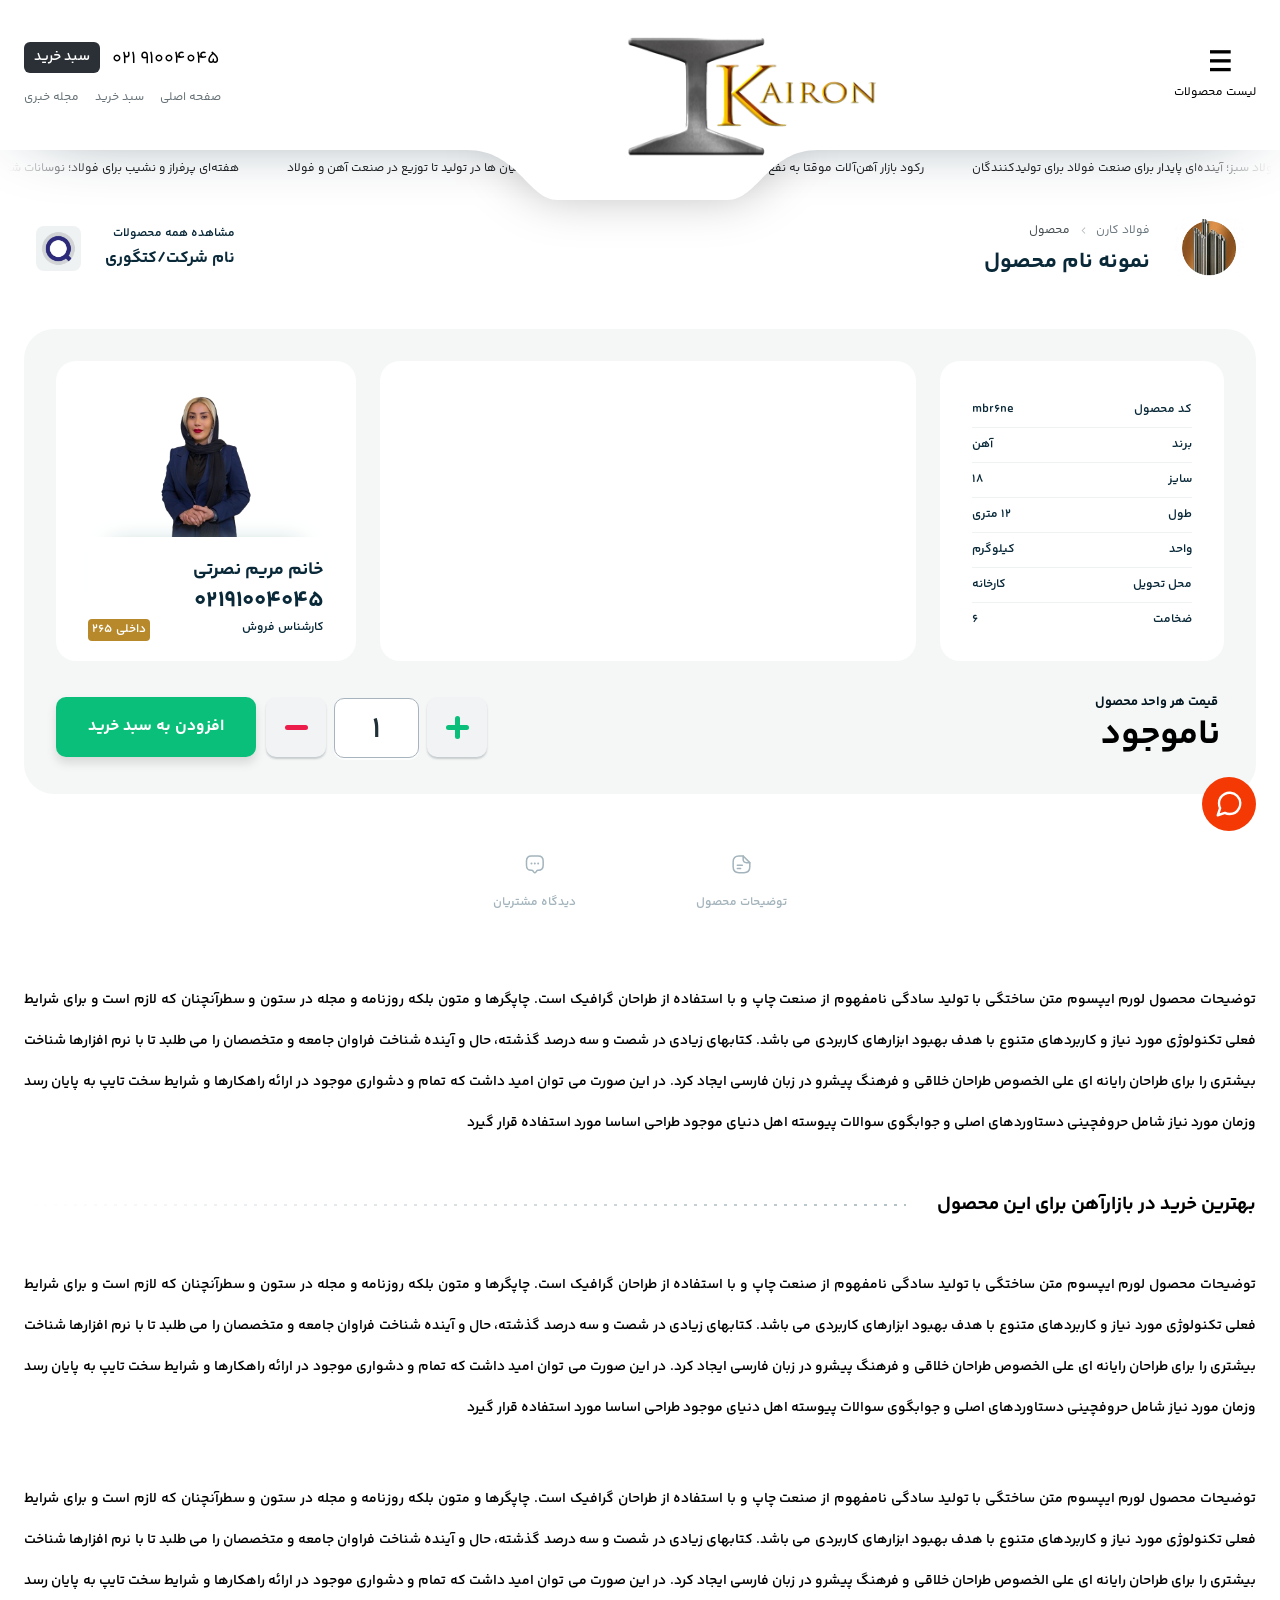
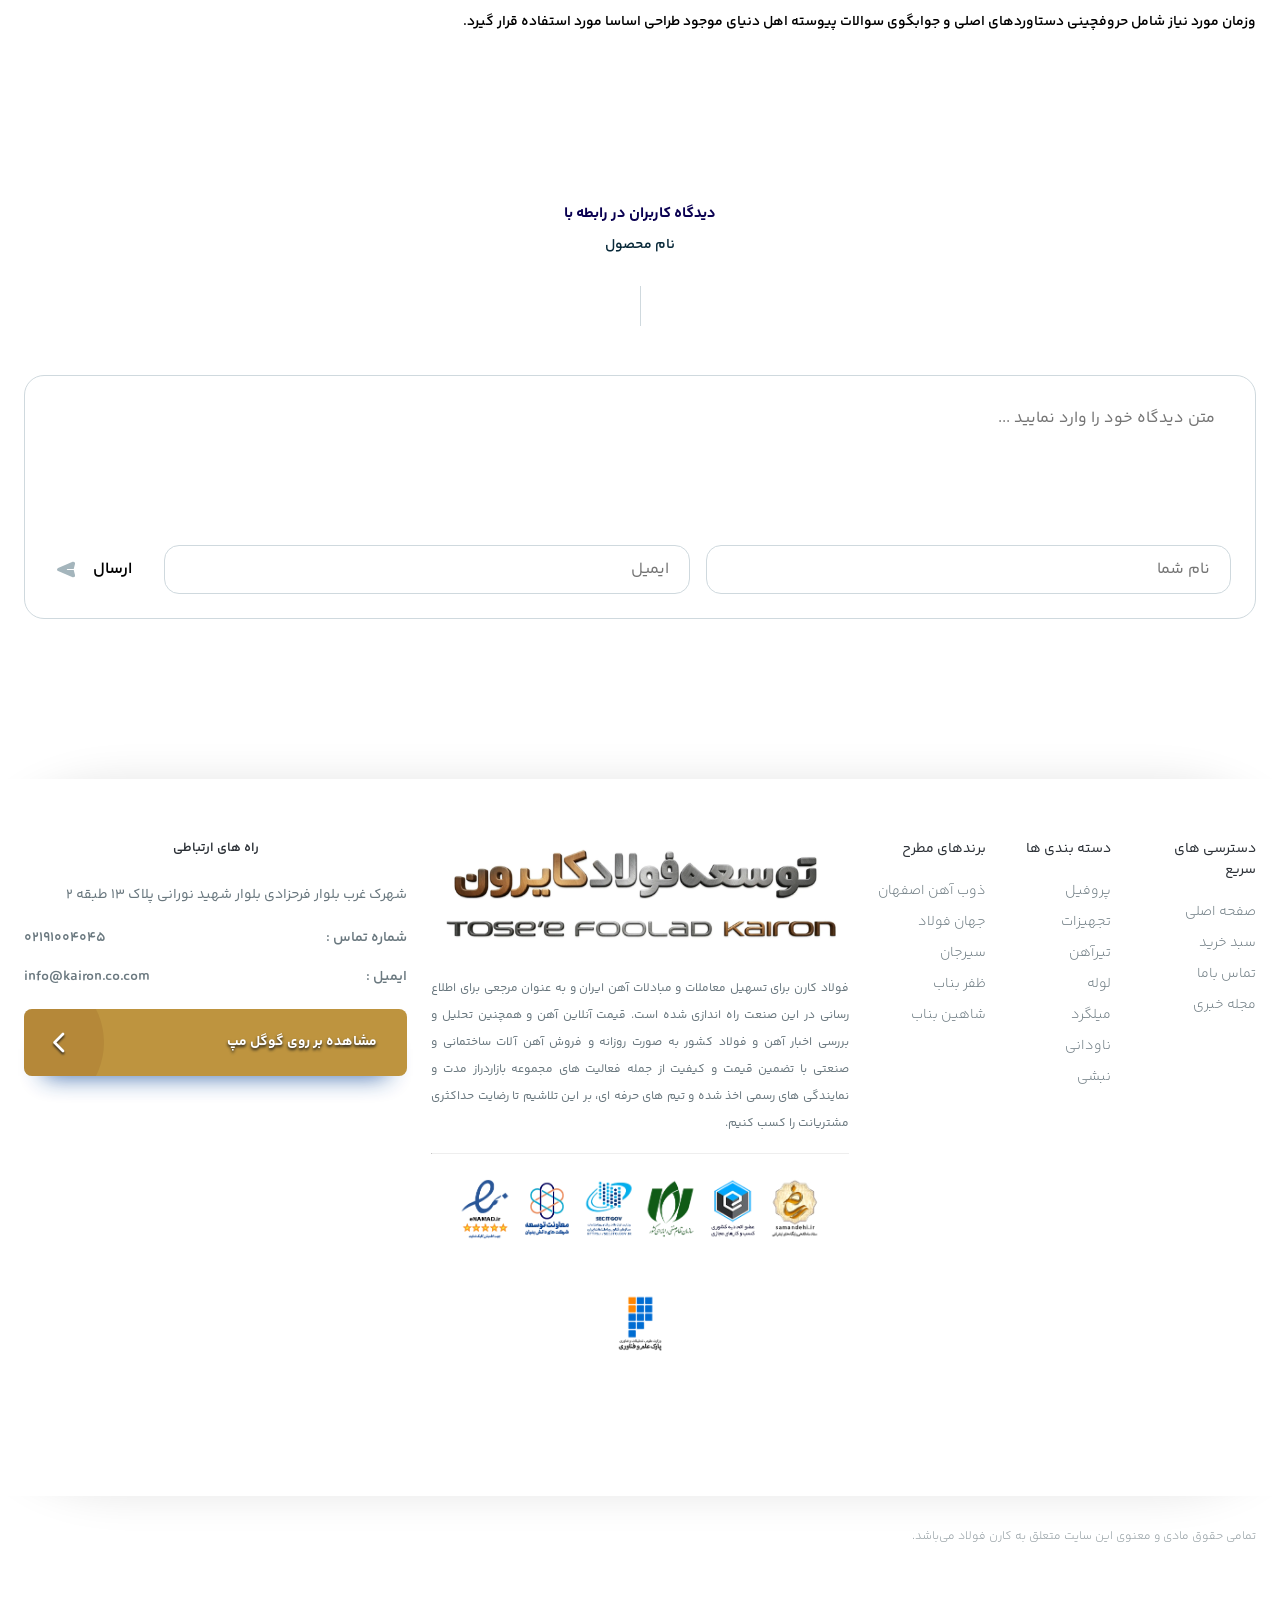
<file: product.html>
<!DOCTYPE html>
<html lang="en">
<head>
    <meta charset="UTF-8">
    <title>عنوان محصول – فولاد کایرون</title>
    <meta name="viewport" content="width=device-width, initial-scale=1.0, maximum-scale=1.0, user-scalable=no">
    <meta name="apple-mobile-web-app-capable" content="yes"/>	
    <meta name='robots' content='max-image-preview:large' />
    <link rel="canonical" href="https://karenfoolad.ir/" />
    <link rel='shortlink' href='https://karenfoolad.ir/' />
    <link rel="icon" href="assets/icons/kairon-fav.png" sizes="48x48" />
    <link rel="icon" href="assets/icons/karenfoolad-icon-200x200.webp" sizes="192x192" />
    <link rel="apple-touch-icon" href="assets/icons/karenfoolad-icon-scaled.webp" />
    <link rel="stylesheet" href="css/product--page.css">
</head>
<body style="grid-template-rows: auto auto 1fr auto auto;">

    <!-- loading screen -->
     <div id="page-loader">
        <div class="spinner"></div>
    </div>
    <!---->
    
     <header class="header-container">
        <div class="header container">
            <div class="header-item header-right">
                <nav class="menu-desktop-hover">
                    <label for="menu-toggle" class="icon-menu-container">
                        <div class="icon-menu"></div>
                        <span>لیست محصولات</span>
                    </label>
                    <div class="menu-desktop">
                        <ul class="menu-main">
                            <li class="menu-main-items">
                                <a href="" class="menu-main-links menu-main-first">وزن مقاطع فولادی</a>
                            </li>
                            <li class="menu-main-items">
                                <a href="" class="menu-main-links">قیمت محصولات میلگرد</a>
                                <div class="sub-menu-desktop-container">
                                    <ul class="sub-menu-desktop" style="height: 100px;">
                                        <li><a href="" class="sub-menu-desktop-title">قیمت میلگرد آجدار</a></li>
                                        <li><a href="" class="sub-menu-desktop-title">قیمت میلگرد آلیاژی</a></li>
                                        <li><a href="" class="sub-menu-desktop-title">قیمت میلگرد ساده</a></li>
                                        <li><a href="" class="sub-menu-desktop-title">قیمت میلگرد استیل</a></li>
                                        <li><a href="" class="sub-menu-desktop-title">قیمت میلگرد بستر</a></li>
                                        <li><a href="" class="sub-menu-desktop-title">قیمت کلاف</a></li>
                                        <li><a href="" class="sub-menu-desktop-title">قیمت شفت</a></li>
                                    </ul>
                                </div>
                            </li>
                            <li class="menu-main-items">
                                <a href="" class="menu-main-links">قیمت ورق</a>
                                <div class="sub-menu-desktop-container">
                                    <ul class="sub-menu-desktop" style="height: 300px;">
                                        <li><a href="" class="sub-menu-desktop-title">قیمت محصولات ورق</a></li>
                                        <li><a href="" class="sub-menu-desktop-items-link">قیمت ورق St37</a></li>
                                        <li><a href="" class="sub-menu-desktop-items-link">قیمت ورق St52</a> </li>
                                        <li><a href="" class="sub-menu-desktop-items-link">قیمت ورق A283</a></li>
                                        <li><a href="" class="sub-menu-desktop-items-link">قیمت ورق A516</a></li>
                                        <li><a href="" class="sub-menu-desktop-items-link">قیمت ورق Ck45</a></li>
                                        <li><a href="" class="sub-menu-desktop-items-link">قیمت ورق دریایی (A36)</a></li>
                                        <li><a href="" class="sub-menu-desktop-items-link">قیمت ورق آجدار</a></li>
                                        <li><a href="" class="sub-menu-desktop-items-link">قیمت ورق ضد سایش</a></li>
                                        <li><a href="" class="sub-menu-desktop-title">ورق سرد</a></li>
                                        <li><a href="" class="sub-menu-desktop-items-link">قیمت ورق گالوانیزه</a></li>
                                        <li><a href="" class="sub-menu-desktop-items-link">قیمت ورق روغنی</a></li>
                                        <li><a href="" class="sub-menu-desktop-items-link">قیمت ورق اسید شویی</a></li>
                                        <li><a href="" class="sub-menu-desktop-items-link">ورق قلع اندود</a></li>
                                        <li><a href="" class="sub-menu-desktop-items-link">قیمت ورق رنگی</a></li>
                                        <li><a href="" class="sub-menu-desktop-items-link">قیمت ورق کرکره</a></li>
                                        <li><a href="" class="sub-menu-desktop-items-link">قیمت عرشه فولادی</a></li>
                                        <li><a href="" class="sub-menu-desktop-items-link">قیمت ورق آلوزینک</a></li>
                                        <li><a href="" class="sub-menu-desktop-title">انواع ورق آهن</a></li>
                                        <li><a href="" class="sub-menu-desktop-items-link">قیمت ورق استیل</a></li>
                                        <li><a href="" class="sub-menu-desktop-items-link">قیمت ورق آلومینیوم</a></li>
                                        <li><a href="" class="sub-menu-desktop-items-link">قیمت ورق مس</a></li>
                                        <li><a href="" class="sub-menu-desktop-items-link">قیمت ورق سرب</a></li>
                                    </ul>
                                </div>
                            </li>
                            <li class="menu-main-items">
                                <a href="" class="menu-main-links">قیمت پروفیل</a>
                                <div class="sub-menu-desktop-container">
                                    <ul class="sub-menu-desktop" style="height: 100px;"> 
                                        <li><a href="" class="sub-menu-desktop-title">پروفیل</a></li>
                                        <li><a href="" class="sub-menu-desktop-items-link">قیمت پروفیل صنعتی</a></li>
                                        <li><a href="" class="sub-menu-desktop-items-link">قیمت پروفیل سبک</a></li>
                                        <li><a href="" class="sub-menu-desktop-items-link">قیمت پروفیل z</a></li>
                                        <li><a href="" class="sub-menu-desktop-items-link">قیمت قوطی ستونی</a></li>
                                        <li><a href="" class="sub-menu-desktop-items-link">قیمت پروفیل استیل</a></li>
                                        <li><a href="" class="sub-menu-desktop-items-link">قیمت پروفیل فرانسوی</a></li>
                                        <li><a href="" class="sub-menu-desktop-items-link">قیمت پروفیل مبلی</a></li>
                                    </ul>
                                </div>
                            </li>
                            <li class="menu-main-items">
                                <a href="" class="menu-main-links">قیمت تیرآهن</a>
                                <div class="sub-menu-desktop-container">
                                    <ul class="sub-menu-desktop" style="height: 350px;">
                                        <li><a href="" class="sub-menu-desktop-title">قیمت محصولات تیرآهن</a></li>
                                        <li><a href="" class="sub-menu-desktop-items-link">قیمت تیرآهن ذوب آهن اصفهان</a></li>
                                        <li><a href="" class="sub-menu-desktop-items-link">قیمت تیرآهن گروه ملی اهواز</a></li>
                                        <li><a href="" class="sub-menu-desktop-items-link">قیمت تیرآهن کرمانشاه</a></li>
                                        <li><a href="" class="sub-menu-desktop-items-link">قیمت تیرآهن یزد</a></li>
                                        <li><a href="" class="sub-menu-desktop-items-link">قیمت تیرآهن فایکو</a></li>
                                        <li><a href="" class="sub-menu-desktop-items-link">قیمت تیرآهن ظفر بناب</a></li>
                                        <li><a href="" class="sub-menu-desktop-items-link">قیمت تیرآهن ناب تبریز</a></li>
                                        <li><a href="" class="sub-menu-desktop-items-link">قیمت تیرآهن هاش سبک</a></li>
                                        <li><a href="" class="sub-menu-desktop-items-link">قیمت تیرآهن هاش سنگین</a></li>
                                        <li><a href="" class="sub-menu-desktop-items-link">قیمت تیرآهن لانه زنبوری</a></li>
                                        <li><a href="" class="sub-menu-desktop-title">قیمت ریل آهنی</a></li>
                                        <li><a href="" class="sub-menu-desktop-items-link">قیمت ریل جرثقیل</a></li>
                                        <li><a href="" class="sub-menu-desktop-items-link">قیمت ریل آسانسور</a></li>
                                        <li><a href="" class="sub-menu-desktop-items-link">قیمت ریل معدنی</a></li>
                                        <li></li>
                                    </ul>
                                </div>
                            </li>
                            <li class="menu-main-items">
                                <a href="" class="menu-main-links">قیمت لوله</a>
                                <div class="sub-menu-desktop-container">
                                    <ul class="sub-menu-desktop" style="height: 350px;">
                                        <li><a href="" class="sub-menu-desktop-title">قیمت محصولات لوله</a></li>
                                        <li><a href="" class="sub-menu-desktop-items-link">قیمت لوله داربست</a></li>
                                        <li><a href="" class="sub-menu-desktop-items-link">قیمت لوازم داربستی</a></li>
                                        <li><a href="" class="sub-menu-desktop-items-link">قیمت تخته روسی</a></li>
                                        <li><a href="" class="sub-menu-desktop-items-link">قیمت لوله ساختمانی</a></li>
                                        <li><a href="" class="sub-menu-desktop-items-link">قیمت لوله تست آب</a></li>
                                        <li><a href="" class="sub-menu-desktop-items-link">قیمت لوله گاز خانگی</a></li>
                                        <li><a href="" class="sub-menu-desktop-items-link">قیمت لوله API</a></li>
                                        <li><a href="" class="sub-menu-desktop-items-link">قیمت لوله جدار چاه</a></li>
                                        <li><a href="" class="sub-menu-desktop-items-link">قیمت لوله اسپیرال</a></li>
                                        <li><a href="" class="sub-menu-desktop-items-link">قیمت لوله صنعتی</a></li>
                                        <li><a href="" class="sub-menu-desktop-items-link">قیمت لوله بدون درز</a></li>
                                        <li><a href="" class="sub-menu-desktop-items-link">قیمت لوله مانیسمان</a></li>
                                        <li><a href="" class="sub-menu-desktop-items-link">قیمت لوله گوشتدار</a></li>
                                        <li><a href="" class="sub-menu-desktop-items-link">قیمت لوله گالوانیزه</a></li>
                                        <li><a href="" class="sub-menu-desktop-items-link">قیمت لوله گلخانه</a></li>
                                        <li><a href="" class="sub-menu-desktop-items-link">قیمت لوله الومینیم</a></li>
                                        <li><a href="" class="sub-menu-desktop-items-link">قیمت لوله استیل</a></li>
                                        <li><a href="" class="sub-menu-desktop-items-link">قیمت لوله استیل صنعتی</a></li>
                                        <li><a href="" class="sub-menu-desktop-items-link">قیمت لوله استیل دکوراتیو</a></li>
                                        <li><a href="" class="sub-menu-desktop-items-link">قیمت لوله استیل صنایع غذایی</a></li>
                                        <li><a href="" class="sub-menu-desktop-items-link">قیمت لوله مسی</a></li>
                                        <li><a href="" class="sub-menu-desktop-title">براساس کاربرد</a></li>
                                        <li><a href="" class="sub-menu-desktop-items-link">مواد نفتی و پالایشگاهی</a></li>
                                        <li><a href="" class="sub-menu-desktop-items-link">خطوط انتقال آب</a></li>
                                        <li><a href="" class="sub-menu-desktop-items-link">لوله‌کشی کارخانه‌ها</a></li>
                                        <li><a href="" class="sub-menu-desktop-items-link">سیستم فاضلاب</a></li>
                                        <li><a href="" class="sub-menu-desktop-items-link">لوله‌کشی آب منازل</a></li>
                                    </ul>
                                </div>
                            </li>
                            <li class="menu-main-items">
                                <a href="" class="menu-main-links">قیمت تجهیزات</a>
                                <div class="sub-menu-desktop-container">
                                    <ul class="sub-menu-desktop" style="height: 405px;">
                                        <li><a href="" class="sub-menu-desktop-title">قیمت تجهیزات</a></li>
                                        <li><a href="" class="sub-menu-desktop-items-link">قیمت جک سقف</a></li>
                                        <li><a href="" class="sub-menu-desktop-items-link">قیمت قالب بتن</a></li>
                                        <li><a href="" class="sub-menu-desktop-items-link">قیمت بولت و مهره</a></li>
                                        <li><a href="" class="sub-menu-desktop-items-link">قیمت گریتینگ</a></li>
                                        <li><a href="" class="sub-menu-desktop-items-link">قیمت گل میخ</a></li>
                                        <li><a href="" class="sub-menu-desktop-items-link">قیمت گاردریل</a></li>
                                        <li><a href="" class="sub-menu-desktop-items-link">قیمت پیچ و مهره</a></li>
                                        <li><a href="" class="sub-menu-desktop-title">قیمت عایق حرارتی</a></li>
                                        <li><a href="" class="sub-menu-desktop-items-link">قیمت پشم سنگ</a></li>
                                        <li><a href="" class="sub-menu-desktop-items-link">قیمت پشم شیشه</a></li>
                                        <li><a href="" class="sub-menu-desktop-items-link">قیمت عایق ایزوهم</a></li>
                                        <li><a href="" class="sub-menu-desktop-items-link">قیمت فوم سقفی</a></li>
                                        <li><a href="" class="sub-menu-desktop-items-link">قیمت فوم ورقی</a></li>
                                        <li><a href="" class="sub-menu-desktop-title">قیمت عایق و پوشش</a></li>
                                        <li><a href="" class="sub-menu-desktop-items-link">قیمت کارتن پلاست</a></li>
                                        <li><a href="" class="sub-menu-desktop-items-link">قیمت ساندویچ پانل</a></li>
                                        <li><a href="" class="sub-menu-desktop-items-link">قیمت ایرانیت</a></li>
                                        <li><a href="" class="sub-menu-desktop-items-link">قیمت سازه کناف</a></li>
                                        <li><a href="" class="sub-menu-desktop-title">قیمت اتصالات</a></li>
                                        <li><a href="" class="sub-menu-desktop-items-link">قیمت تبدیل</a></li>
                                        <li><a href="" class="sub-menu-desktop-items-link">قیمت سردنده</a></li>
                                        <li><a href="" class="sub-menu-desktop-items-link">قیمت سه راه</a></li>
                                        <li><a href="" class="sub-menu-desktop-items-link">قیمت زانو</a></li>
                                        <li><a href="" class="sub-menu-desktop-items-link">قیمت گل میخ عرشه</a></li>
                                        <div>
                                            <li><a href="" class="sub-menu-desktop-title">قیمت فلنج</a></li>
                                            <li><a href="" class="sub-menu-desktop-items-link">قیمت فلنج گلودار</a></li>
                                        </div>
                                        <li><a href="" class="sub-menu-desktop-items-link">قیمت فلنج اسلیپون</a></li>
                                        <li><a href="" class="sub-menu-desktop-title">قیمت الکترود</a></li>
                                        <li><a href="" class="sub-menu-desktop-items-link">قیمت الکترود</a></li>
                                        <li><a href="" class="sub-menu-desktop-items-link">قیمت سیم جوش</a></li>
                                        <li><a href="" class="sub-menu-desktop-title">قیمت صفحه سنگ</a></li>
                                        <li><a href="" class="sub-menu-desktop-items-link">قیمت لرزه گیر</a></li>
                                        <li><a href="" class="sub-menu-desktop-items-link">قیمت کپ</a></li>
                                        <li><a href="" class="sub-menu-desktop-items-link">قیمت تخته روسی</a></li>
                                        <li><a href="" class="sub-menu-desktop-items-link">قیمت تجهیزات گرمایشی</a></li>
                                        <li><a href="" class="sub-menu-desktop-items-link">قیمت تجهیزات سرمایشی</a></li>
                                        <li><a href="" class="sub-menu-desktop-title">قیمت وال پست</a></li>
                                    </ul>
                                </div>
                            </li>
                            <li class="menu-main-items">
                                <a href="" class="menu-main-links">محصولات مفتولی</a>
                                <div class="sub-menu-desktop-container">
                                    <ul class="sub-menu-desktop" style="height: 340px;">
                                        <li><a href="" class="sub-menu-desktop-title">صنایع مفتولی</a></li>
                                        <li><a href="" class="sub-menu-desktop-items-link">قیمت سیم مفتول سیاه</a></li>
                                        <li><a href="" class="sub-menu-desktop-items-link">قیمت سیم مفتول گالوانیزه</a></li>
                                        <li><a href="" class="sub-menu-desktop-items-link">قیمت مش</a></li>
                                        <li><a href="" class="sub-menu-desktop-items-link">قیمت خرپا</a></li>
                                        <li><a href="" class="sub-menu-desktop-items-link">قیمت مفتول مسوار</a></li>
                                        <li><a href="" class="sub-menu-desktop-items-link">قیمت رابیتس</a></li>
                                        <li><a href="" class="sub-menu-desktop-items-link">قیمت سیم گالوانیزه</a></li>
                                        <li><a href="" class="sub-menu-desktop-items-link">قیمت توری گابیون</a></li>
                                        <li><a href="" class="sub-menu-desktop-items-link">قیمت توری حصاری</a></li>
                                        <li><a href="" class="sub-menu-desktop-items-link">قیمت توری مرغی</a></li>
                                        <li><a href="" class="sub-menu-desktop-items-link">قیمت توری پرسی</a></li>
                                        <li><a href="" class="sub-menu-desktop-items-link">قیمت سیم خاردار</a></li>
                                        <li><a href="" class="sub-menu-desktop-items-link">قیمت مش آجدار</a></li>
                                        <li><a href="" class="sub-menu-desktop-title">توری</a></li>
                                        <li><a href="" class="sub-menu-desktop-items-link">فنس توری</a></li>
                                        <li><a href="" class="sub-menu-desktop-items-link">توری پرسی</a></li>
                                        <li><a href="" class="sub-menu-desktop-items-link">توری فلزی</a></li>
                                        <li><a href="" class="sub-menu-desktop-items-link">توری مرغی</a></li>
                                        <li><a href="" class="sub-menu-desktop-items-link">توری فرنگی</a></li>
                                        <li><a href="" class="sub-menu-desktop-items-link">گابیون</a></li>
                                        <li><a href="" class="sub-menu-desktop-title">سیم خاردار</a></li>
                                        <li><a href="" class="sub-menu-desktop-items-link">سیم خاردار سوزنی</a></li>
                                        <li><a href="" class="sub-menu-desktop-items-link">سیم خاردار تبری</a></li>
                                        <li><a href="" class="sub-menu-desktop-items-link">سیم آرماتور</a></li>
                                    </ul>
                                </div>
                            </li>
                            <li class="menu-main-items">
                                <a href="" class="menu-main-links">قیمت نبشی و ناودانی</a>
                                <div class="sub-menu-desktop-container">
                                    <ul class="sub-menu-desktop" style="height: 230px;">
                                        <li><a href="" class="sub-menu-desktop-title">کارخانجات نبشی</a></li>
                                        <li><a href="" class="sub-menu-desktop-items-link">قیمت نبشی شکفته</a></li>
                                        <li><a href="" class="sub-menu-desktop-items-link">قیمت نبشی ناب تبریز</a></li>
                                        <li><a href="" class="sub-menu-desktop-items-link">قیمت نبشی اسپیرال</a></li>
                                        <li><a href="" class="sub-menu-desktop-items-link">قیمت نبشی آریان فولاد</a></li>
                                        <li><a href="" class="sub-menu-desktop-items-link">قیمت نبشی ظهوریان</a></li>
                                        <li><a href="" class="sub-menu-desktop-items-link">قیمت نبشی منظومه</a></li>
                                        <li><a href="" class="sub-menu-desktop-title">کارخانجات ناودانی</a></li>
                                        <li><a href="" class="sub-menu-desktop-items-link">قیمت ناودانی نصر آذربایجان</a></li>
                                        <li><a href="" class="sub-menu-desktop-items-link">قیمت ناودانی ناب تبریز</a></li>
                                        <li><a href="" class="sub-menu-desktop-items-link">قیمت ناودانی اسپیرال</a></li>
                                        <li><a href="" class="sub-menu-desktop-items-link">قیمت ناودانی ابهر</a></li>
                                        <li><a href="" class="sub-menu-desktop-title">سپری</a></li>
                                    </ul>
                                </div>
                            </li>
                            <li class="menu-main-items">
                                <a href="" class="menu-main-links">گریتینگ و تسمه</a>
                                <div class="sub-menu-desktop-container">
                                    <ul class="sub-menu-desktop" style="height: 200px;">
                                        <li><a href="" class="sub-menu-desktop-title">گریتینگ</a></li>
                                        <li><a href="" class="sub-menu-desktop-items-link">تسمه در تسمه</a></li>
                                        <li><a href="" class="sub-menu-desktop-items-link">تسمه در میلگرد</a></li>
                                        <li><a href="" class="sub-menu-desktop-items-link">تسمه در چهارپهلو</a></li>
                                        <li><a href="" class="sub-menu-desktop-items-link">تسمه در نیم تسمه</a></li>
                                        <li><a href="" class="sub-menu-desktop-title">تسمه</a></li>
                                        <li><a href="" class="sub-menu-desktop-items-link">تسمه ماشین کاری</a></li>
                                        <li><a href="" class="sub-menu-desktop-items-link">تسمه نوردی</a></li>
                                        <li><a href="" class="sub-menu-desktop-title">چهارپهلو</a></li>
                                        <li><a href="" class="sub-menu-desktop-items-link">چهارپهلو نرمال</a></li>
                                        <li><a href="" class="sub-menu-desktop-items-link">چهارپهلو ترانس</a></li>
                                        <li><a href="" class="sub-menu-desktop-items-link">چهارپهلو آلیاژی</a></li>
                                        <li><a href="" class="sub-menu-desktop-title">گریتینگ</a></li>
                                        <li><a href="" class="sub-menu-desktop-items-link">گریتینگ فلزی</a></li>
                                        <li><a href="" class="sub-menu-desktop-items-link">گریتینگ پله</a></li>
                                        <li><a href="" class="sub-menu-desktop-items-link">گریتینگ استنلس استیل</a></li>
                                    </ul>
                                </div>
                            </li>
                            <li class="menu-main-items">
                                <a href="" class="menu-main-links">قیمت آهن صادراتی</a>
                                <div class="sub-menu-desktop-container">
                                    <ul class="sub-menu-desktop" style="height: 390px;">
                                        <li><a href="" class="sub-menu-desktop-title">صادرات فولاد</a></li>
                                        <li><a href="" class="sub-menu-desktop-items-link">صادرات میلگرد</a></li>
                                        <li><a href="" class="sub-menu-desktop-items-link">صادرات نبشی و ناودانی</a></li>
                                        <li><a href="" class="sub-menu-desktop-items-link">صادرات لوله و پروفیل فولادی</a></li>
                                        <li><a href="" class="sub-menu-desktop-items-link">صادرات تسمه آهنی</a></li>
                                        <li><a href="" class="sub-menu-desktop-items-link">صادرات میلگرد کلاف</a></li>
                                        <li><a href="" class="sub-menu-desktop-items-link">صادرات تیرآهن</a></li>
                                        <li><a href="" class="sub-menu-desktop-items-link">صادرات ورق آهن</a></li>
                                        <li><a href="" class="sub-menu-desktop-items-link">صادرات ریل آسانسور</a></li>
                                        <li><a href="" class="sub-menu-desktop-items-link">صادرات مفتول</a></li>
                                        <li><a href="" class="sub-menu-desktop-items-link">میلگرد صادراتی</a></li>
                                        <li><a href="" class="sub-menu-desktop-items-link">ناودانی صادراتی</a></li>
                                        <li><a href="" class="sub-menu-desktop-items-link">ورق رنگی صادراتی</a></li>
                                        <li><a href="" class="sub-menu-desktop-items-link">ورق روغنی صادراتی</a></li>
                                        <li><a href="" class="sub-menu-desktop-items-link">ورق گالوانیزه صادراتی</a></li>
                                        <li><a href="" class="sub-menu-desktop-items-link">صادرات آهن</a></li>
                                        <li><a href="" class="sub-menu-desktop-items-link">شمش صادراتی</a></li>
                                        <li><a href="" class="sub-menu-desktop-items-link">سیم مفتولی صادراتی</a></li>
                                        <li><a href="" class="sub-menu-desktop-items-link">پروفیل ساختمانی صادراتی</a></li>
                                        <li><a href="" class="sub-menu-desktop-items-link">پروفیل کنگره صادراتی</a></li>
                                        <li><a href="" class="sub-menu-desktop-items-link">پروفیل صنعتی صادراتی</a></li>
                                        <li><a href="" class="sub-menu-desktop-items-link">پروفیل زد صادراتی</a></li>
                                        <li><a href="" class="sub-menu-desktop-items-link">پروفیل گالوانیزه صادراتی</a></li>
                                        <li><a href="" class="sub-menu-desktop-items-link">پروفیل سبک صادراتی</a></li>
                                        <li><a href="" class="sub-menu-desktop-items-link">پروفیل استیل صادراتی</a></li>
                                        <li><a href="" class="sub-menu-desktop-items-link">لوله داربست صادراتی</a></li>
                                        <li><a href="" class="sub-menu-desktop-items-link">لوازم داربستی صادراتی</a></li>
                                        <li><a href="" class="sub-menu-desktop-items-link">لوله تست آب صادراتی</a></li>
                                        <li><a href="" class="sub-menu-desktop-items-link">لوله گاز خانگی صادراتی</a></li>
                                        <li><a href="" class="sub-menu-desktop-items-link">لوله API صادراتی</a></li>
                                        <li><a href="" class="sub-menu-desktop-items-link">لوله جدار چاه صادراتی</a></li>
                                        <li><a href="" class="sub-menu-desktop-items-link">لوله اسپیرال صادراتی</a></li>
                                        <li><a href="" class="sub-menu-desktop-items-link">لوله صنعتی صادراتی</a></li>
                                        <li><a href="" class="sub-menu-desktop-title">ریل معدنی صادراتی</a></li>
                                        <li><a href="" class="sub-menu-desktop-title">ریل جرثقیلی صادراتی</a></li>
                                        <li><a href="" class="sub-menu-desktop-title">ریل آسانسوری صادراتی</a></li>
                                    </ul>
                                </div>
                            </li>
                            <li class="menu-main-items">
                                <a href="" class="menu-main-links">کارخانه ها</a>
                                <div class="sub-menu-desktop-container">
                                    <ul class="sub-menu-desktop">
                                        <li><a href="" class="sub-menu-desktop-title">کارخانه های فولاد ایران</a></li>
                                        <li><a href="" class="sub-menu-desktop-items-link">آریان فولاد</a></li>
                                        <li><a href="" class="sub-menu-desktop-items-link">پایا اصفهان</a></li>
                                        <li><a href="" class="sub-menu-desktop-items-link">جهان فولاد سیرجان</a></li>
                                        <li><a href="" class="sub-menu-desktop-items-link">ذوب آهن اصفهان</a></li>
                                        <li><a href="" class="sub-menu-desktop-items-link">شاهین بناب</a></li>
                                        <li><a href="" class="sub-menu-desktop-items-link">صابری</a></li>
                                        <li><a href="" class="sub-menu-desktop-items-link">صبا فولاد زاگرس</a></li>
                                        <li><a href="" class="sub-menu-desktop-items-link">ظفر بناب</a></li>
                                        <li><a href="" class="sub-menu-desktop-items-link">فولاد سپهر ایرانیان</a></li>
                                        <li><a href="" class="sub-menu-desktop-items-link">فولاد مبارکه اصفهان</a></li>
                                        <li><a href="" class="sub-menu-desktop-items-link">فولاد قائم رازی</a></li>
                                        <li><a href="" class="sub-menu-desktop-items-link">شركت پروفیل فولادی اصفهان</a></li>
                                        <li><a href="" class="sub-menu-desktop-items-link">کارخانه صنعتی سپاهان</a></li>
                                        <li><a href="" class="sub-menu-desktop-items-link">کارخانه فولاد کاویان</a></li>
                                        <li><a href="" class="sub-menu-desktop-items-link">کارخانه هفت الماس</a></li>
                                        <li><a href="" class="sub-menu-desktop-items-link">کارخانه فولاد غرب آسیا</a></li>
                                        <li><a href="" class="sub-menu-desktop-items-link">کارخانه فولاد ناب تبریز</a></li>
                                        <li><a href="" class="sub-menu-desktop-items-link">کارخانه فولاد شهریار تبریز</a></li>
                                        <li><a href="" class="sub-menu-desktop-items-link">کارخانه فولاد نگین اردکان</a></li>
                                        <li><a href="" class="sub-menu-desktop-items-link">گروه صنعتی درپاد تبریز</a></li>
                                        <li><a href="" class="sub-menu-desktop-items-link">شرکت فولاد الماس یزد</a></li>
                                        <li><a href="" class="sub-menu-desktop-items-link">مجتمع فولاد گیلان</a></li>
                                        <li><a href="" class="sub-menu-desktop-items-link">شرکت کارخانجات نورد لوله یاران</a></li>
                                        <li><a href="" class="sub-menu-desktop-items-link">شرکت لوله و پروفیل گل نرده</a></li>
                                        <li><a href="" class="sub-menu-desktop-items-link">شرکت تولیدی صنعتی کچو</a></li>
                                        <li><a href="" class="sub-menu-desktop-items-link">فولاد آلیاژی ایران</a></li>
                                        <li><a href="" class="sub-menu-desktop-items-link">نورد فولاد گلستان</a></li>
                                        <li><a href="" class="sub-menu-desktop-title">۱۰ کارخانه تیرآهن برتر</a></li>
                                        <li><a href="" class="sub-menu-desktop-title">کارخانه های برتر تهران</a></li>
                                        <li><a href="" class="sub-menu-desktop-title">کارخانه های برتر اصفهان</a></li>
                                        <li><a href="" class="sub-menu-desktop-title">کارخانه های برتر خوزستان</a></li>
                                        <li><a href="" class="sub-menu-desktop-title">کارخانه های برتر تبریز</a></li>
                                    </ul>
                                </div>
                            </li>
                        </ul>
                    </div>
                </nav>
                <input type="checkbox" id="menu-toggle" class="menu-checkbox" />
                <label for="menu-toggle" class="menu-dark-bg"></label>
                <nav class="menu-mobile">
                    <div class="close-button-container">
                        <label for="menu-toggle">
                            <svg viewBox="0 0 384 512" class="close-button">
                                <path d="M342.6 150.6c12.5-12.5 12.5-32.8 0-45.3s-32.8-12.5-45.3 0L192 210.7 86.6 105.4c-12.5-12.5-32.8-12.5-45.3 0s-12.5 32.8 0 45.3L146.7 256 41.4 361.4c-12.5 12.5-12.5 32.8 0 45.3s32.8 12.5 45.3 0L192 301.3 297.4 406.6c12.5 12.5 32.8 12.5 45.3 0s12.5-32.8 0-45.3L237.3 256 342.6 150.6z"></path>
                            </svg>
                        </label>
                    </div>
                    <ul class="menu-mobile-ul">
                        <li class="menu-mobile-li"><a href="" class="menu-mobile-links">صفحه اصلی</a></li>
                        <hr>
                        <li class="menu-mobile-li"><a href="" class="menu-mobile-links">قیمت تیرآهن</a></li>
                        <hr>
                        <li class="menu-mobile-li"><a href="" class="menu-mobile-links">قیمت میلگرد</a></li>
                        <hr>
                        <li class="menu-mobile-li"><a href="" class="menu-mobile-links">قیمت پروفیل</a></li>
                        <hr>
                        <li class="menu-mobile-li"><a href="" class="menu-mobile-links">قیمت ورق</a></li>
                        <hr>
                        <li class="menu-mobile-li menu-mobile-plus">
                            <label for="products" class="menu-mobile-links drop">قیمت دیگر محصولات</label>
                            <input type="checkbox" id="products" class="products-checkbox" />
                            <ul class="menu-mobile-li-subul products-ul">
                                <li class="menu-mobile-li-subli"><a href="" class="menu-mobile-links">قیمت لوله</a></li>
                                <li class="menu-mobile-li-subli"><a href="" class="menu-mobile-links">قیمت تجهیزات</a></li>
                                <li class="menu-mobile-li-subli"><a href="" class="menu-mobile-links">قیمت ناودانی</a></li>
                                <li class="menu-mobile-li-subli"><a href="" class="menu-mobile-links">قیمت نبشی</a></li>
                            </ul>
                        </li>
                        <hr>
                        <li class="menu-mobile-li menu-mobile-plus">
                            <label for="facilities" class="menu-mobile-links  drop">کارخانه های برتر</label>
                            <input type="checkbox" id="facilities" class="facilities-checkbox" />
                            <ul class="menu-mobile-li-subul facilities-ul">
                                <li class="menu-mobile-li-subli"><a href="" class="menu-mobile-links">ذوب آهن اصفهان</a></li>
                                <li class="menu-mobile-li-subli"><a href="" class="menu-mobile-links">فولاد مبارکه</a></li>
                                <li class="menu-mobile-li-subli"><a href="" class="menu-mobile-links">ظهوریان</a></li>
                                <li class="menu-mobile-li-subli"><a href="" class="menu-mobile-links">اسپیرال نورد</a></li>
                                <li class="menu-mobile-li-subli"><a href="" class="menu-mobile-links">شاهین بناب</a></li>
                                <li class="menu-mobile-li-subli"><a href="" class="menu-mobile-links">فایکو</a></li>
                                <li class="menu-mobile-li-subli"><a href="" class="menu-mobile-links">ناب تبریز</a></li>
                                <li class="menu-mobile-li-subli"><a href="" class="menu-mobile-links">ظفر بناب</a></li>
                                <li class="menu-mobile-li-subli"><a href="" class="menu-mobile-links">اسپیرال اصفهان</a></li>
                            </ul>
                        </li>
                    </ul>
                    <div class="menu-mobile-buttons">
                        <a href="" class="menu-mobile-button-call">تماس جهت خرید</a>
                        <a href="" class="menu-mobile-button-buy">سبد خرید</a>
                    </div>
                    <div class="menu-spacing"></div>
                </nav>
            </div>
            <div class="header-item header-middle">
                <a href="index.html">
                    <img class="header-logo" src="assets/icons/karenfoolad-icon-scaled.webp" alt="Karen Foolad">
                </a>
            </div>
            <div class="header-item header-left">
                <div class="header-phone-txt">تماس جهت خرید</div>
                <a class="header-phone-num" href="tel:02191004045">
                    <span>021</span><span>91004045</span>
                </a>

                 <div class="header-left-desktop">
                    <div class="left-top">
                        <a class="header-phone-num-desktop" href="tel:02191004045">
                            <span>021</span><span>91004045</span>
                        </a>
                        <a href="shopping-cart.html" class="header-butt">سبد خرید</a>
                    </div>
                        <ul class="left-bot">
                            <li><a href="index.html">صفحه اصلی</a></li>
                            <li><a href="shopping-cart.html">سبد خرید</a></li>
                            <li><a href="news-all.html">مجله خبری</a></li>
                        </ul>
                 </div>
            </div>
        </div>
        
    </header>
    <section class="ticker-container">
            <ul class="ticker-list">
                <li class="ticker-item"><a href="#">فولاد سبز؛ آینده‌ای پایدار برای صنعت فولاد برای تولیدکنندگان</a></li>
                <li class="ticker-item"><a href="#">رکود بازار آهن‌آلات موقتا به نفع خریداران است</a></li>
                <li class="ticker-item"><a href="#">ظرفیت بالای جذب دانش‌ بنیان‌ ها در تولید تا توزیع در صنعت آهن و فولاد</a></li>
                <li class="ticker-item"><a href="#">هفته‌ای پرفراز و نشیب برای فولاد؛ نوسانات شدید در بازار آهن</a></li>
                <li class="ticker-item"><a href="#">چشم‌انتظاری فعالان آهن آلات بر تصمیم‌های جدید</a></li>
                <li class="ticker-item"><a href="#">نوسانات قیمت میلگرد پس از تعطیلات یک هفته‌ای</a></li>
            </ul>
            <ul class="ticker-list">
                <li class="ticker-item"><a href="#">فولاد سبز؛ آینده‌ای پایدار برای صنعت فولاد برای تولیدکنندگان</a></li>
                <li class="ticker-item"><a href="#">رکود بازار آهن‌آلات موقتا به نفع خریداران است</a></li>
                <li class="ticker-item"><a href="#">ظرفیت بالای جذب دانش‌ بنیان‌ ها در تولید تا توزیع در صنعت آهن و فولاد</a></li>
                <li class="ticker-item"><a href="#">هفته‌ای پرفراز و نشیب برای فولاد؛ نوسانات شدید در بازار آهن</a></li>
                <li class="ticker-item"><a href="#">چشم‌انتظاری فعالان آهن آلات بر تصمیم‌های جدید</a></li>
                <li class="ticker-item"><a href="#">نوسانات قیمت میلگرد پس از تعطیلات یک هفته‌ای</a></li>
            </ul>
            <ul class="ticker-list">
                <li class="ticker-item"><a href="#">فولاد سبز؛ آینده‌ای پایدار برای صنعت فولاد برای تولیدکنندگان</a></li>
                <li class="ticker-item"><a href="#">رکود بازار آهن‌آلات موقتا به نفع خریداران است</a></li>
                <li class="ticker-item"><a href="#">ظرفیت بالای جذب دانش‌ بنیان‌ ها در تولید تا توزیع در صنعت آهن و فولاد</a></li>
                <li class="ticker-item"><a href="#">هفته‌ای پرفراز و نشیب برای فولاد؛ نوسانات شدید در بازار آهن</a></li>
                <li class="ticker-item"><a href="#">چشم‌انتظاری فعالان آهن آلات بر تصمیم‌های جدید</a></li>
                <li class="ticker-item"><a href="#">نوسانات قیمت میلگرد پس از تعطیلات یک هفته‌ای</a></li>
            </ul>
    </section>

    <main class="product-container container">
        <section class="product-details">
            <div class="details-heading">
                <div class="details-heading-rigt">
                    <img src="./assets/images/slider5.webp" alt="" class="heading-img">
                    <div class="heading-title-items">
                        <ul class="page-nav-ul">
                            <li><a href="index.html">فولاد کارن</a></li>
                            <li><a href="#">محصول</a></li>
                        </ul>
                        <div class="product-title">نمونه نام محصول</div>
                    </div>
                </div>
                <div class="details-heading-left">
                    <div class="all-products-title">
                        <a href="" class="all-products-link">مشاهده همه محصولات</a>
                        <div class="all-producs">نام شرکت/کتگوری</div>
                    </div>
                    <img src="./assets/icons/search-icon.webp" alt="" class="all-products-logo">
                </div>
            </div>
            <div class="details-body">
                <div class="product-detail-section">
                    <div class="detail-section-item details-table">
                        <ul class="item-meta">
                            <li class="item-meta-rows">
                                <div class="meta-label">کد محصول</div>
                                <div class="meta-value">mbr6ne</div>
                            </li>
                            <li class="item-meta-rows">
                                <div class="meta-label">برند</div>
                                <div class="meta-value">آهن</div>
                            </li>
                            <li class="item-meta-rows">
                                <div class="meta-label">سایز</div>
                                <div class="meta-value">18</div>
                            </li>
                            <li class="item-meta-rows">
                                <div class="meta-label">طول</div>
                                <div class="meta-value">12 متری</div>
                            </li>
                            <li class="item-meta-rows">
                                <div class="meta-label">واحد</div>
                                <div class="meta-value">کیلوگرم</div>
                            </li>
                            <li class="item-meta-rows">
                                <div class="meta-label">محل تحویل</div>
                                <div class="meta-value">کارخانه</div>
                            </li>
                            <li class="item-meta-rows">
                                <div class="meta-label">ضخامت</div>
                                <div class="meta-value">6</div>
                            </li>
                            <li class="item-meta-rows">
                                <div class="meta-label">وزن</div>
                                <div class="meta-value">506</div>
                            </li>
                            <li class="item-meta-rows">
                                <div class="meta-label">تعداد در بسته</div>
                                <div class="meta-value">30</div>
                            </li>
                            <li class="item-meta-rows">
                                <div class="meta-label">وضعیت</div>
                                <div class="meta-value">فابریک</div>
                            </li>
                        </ul>
                    </div>
                    <div class="detail-section-item details-chart"></div>
                    <div class="detail-section-item details-expert">
                        <div class="avatar-container"><img src="./assets/images/person6.webp" alt="" class="expert-avatar"></div>
                        <div class="expert-detail">
                            <div class="expert-name-num">
                                <div class="expert-name">خانم مریم نصرتی</div>
                                <div class="expert-number">02191004045</div>
                            </div>
                            <div class="expert-skill-code">
                                <div class="expert-skill">کارشناس فروش</div>
                                <div class="expert-code">
                                    <span>داخلی</span>
                                    <span>265</span>
                                </div>
                            </div>
                        </div>
                    </div>
                </div>
                <div class="product-cart-section">
                    <div class="price-block">
                        <div class="price-title">قیمت هر واحد محصول</div>
                        <div class="price">ناموجود</div>
                    </div>
                    <div class="price-submit">
                        <div class="price-item_count">
                            <button type="button" class="cart_list_item_count_plus"></button>
                            <input type="text" value="1" id="cart-count-input">
                            <button type="button" class="cart_list_item_count_mines"></button>
                        </div>
                        <div class="price-item-sbmit">افزودن به سبد خرید</div>
                    </div>
                </div>
            </div>
        </section>
    </main>

    <article class="description-container">
            <section class="page-indicator">
                <div class="indicator-buttons">
                    <a href="#content-block" class="indicator-link" id="content-indicator">
                        <div class="indicator-icon">
                            <svg class="icon icon-file " width="21" height="21" viewBox="0 0 21 21" fill="none" xmlns="http://www.w3.org/2000/svg"><path d="M18.8175 8.6425V12.8092C18.8175 16.9758 17.1509 18.6425 12.9842 18.6425H7.98421C3.81755 18.6425 2.15088 16.9758 2.15088 12.8092V7.80916C2.15088 3.6425 3.81755 1.97583 7.98421 1.97583H12.1509" stroke="currentColor" stroke-width="1.5" stroke-linecap="round" stroke-linejoin="round"></path><path d="M18.8175 8.6425H15.4842C12.9842 8.6425 12.1509 7.80916 12.1509 5.30916V1.97583L18.8175 8.6425Z" stroke="currentColor" stroke-width="1.5" stroke-linecap="round" stroke-linejoin="round"></path><path d="M6.31738 11.1423H11.3174" stroke="currentColor" stroke-width="1.5" stroke-linecap="round" stroke-linejoin="round"></path><path d="M6.31738 14.4758H9.65072" stroke="currentColor" stroke-width="1.5" stroke-linecap="round" stroke-linejoin="round"></path></svg>
                        </div>
                        <div class="title-tab">توضیحات محصول</div>
                    </a>
                </div>
                <div class="indicator-buttons">
                    <a href="#comment-block" class="indicator-link" id="comment-indicator">
                        <div class="indicator-icon">
                            <svg class="icon icon-comment" xmlns="http://www.w3.org/2000/svg" width="21" height="21" fill="none"><path stroke="currentColor" stroke-linecap="round" stroke-linejoin="round" stroke-miterlimit="10" stroke-width="1.5" d="M7.911 16.142h-.416c-3.334 0-5-.833-5-5V6.976c0-3.334 1.666-5 5-5h6.666c3.334 0 5 1.666 5 5v4.166c0 3.334-1.666 5-5 5h-.416a.845.845 0 0 0-.667.334l-1.25 1.666c-.55.734-1.45.734-2 0l-1.25-1.666c-.133-.184-.442-.334-.667-.334Z"></path><path stroke="currentColor" stroke-linecap="round" stroke-linejoin="round" stroke-width="2" d="M14.158 9.476h.008M10.824 9.476h.008M7.49 9.476h.008"></path></svg>
                        </div>
                        <div class="title-tab">دیدگاه ‌مشتریان</div>
                    </a>
                </div>
            </section>
            <section class="container" id="content-block">
                <p>توضیحات محصول لورم ایپسوم متن ساختگی با تولید سادگی نامفهوم از صنعت چاپ و با استفاده از طراحان گرافیک است. چاپگرها و متون بلکه روزنامه و مجله در ستون و سطرآنچنان که لازم است و برای شرایط فعلی تکنولوژی مورد نیاز و کاربردهای متنوع با هدف بهبود ابزارهای کاربردی می باشد. کتابهای زیادی در شصت و سه درصد گذشته، حال و آینده شناخت فراوان جامعه و متخصصان را می طلبد تا با نرم افزارها شناخت بیشتری را برای طراحان رایانه ای علی الخصوص طراحان خلاقی و فرهنگ پیشرو در زبان فارسی ایجاد کرد. در این صورت می توان امید داشت که تمام و دشواری موجود در ارائه راهکارها و شرایط سخت تایپ به پایان رسد وزمان مورد نیاز شامل حروفچینی دستاوردهای اصلی و جوابگوی سوالات پیوسته اهل دنیای موجود طراحی اساسا مورد استفاده قرار گیرد</p>
                <h2>بهترین خرید در بازارآهن برای این محصول</h2>
                <div class="description-section">
                    <p>توضیحات محصول لورم ایپسوم متن ساختگی با تولید سادگی نامفهوم از صنعت چاپ و با استفاده از طراحان گرافیک است. چاپگرها و متون بلکه روزنامه و مجله در ستون و سطرآنچنان که لازم است و برای شرایط فعلی تکنولوژی مورد نیاز و کاربردهای متنوع با هدف بهبود ابزارهای کاربردی می باشد. کتابهای زیادی در شصت و سه درصد گذشته، حال و آینده شناخت فراوان جامعه و متخصصان را می طلبد تا با نرم افزارها شناخت بیشتری را برای طراحان رایانه ای علی الخصوص طراحان خلاقی و فرهنگ پیشرو در زبان فارسی ایجاد کرد. در این صورت می توان امید داشت که تمام و دشواری موجود در ارائه راهکارها و شرایط سخت تایپ به پایان رسد وزمان مورد نیاز شامل حروفچینی دستاوردهای اصلی و جوابگوی سوالات پیوسته اهل دنیای موجود طراحی اساسا مورد استفاده قرار گیرد</p>
                    <p>توضیحات محصول لورم ایپسوم متن ساختگی با تولید سادگی نامفهوم از صنعت چاپ و با استفاده از طراحان گرافیک است. چاپگرها و متون بلکه روزنامه و مجله در ستون و سطرآنچنان که لازم است و برای شرایط فعلی تکنولوژی مورد نیاز و کاربردهای متنوع با هدف بهبود ابزارهای کاربردی می باشد. کتابهای زیادی در شصت و سه درصد گذشته، حال و آینده شناخت فراوان جامعه و متخصصان را می طلبد تا با نرم افزارها شناخت بیشتری را برای طراحان رایانه ای علی الخصوص طراحان خلاقی و فرهنگ پیشرو در زبان فارسی ایجاد کرد. در این صورت می توان امید داشت که تمام و دشواری موجود در ارائه راهکارها و شرایط سخت تایپ به پایان رسد وزمان مورد نیاز شامل حروفچینی دستاوردهای اصلی و جوابگوی سوالات پیوسته اهل دنیای موجود طراحی اساسا مورد استفاده قرار گیرد.</p>
                </div>
            </section>
            <section class="container" id="comment-block">
                <section class="comment-heading">
                    <div class="comment-title">دیدگاه کاربران در رابطه با</div>
                    <div class="comment-desc">نام محصول</div>
                </section>
                <form class="comment-write">
                    <div class="write-aria">
                        <textarea name="comment" id="comment" placeholder="متن دیدگاه خود را وارد نمایید ..."></textarea>
                    </div>
                    <div class="form-fill-send">
                        <div class="comment-inputs">
                            <input id="author" placeholder="نام شما" name="author" type="text" value="" size="30" required>
                            <input id="email" placeholder="ایمیل" name="email-comment" type="email" size="30" required minlength="5">
                        </div>
                        <div class="comment-submit">
                            <input name="submit" type="submit" id="submit" class="submit" value="ارسال">
                        </div>
                    </div>
                </form>
                <section class="comment-users"></section>
            </section>
        </article>

        <footer class="footer-container">
        <section class="footer-section1 container">
            <div class="footer-subsections footer-links">
                <div class="footer-links-items">
                    <div class="footer-links-heading">دسترسی های سریع</div>
                    <ul class="footer-links-ul">
                        <li><a href="">صفحه اصلی</a></li>
                        <li><a href="">سبد خرید</a></li>
                        <li><a href="">تماس باما</a></li>
                        <li><a href="">مجله خبری</a></li>
                    </ul>
                </div>
                <div class="footer-links-items footer-links-middle">
                    <div class="footer-links-heading">دسته بندی ها</div>
                    <ul class="footer-links-ul">
                        <li><a href="">پروفیل</a></li>
                        <li><a href="">تجهیزات</a></li>
                        <li><a href="">تیرآهن</a></li>
                        <li><a href="">لوله</a></li>
                        <li><a href="">میلگرد</a></li>
                        <li><a href="">ناودانی</a></li>
                        <li><a href="">نبشی</a></li>
                    </ul>
                </div>
                <div class="footer-links-items">
                    <div class="footer-links-heading">برندهای مطرح</div>
                    <ul class="footer-links-ul">
                        <li><a href="">ذوب آهن اصفهان</a></li>
                        <li><a href="">جهان فولاد سیرجان</a></li>
                        <li><a href="">ظفر بناب</a></li>
                        <li><a href="">شاهین بناب</a></li>
                    </ul>
                </div>
            </div>
            <div class="mid-section footer-subsections">
                <div class="footer-subsections footer-logo">
                    <img src="assets/icons/karenfoolad-scaled.webp" alt="">
                </div>
                <div class="footer-subsections footer-description">
                    <p>فولاد کارن برای تسهیل معاملات و مبادلات آهن ایران و به عنوان مرجعی برای اطلاع رسانی در این صنعت راه اندازی شده است. قیمت آنلاین آهن و همچنین تحلیل و بررسی اخبار آهن و فولاد کشور به صورت روزانه و فروش آهن آلات ساختمانی و صنعتی با تضمین قیمت و کیفیت از جمله فعالیت های مجموعه بازاردراز مدت و نمایندگی های رسمی اخذ شده و تیم های حرفه ای، بر این تلاشیم تا رضایت حداکثری مشتریانت را کسب کنیم.</p>
                    <hr>
                </div>
                <div class="footer-subsections footer-logos">
                    <img src="assets/images/footer1.webp" alt="">
                    <img src="assets/images/footer2.webp" alt="">
                    <img src="assets/images/footer3.webp" alt="">
                    <img src="assets/images/footer4.webp" alt="">
                    <img src="assets/images/footer5.webp" alt="">
                    <img src="assets/images/footer6.png" alt="">
                    <img src="assets/images/footer7.webp" alt="">
                </div>
            </div>
            <div class="footer-subsections footer-contact">
                <div class="footer-contact-heading">راه های ارتباطی</div>
                <div class="footer-contact-address">شهرک غرب بلوار فرحزادی بلوار شهید نورانی پلاک 13 طبقه 2</div>
                <div class="footer-contact-items">
                    <div>
                        <div>شماره تماس :</div>
                        <div>02191004045</div>
                    </div>
                    <div>
                        <div>ایمیل :</div>
                        <div>info@kairon.co.com</div>
                    </div>
                    <a href="" class="footer-contact-show-on-map" target="_blank">مشاهده بر روی گوگل مپ</a>
                </div>
            </div>
        </section>
        
    </footer>
    <section class="footer-section2 container">
        <h4>تمامی حقوق مادی و معنوی این سایت متعلق به کارن فولاد می‌باشد.</h4>
    </section>
    <div class="modal-container">
        <input type="checkbox" id="modal-toggle" class="modal-checkbox"/>
        <div class="modal-contact-button">
            <div class="modal-header">
                <div class="modal-header-content modal-content">
                    <div class="modal-support-profile">
                        پ
                        <span class="status-indicator">
                        </span>
                    </div>
                    <div class="modal-support-name">
                        <h3>پشتیبانی فولاد کایرون</h3>
                        <h4>در سریع ترین زمان ممکن پاسخ میدهیم</h4>
                    </div>
                </div>
            </div>
        </div>
        <label for="modal-toggle" class="modal-float-button">
            <img src="assets/icons/support-open.svg" alt="" class="button-open">
            <img src="assets/icons/support-close.svg" alt="" class="button-close">
        </label>
    </div>

    <script src="js/indicator.js" defer></script>
    <script src="js/modal.js" defer></script>
    <script src="js/main.js" defer></script>
</body>
</html>
</file>
<file: css/main--page.css>
@import url('layout.css');
@import url('normalize.css');
@import url('reset.css');
@import url('variables.css');
@import url('fonts.css');
@import url('header.css');
@import url('hero.css');
@import url('slider.css');
@import url('footer.css');
@import url('menu.css');
@import url('modal.css');
@import url('price-table.css');
@import url('contact-banner.css');
@import url('experts-table.css');
@import url('drag.css');
@import url('factorys.css');
@import url('news-preview.css');
@import url('loading.css');
</file>
<file: css/news-all--page.css>
@import url('layout.css');
@import url('normalize.css');
@import url('reset.css');
@import url('variables.css');
@import url('fonts.css');
@import url('header.css');
@import url('footer.css');
@import url('menu.css');
@import url('modal.css');
@import url('drag.css');
@import url('news-all-preview.css');
@import url('loading.css');

/* header */
.main-heading{
    margin-block: 32px 60px;
    display: flex;
    flex-direction: column;
    align-items: center;
}
.page-nav-ul{
    display: flex;
    justify-content: center;
    width: 100%;
}
.page-nav-ul li a{
    color: #6d7a81;
    font-size: var(--fs-xs);
    font-weight: var(--fw-regular);
    transition: 0.3s;
}
.page-nav-ul li:first-child a:after{
    content: "";
    display: inline-block;
    vertical-align: middle;
    width: 6px;
    height: 8px;
    background: url(../assets/images/navigation-arrow.svg) center center no-repeat;
    margin: 0px 10px;
}

.page-nav-ul li:last-child a{
    color: #444c50;
}

.news--title{
    font-size: var(--fs-lg);
    font-weight: 800;
    margin-block: 20px 30px;
    min-height: 0;
}
#search-form{
    position: relative;
    text-align: center;
    width: 100%;
}
.search-box{
    background-color: var(--secondary-color);
    box-shadow: 0 26px 15px -20px #d7e2e0;
    height: 56px;
    width: 200px;
    max-width: 100%;
    border: none;
    border-radius: var(--radius-lg);
    padding: 0 23px 0 60px;
    color: #fff;
    font-weight: var(--fw-bold);
    transition: 0.3s;
    font-size: var(--fs-sm);
}
.search-box::placeholder {
    color: #fff;
    opacity: 1;
}
.search-box:focus{
    width: 210px;
    transform: scale(1.01);
}
.search-box:focus ~ .search-submit{
    transform: scale(1.01);
}
.search-submit{
    position: absolute;
    background: url(../assets/icons/search-icon.svg) center no-repeat;
    width: 25px;
    height: 25px;
    left: 20px;
    top: 15px;
    border: none;
    transition: 0.3s;
    cursor: pointer;
}

@media screen and (min-width: 380px){
    .search-box{
        width: 300px;
    }
    .search-box:focus{
        width: 310px;
    }
}
@media screen and (min-width: 480px){
    .search-box{
        width: 430px;
    }
    .search-box:focus{
        width: 440px;
    }
}

/* news */
</file>
<file: css/product-categories--page.css>
@import url('layout.css');
@import url('normalize.css');
@import url('reset.css');
@import url('variables.css');
@import url('fonts.css');
@import url('header.css');
@import url('footer.css');
@import url('menu.css');
@import url('modal.css');
@import url('loading.css');
@import url('product-categories-filter.css');


.news-page-nav{
    margin-bottom: var(--space-lg);
    margin-right: var(--space-xs);
}
.categories-container{
    margin-top: 64px;
}
.page-nav-ul{
    display: flex;
    width: 100%;
}
.page-nav-ul li a{
    color: #6d7a81;
    font-size: var(--fs-xs);
    font-weight: var(--fw-regular);
    transition: 0.3s;
}
.page-nav-ul li:first-child a:after{
    content: "";
    display: inline-block;
    vertical-align: middle;
    width: 6px;
    height: 8px;
    background: url(../assets/images/navigation-arrow.svg) center center no-repeat;
    margin: 0px 10px;
}

.page-nav-ul li:last-child a{
    color: #444c50;
    font-size: var(--fs-sm);
    font-weight: var(--fw-bold);
}
.catrgory-heading{
    display: flex;
    flex-wrap: wrap;
    gap: var(--space-md);
    align-items: center;
    justify-content: space-between;
    background-color: var(--secondary-color);
    color: #fff;
    border-radius: 20px 20px 0px;
    padding: var(--space-md) var(--space-lg);
    position: relative;
}
.catrgory-heading::after{
    content: "";
    position: absolute;
    width: 0;
    height: 0;
    border-left: 19px solid transparent;
    border-right: 0 solid transparent;
    border-top: 12px solid var(--secondary-color);
    top: 100%;
    right: 0;
}
.category-title{
    display: flex;
    flex-wrap: wrap;
    gap: var(--space-md);
    align-items: center;
    font-size: var(--fs-sm);
    font-weight: 800;
}
.brand-logo{
    width: 50px;
    height: 50px;
    padding: var(--space-xs);
    background: #ffffff;
    text-align: center;
    border-radius: 9px;
}
.brand-logo img{
    max-width: 100%;
}
.category-date{
    display: none;
    font-size: var(--fs-xs);
    font-weight: var(--fw-regular);
}
@media screen and (min-width: 720px){
    .category-date{
        display: block;
    }
}

/*table*/

.price-table-container{
    position: relative;
    grid-column: span 12;
    margin-block: 20px;
    padding-inline: var(--space-lg);
    font-size: 11px;
    width: 100%;
    height: 100%;
    animation: fadeIn 0.4s ease;
}

.price-table-container::after{
    content: "";
    position: absolute;
    width: 100%;
    height: calc(100% - 36.5px);
    border: 1px solid #d5dcdf;
    border-radius: 17px;
    right: 0;
    top: 36.5px;
    pointer-events: none;
    box-shadow: 0 2px 2px rgba(46, 76, 91, 0.23);
}
.price-table{
    border-collapse: collapse;
    width: 100%;
    height: 100%;
}

.table-head{
    text-align: right;
}

.table-head-items{
    font-weight: var(--fw-regular);
    color: #5c6b72;
    padding-bottom: var(--space-md);
    margin: 0;
}

.table-rows{
    text-align: right;
    border-bottom: 1px solid #d5dcdf;
}
.table-body tr{
    height: 72px;
}
.table-rows >*{
    padding-left: var(--space-sm);
}


.table-td-title, .th-first {
    font-weight: var(--fw-bold);
}
.table-td-title{
    font-weight: var(--fw-bold);
    color: var(--title-text);
}

.price{
    display: flex;
    align-items: center;
    height: 100%;
    gap: var(--space-xs);
}

.column-2,
.column-3,
.column-4,
.column-5,
.column-6,
.column-8{
    display: none;
}

.change-currency{
    font-size: 9px;
}  

.buy-arrow{
    width: 11px;
    height: auto;
    color: #fff;
}

.price-left{
    font-weight: var(--fw-bold);
    direction: ltr;
    width: 68px;
}
.table-buy-btn{
    display: flex;
    gap: var(--space-sm);
    padding: 9px 13px;
    color: #fff;
    background-color: #000f4f;
    border-radius: 12px;
    width: max-content;
}

.icon-table-chart::before{
    content: "\e90a";
    font-size: 20px;
    padding: 8.75px;
    color: #064296;
    background-color: rgba(6, 66, 150, 0.1647058824);
    border-radius: 10px;
}

.icon-table-chart{
    display: block;
}

.table-chart{
    cursor: pointer;
    width: 20px;
    padding: 0;
}

@media screen and (min-width: 840px){

    .priceing{
        grid-template-columns: 200px repeat(11, 1fr);
        grid-template-rows: 542.5px;
    }
    .price-tables{
        grid-column: span 11;
    }

    /*table*/

    .price-table-container{
        grid-column: span 11;
        font-size: 13px;
    }

    .column-2,
    .column-3,
    .column-4,
    .column-5,
    .column-6,
    .column-8{
        display: table-cell;
    }

    .table-show-more a{
        width: auto;
        margin-top: var(--space-lg);
    }
}
.color-down{
    color: #16b62f;
}

.color-up{
    color: #FF4342;
}
.icon-down::before{
    content: "\e904";
    font-size: 10px;
    background: #ebffee;
    color: #16b62f;
    padding: 3px 5px 5px 5px;
    border-radius: var(--radius-sm);
}

.icon-down{
    margin-bottom: 4px;
}

.icon-up::before{
    content: "\e90e";
    font-size: 10px;
    background: #FFEDED;
    color: #FF4342;
    padding: 3px 5px 5px 5px;
    border-radius: var(--radius-sm);
}

.icon-up{
    margin-bottom: 4px;
}

.info-box{
    margin-bottom: 75px;
    box-shadow: 0 2px 2px rgba(46, 76, 91, 0.23);
    background-color: #f9fafa;
    border-radius: 17px;
    padding: 45px 33px 40px;
    display: flex;
    align-items: center;
    flex-direction: column;
}

.info-item{
    padding-inline: 12px;
}
.info-description h2{
    margin-bottom: var(--space-sm);
    font-size: 15px;
    text-align: justify;
}
.info-description p{
    margin-bottom: var(--space-md);
    font-size: 13px;
    text-align: justify;
}
.info-logo{
    display: flex;
    justify-content: center;
    flex: 0 0 auto;
    width: 160px;
    padding-top: 15px;
    margin-bottom: 30px;
}
.info-logo img{
    display: block;
    max-width: 100%;
    width: 108px;
    height: auto;
}

@media screen and (min-width: 1000px){
    .info-logo{
        align-self: flex-start;
    }
    .info-box{
        flex-direction: row;
    }
}
.placeholder{
    width: 270px;
    flex-shrink: 0;
}
.article-container{
    display: flex;
    max-width: 1658px;
    gap: 20px;
}
@media screen and (max-width: 1080px){
    .placeholder{
        width: 200px;
    }
}
@media screen and (max-width: 980px){
    .placeholder{
        display: none;
    }
}
</file>
<file: css/product--page.css>
@import url('layout.css');
@import url('normalize.css');
@import url('reset.css');
@import url('variables.css');
@import url('fonts.css');
@import url('header.css');
@import url('footer.css');
@import url('menu.css');
@import url('modal.css');
@import url('product-descreption.css');
@import url('loading.css');


.product-container{
    margin-top: 30px;
}
.details-heading{
    margin-bottom: 50px;
    display: flex;
    flex-direction: column;
    /* justify-content: start; */
    align-items: start;
}
.details-heading-rigt{
    width: 100%;
    display: flex;
    align-items: center;
}
.heading-img{
    display: block;
    padding-inline: 12px;
    width: 94px;
}
.heading-title-items{
    padding-inline: 12px;
}
.page-nav-ul{
    display: flex;
    justify-content: start;
    width: 100%;
    margin-bottom: var(--space-xs);
}
.page-nav-ul li a{
    color: #6d7a81;
    font-size: var(--fs-xs);
    font-weight: var(--fw-regular);
    transition: 0.3s;
}
.page-nav-ul li:first-child a:after{
    content: "";
    display: inline-block;
    vertical-align: middle;
    width: 6px;
    height: 8px;
    background: url(../assets/images/navigation-arrow.svg) center center no-repeat;
    margin: 0px 10px;
}

.page-nav-ul li:last-child a{
    color: #444c50;
}
.product-title{
    font-size: 22px;
    font-weight: 800;
    color: #092939;
}

.details-heading-left{
    width: 100%;
    display: flex;
    justify-content: space-between;
    align-items: center;
    padding-top: var(--space-lg);
    margin-top: var(--space-lg);
    border-top: 1px solid #dee2e6;
}
.all-products-title{
    padding-inline: 12px;
}
.all-products-logo{
    display: block;
    padding: 4px;
    margin-inline: 12px;
    width: 45px;
    border-radius: var(--radius-md);
    background: #EEF2F2;
    overflow: hidden;
}
.all-products-link{
    display: block;
    font-size: var(--fs-xs);
    font-weight: var(--fw-bold);
    color: #092939;
    margin-bottom: var(--space-xs);
}
.all-producs{
    font-size: var(--fs-base);
    font-weight: 800;
    color: #092939;
}

@media screen and (min-width: 650px){
    .details-heading-left{
        justify-content: end;
        border-top: none;
        padding-top: 0;
        margin-top: 0;
    }
    .details-heading{
        flex-direction: row;
        align-items: center;
        justify-content: space-between;
    }
}


.details-body{
    padding: 20px;
    background: #F5F7F7;
    border-radius: 30px;
}
.product-detail-section{
    display: flex;
    gap: var(--space-lg);
    flex-wrap: wrap;
}
.detail-section-item{
    width: 100%;
    height: 300px;
    background-color: #fff;
    border-radius: 20px;
    padding: var(--space-xl);
    flex: 1 3 0;
    min-width: 100%;
    color: #092939;
}
.details-table{
    order: 1;
    padding-left: var(--space-md);
    font-size: var(--fs-xs);
    font-weight: var(--fw-bold);
}
.details-chart{
    flex: 2 1 0;
    min-width: 100%;
    order: 2;
}
.details-expert{
    order: 3;
    display: flex;
    flex-direction: column;
    justify-content: center;
}

@media screen and (min-width: 636px){
    .details-table{
        order: 1;
    }
    .details-chart{
        order: 3;
    }
    .details-expert{
        order: 2;
    }
    .detail-section-item{
        min-width: 250px;
    }
    .details-chart{
        min-width: 320px;
    }
    .details-body{
        padding: 32px;
    }
}
@media screen and (min-width: 980px){
    .details-table{
        order: 1;
    }
    .details-chart{
        order: 2;
    }
    .details-expert{
        order: 3;
    }
}

.item-meta{
    overflow-y: auto;
    height: 100%;
    padding-left: var(--space-md);
    scrollbar-width: thin;
    scrollbar-color: var(--secondary-color) #fff;
}
.item-meta-rows{
    display: flex;
    justify-content: space-between;
    border-bottom: solid 1px #EEF2F2;
    padding-block: var(--space-sm);
}
.item-meta-rows:last-child{
    border-bottom: none;
}
.expert-avatar{
    display: block;
    width: 120px;
    
}
.expert-skill-code,
.expert-name-num{
    display: flex;
    flex-wrap: wrap;
    column-gap: var(--space-md);
    justify-content: space-between;
}
.avatar-container{
    display: flex;
    justify-content: center;
}
.expert-detail{
    padding-top: 20px;
    box-shadow: 0px -16px 24px -24px #A8C5C5;
}
.expert-name{
    font-size: 18px;
    font-weight: 800;
}
.expert-number{
    font-size: 23px;
    font-weight: 800;
}
.expert-skill{
    font-size: 12px;
    font-weight: var(--fw-bold);
}
.expert-code{
    display: flex;
    gap: var(--space-xs);
    border-radius: 4px;
    padding: 2px 4px;
    color: #ffffff;
    font-size: 12px;
    font-weight: var(--fw-bold);
    background-color: var(--secondary-color);
}

.product-cart-section{
    margin-top: var(--space-xl);
    display: flex;
    justify-content: space-between;
    align-items: center;
    flex-wrap: wrap;
    gap: var(--space-sm);
}
.price-item_count{
    display: flex;
    align-items: center;
    justify-content: space-between;
    gap: var(--space-sm);
}
.cart_list_item_count_plus{
    width: 42px;
    height: 42px;
    display: flex;
    justify-content: center;
    align-items: center;
    border-radius: 10px;
    box-shadow: 0px 2px 2px 0 rgba(182, 188, 191, 0.75);
    background-color: #f1f3f4;
    border: none;
    position: relative;
    cursor: pointer;
}
.cart_list_item_count_plus::before{
    content: "";
    width: 20px;
    height: 3px;
    border-radius: 5px;
    top: 0;
    right: 0;
    position: absolute;
    bottom: 0;
    left: 0;
    margin: auto;
    display: block;
    background-color: #0abf79
}
.cart_list_item_count_plus::after{
    content: "";
    height: 20px;
    width: 3px;
    border-radius: 5px;
    top: 0;
    right: 0;
    position: absolute;
    bottom: 0;
    left: 0;
    margin: auto;
    display: block;
    background-color: #0abf79
}
.cart_list_item_count_mines{
    cursor: pointer;
    width: 42px;
    height: 42px;
    display: flex;
    justify-content: center;
    align-items: center;
    border-radius: 10px;
    box-shadow: 0px 2px 2px 0 rgba(182, 188, 191, 0.75);
    background-color: #f1f3f4;
    border: none;
    position: relative;
}
.cart_list_item_count_mines::before{
    content: "";
    width: 20px;
    height: 3px;
    border-radius: 5px;
    background-color: #ec1c4b;
    top: 0;
    right: 0;
    position: absolute;
    bottom: 0;
    left: 0;
    margin: auto;
    display: block;
}
#cart-count-input{
    width: 48px;
    height: 44px;
    text-align: center;
    border-radius: 10px;
    box-shadow: 0px 2px 1px 0 rgba(255, 255, 255, 0.75);
    border: solid 1px #a8b4bd;
    background-color: #fff;
    font-size: 30px;
    padding: 5px 0 0;
    margin-top: 2px;
    font-weight: bold;
    color: #203037;
}


.price-title{
    font-size: 13px;
    color: #041721;
    font-weight: 800;
    margin-bottom: -3px;
    padding-right: 2px;
}
.price{
    font-size: 35px;
    font-weight: 800;
}
.price-submit{
    display: flex;
    align-items: center;
    gap: 10px;
    width: 100%;
    text-align: center;
}
.price-item-sbmit{
    display: flex;
    align-items: center;
    justify-content: center;
    height: 42px;
    width: 100%;
    box-shadow: 0 6px 10px 0 rgba(99, 99, 99, 0.2);
    border-radius: 10px;
    color: #fff;
    background-color: #0abf79;
    font-size: 16px;
    font-weight: 800;
    padding-inline: var(--space-s);
}
.price-block{
    margin-right: var(--space-xs);
}
@media screen and (min-width: 690px){
    .price-submit{
        width: auto;
    }
    .price-item-sbmit{
        width: auto;
        padding-inline: var(--space-xl);
        height: 60px;
    }
    .cart_list_item_count_plus,
    .cart_list_item_count_mines{
        width: 60px;
        height: 60px;
    }
    .cart_list_item_count_plus::before,
    .cart_list_item_count_mines::before{
        width: 23px;
        height: 5px;
    }
    .cart_list_item_count_plus::after{
        height: 23px;
        width: 5px;  
    }
    #cart-count-input{
        width: 85px;
        height: 60px;
        font-size: 30px;
    }
}
</file>
